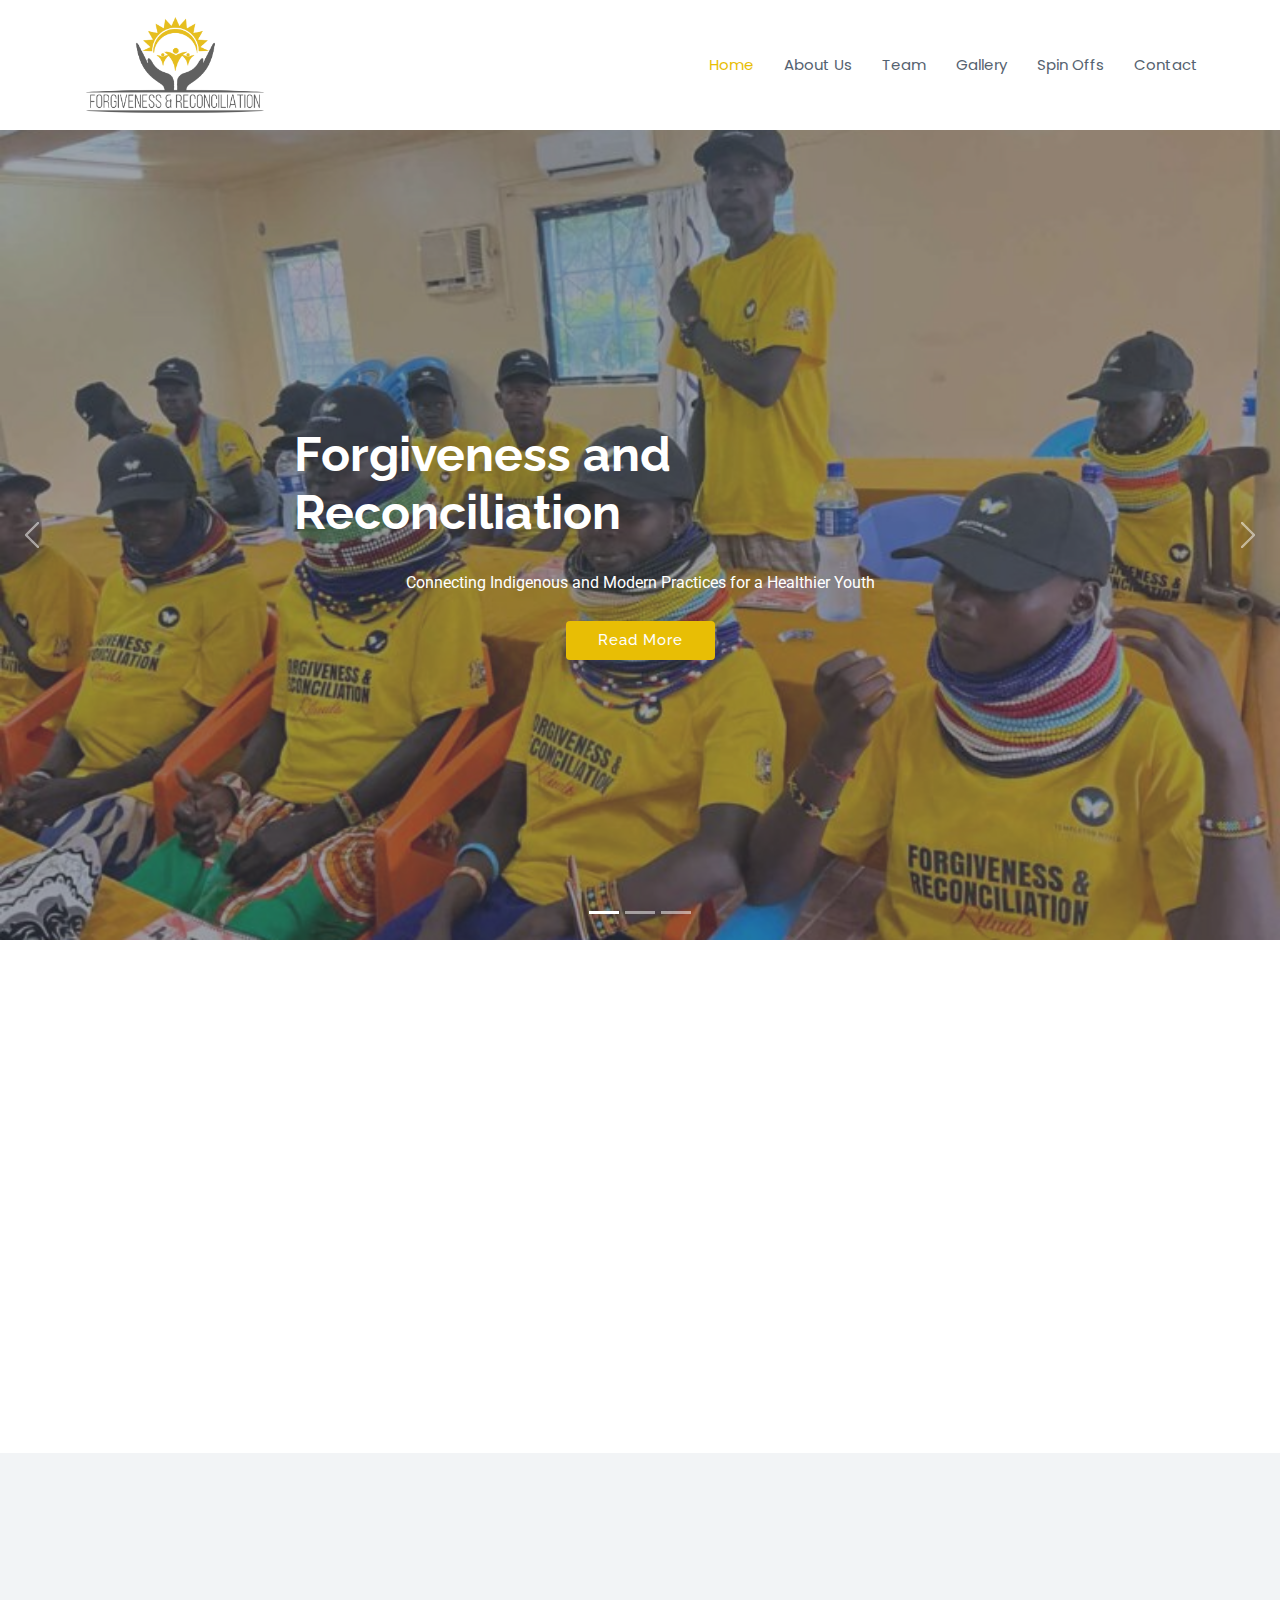
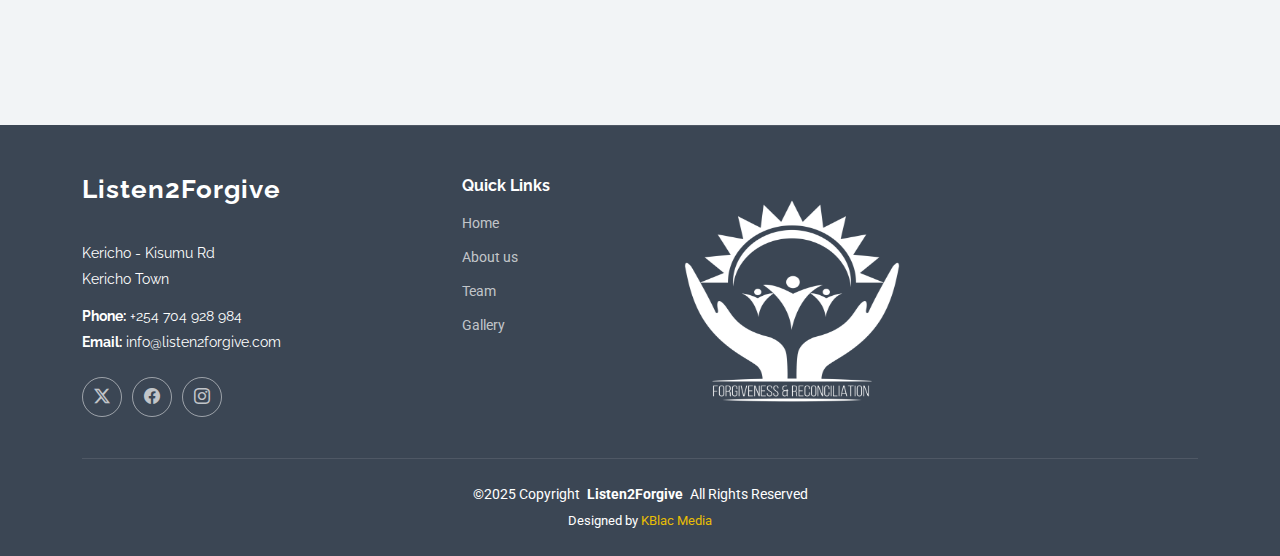
<file: index.html>
<!DOCTYPE html>
<html lang="en">

<head>
  <meta charset="utf-8">
  <meta content="width=device-width, initial-scale=1.0" name="viewport">
  <title>WELCOME - Listen2Forgive</title>
  <meta name="description" content="">
  <meta name="keywords" content="">

  <!-- Favicons -->
  <link href="assets/img/l2f_logo.png" rel="icon">
  <link href="assets/img/apple-touch-icon.png" rel="apple-touch-icon">

  <!-- Fonts -->
  <link href="https://fonts.googleapis.com" rel="preconnect">
  <link href="https://fonts.gstatic.com" rel="preconnect" crossorigin>
  <link href="https://fonts.googleapis.com/css2?family=Roboto:ital,wght@0,100;0,300;0,400;0,500;0,700;0,900;1,100;1,300;1,400;1,500;1,700;1,900&family=Poppins:ital,wght@0,100;0,200;0,300;0,400;0,500;0,600;0,700;0,800;0,900;1,100;1,200;1,300;1,400;1,500;1,600;1,700;1,800;1,900&family=Raleway:ital,wght@0,100;0,200;0,300;0,400;0,500;0,600;0,700;0,800;0,900;1,100;1,200;1,300;1,400;1,500;1,600;1,700;1,800;1,900&display=swap" rel="stylesheet">

  <!-- Vendor CSS Files -->
  <link href="assets/vendor/bootstrap/css/bootstrap.min.css" rel="stylesheet">
  <link href="assets/vendor/bootstrap-icons/bootstrap-icons.css" rel="stylesheet">
  <link href="assets/vendor/aos/aos.css" rel="stylesheet">
  <link href="assets/vendor/glightbox/css/glightbox.min.css" rel="stylesheet">
  <link href="assets/vendor/swiper/swiper-bundle.min.css" rel="stylesheet">

  <!-- Main CSS File -->
  <link href="assets/css/main.css" rel="stylesheet">

</head>

<body class="index-page">

  <header id="header" class="header d-flex align-items-center sticky-top">
    <div class="container-fluid container-xl position-relative d-flex align-items-center">

      <a href="index.html" class="logo d-flex align-items-center me-auto">
        <img src="assets/img/logo.png" alt="Listen2forgive_logo">
        <h1 class="sitename"></h1>
      </a>

      <nav id="navmenu" class="navmenu">
        <ul>
          <li><a href="index.html" class="active">Home</a></li>
          <li><a href="about.html"><span>About Us</span></a>
          <li><a href="team.html">Team</a></li>
          <li><a href="gallery.html">Gallery</a></li>
          <li><a href="spinoff.html">Spin Offs</a></li>
          <li><a href="contact.html">Contact</a></li>
        </ul>
        <i class="mobile-nav-toggle d-xl-none bi bi-list"></i>
      </nav>
    </div>
  </header>

  <main class="main">

    <!-- Hero Section -->
    <section id="hero" class="hero section dark-background">

      <div id="hero-carousel" class="carousel slide carousel-fade" data-bs-ride="carousel" data-bs-interval="5000">

        <div class="carousel-item active">
          <img src="assets/img/hero-carousel/hero1.jpg" alt="">
          <div class="carousel-container">
            <h2>Forgiveness and Reconciliation<br></h2>
            <p>Connecting Indigenous and Modern Practices for a Healthier Youth</p>
            <a href="about.html" class="btn-get-started">Read More</a>
          </div>
        </div><!-- End Carousel Item -->

        <div class="carousel-item">
          <img src="assets/img/hero-carousel/hero2.jpg" alt="">
          <div class="carousel-container">
            <h2>Cutting Across Borders</h2>
            <p>Bridging Indigenous Traditions and Modern Approaches for Youth Well-Being in Kenya, Cameroon, and Ethiopia.</p>
            <a href="about.html" class="btn-get-started">Read More</a>
          </div>
        </div><!-- End Carousel Item -->

        <div class="carousel-item">
          <img src="assets/img/hero-carousel/hero3.jpg" alt="">
          <div class="carousel-container">
            <h2>Engaging Young People in Understanding</h2>
            <p>Understanding lays the groundwork for meaningful action and lasting impact.</p>
            <a href="about.html" class="btn-get-started">Read More</a>
          </div>
        </div><!-- End Carousel Item -->

        <a class="carousel-control-prev" href="#hero-carousel" role="button" data-bs-slide="prev">
          <span class="carousel-control-prev-icon bi bi-chevron-left" aria-hidden="true"></span>
        </a>

        <a class="carousel-control-next" href="#hero-carousel" role="button" data-bs-slide="next">
          <span class="carousel-control-next-icon bi bi-chevron-right" aria-hidden="true"></span>
        </a>

        <ol class="carousel-indicators"></ol>

      </div>

    </section><!-- /Hero Section -->

    <!-- About Section -->
    <section id="about" class="about section">

      <!-- Section Title -->
      <div class="container section-title" data-aos="fade-up">
        <h2>Listen2Forgive</h2>
        <p>Forgiveness and reconciliation<br></p>
      </div><!-- End Section Title -->

      <div class="container">

        <div class="row gy-4">

          <div class="col-lg-6 content" data-aos="fade-up" data-aos-delay="100">
            <p>
              <b>Forgiveness and reconciliation</b> are powerful processes that can foster emotional healing, strengthen relationships, and promote a culture of 
			  empathy among young people. Rituals designed to encourage these values can be meaningful tools to guide youth through resolving conflicts,
			  mending relationships, and understanding the importance of compassion and accountability. 
            </p>
            <ul>
              <li><i class="bi bi-check2-circle"></i> <span><b>Forgiveness</b> is the personal process of letting go of resentment, anger, or the desire for revenge, even if the offender does not apologize.</span></li>
              <li><i class="bi bi-check2-circle"></i> <span><b>Reconciliation</b> involves restoring trust and repairing relationships, often requiring active effort from all parties involved.</span></li>           
            </ul>
          </div>

          <div class="col-lg-6" data-aos="fade-up" data-aos-delay="200">
            <p>Forgiveness and reconciliation rituals provide young people with the tools to heal from conflict, build meaningful connections, and embrace emotional growth. By fostering an environment of empathy, 
			accountability, and respect, these rituals help lay the foundation for a compassionate and harmonious community.</p>
            <a href="about.html" class="read-more"><span>Read More</span><i class="bi bi-arrow-right"></i></a>
          </div>

        </div>

      </div>

    </section><!-- /About Section -->
	

    <!-- Partners Section -->
    <section id="clients" class="clients section light-background">
	<div class="container section-title" data-aos="fade-up">
        <h2>Our</h2>
        <p>Partners<br></p>
      </div>

      <div class="container" data-aos="fade-up">

        <div class="row gy-4">

          <div class="col-xl-2 col-md-3 col-6 client-logo">
            <a href ="https://kisiiuniversity.ac.ke/" target="_blank"><img src="assets/img/partners/partner1.png" class="img-fluid" alt="kisii_university_logo"></a>
          </div><!-- End Client Item -->

          <div class="col-xl-2 col-md-3 col-6 client-logo">
          <a href="https://uniba.cm/" target="_blank"><img src="assets/img/partners/partner2.png" class="img-fluid" alt=""></a>
          </div><!-- End Client Item -->

          <div class="col-xl-2 col-md-3 col-6 client-logo">
            <a href="https://uog.edu.et/" target="_blank"><img src="assets/img/partners/partner3.png" class="img-fluid" alt=""></a>
          </div><!-- End Client Item -->

          <div class="col-xl-2 col-md-3 col-6 client-logo">
            <a href="https://www.templetonworldcharity.org/" target="_blank"> <img src="assets/img/partners/partner4.png" class="img-fluid" alt=""></a>
          </div><!-- End Client Item -->
         
        </div>

      </div>

    </section><!-- /Clients Section -->

     </main>

   <footer id="footer" class="footer dark-background">

    <div class="container footer-top">
      <div class="row gy-4">
        <div class="col-lg-4 col-md-6 footer-about">
          <a href="index.html" class="logo d-flex align-items-center">
		  <span class="sitename">Listen2Forgive</span>
          </a>
          <div class="footer-contact pt-3">
            <p>Kericho - Kisumu Rd</p>
            <p>Kericho Town</p>
            <p class="mt-3"><strong>Phone:</strong> <span>+254 704 928 984</span></p>
            <p><strong>Email:</strong> <span>info@listen2forgive.com</span></p>
          </div>
          <div class="social-links d-flex mt-4">
            <a href=""><i class="bi bi-twitter-x"></i></a>
            <a href=""><i class="bi bi-facebook"></i></a>
            <a href=""><i class="bi bi-instagram"></i></a>
          </div>
        </div>

        <div class="col-lg-2 col-md-3 footer-links">
          <h4>Quick Links</h4>
          <ul>
            <li><a href="#">Home</a></li>
            <li><a href="about.html">About us</a></li>
            <li><a href="team.html">Team</a></li>
            <li><a href="gallery.html">Gallery</a></li>
          </ul>
        </div>
		
		<div class="col-lg-4 col-md-12 footer-newsletter">
		<a href="index.html" >
        <img src="assets/img/l2f_logo.png" width="280px" height="250px" alt="">
        <h1 class="sitename"></h1>
      </a>
          
          </ul>
        </div>

        
    </div>

    <div class="container copyright text-center mt-4">
      <p>©2025 <span>Copyright</span> <strong class="px-1 sitename">Listen2Forgive</strong> <span>All Rights Reserved</span></p>
      <div class="credits">
        
       Designed by <a href="https://kblac.media">KBlac Media</a>
      </div>
    </div>

  </footer>
  </footer>

  <!-- Scroll Top -->
  <a href="#" id="scroll-top" class="scroll-top d-flex align-items-center justify-content-center"><i class="bi bi-arrow-up-short"></i></a>

  <!-- Preloader -->
  <div id="preloader"></div>

  <!-- Vendor JS Files -->
  <script src="assets/vendor/bootstrap/js/bootstrap.bundle.min.js"></script>
  <script src="assets/vendor/php-email-form/validate.js"></script>
  <script src="assets/vendor/aos/aos.js"></script>
  <script src="assets/vendor/glightbox/js/glightbox.min.js"></script>
  <script src="assets/vendor/imagesloaded/imagesloaded.pkgd.min.js"></script>
  <script src="assets/vendor/isotope-layout/isotope.pkgd.min.js"></script>
  <script src="assets/vendor/purecounter/purecounter_vanilla.js"></script>
  <script src="assets/vendor/waypoints/noframework.waypoints.js"></script>
  <script src="assets/vendor/swiper/swiper-bundle.min.js"></script>

  <!-- Main JS File -->
  <script src="assets/js/main.js"></script>

</body>

</html>
</file>
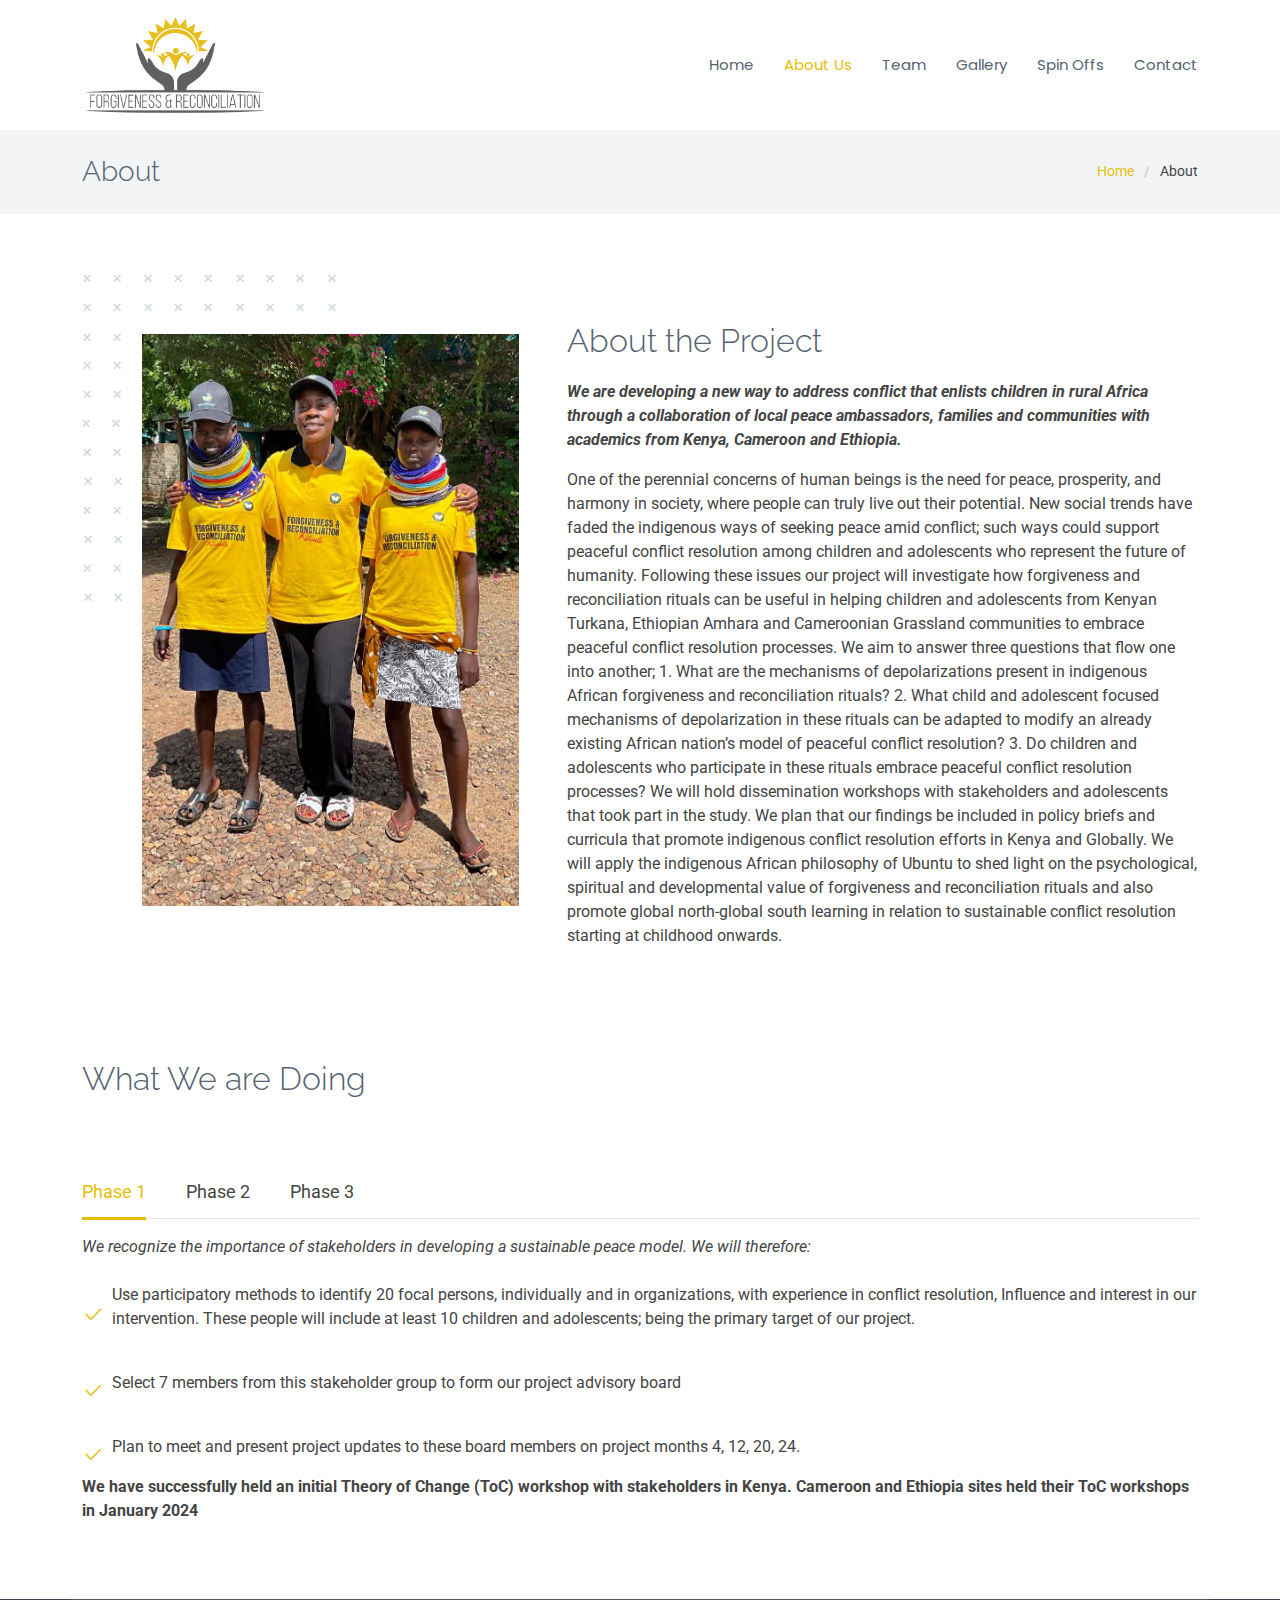
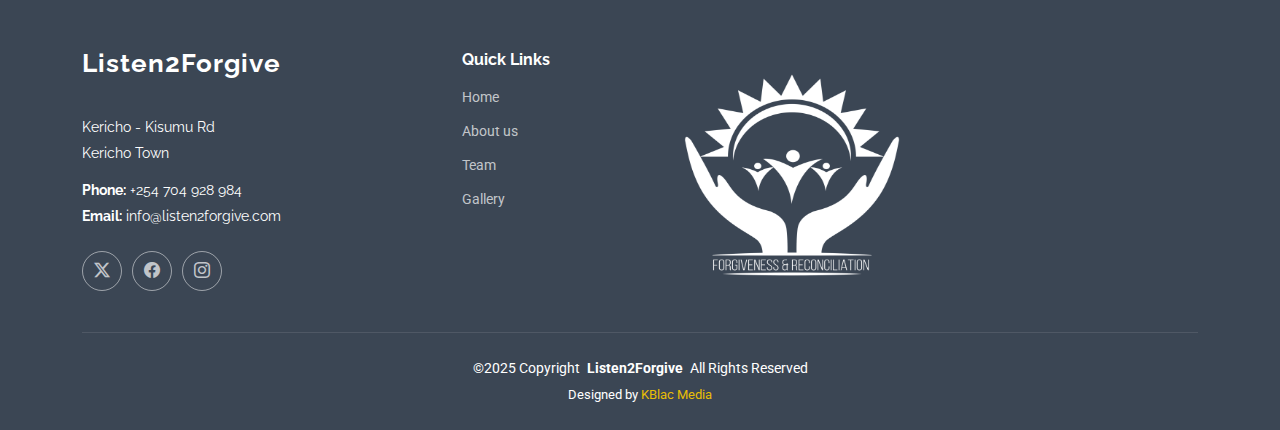
<file: about.html>
<!DOCTYPE html>
<html lang="en">

<head>
  <meta charset="utf-8">
  <meta content="width=device-width, initial-scale=1.0" name="viewport">
  <title>About - Sailor Bootstrap Template</title>
  <meta name="description" content="">
  <meta name="keywords" content="">

  <!-- Favicons -->
  <link href="assets/img/l2f_logo.png" rel="icon">
  <link href="assets/img/apple-touch-icon.png" rel="apple-touch-icon">

  <!-- Fonts -->
  <link href="https://fonts.googleapis.com" rel="preconnect">
  <link href="https://fonts.gstatic.com" rel="preconnect" crossorigin>
  <link href="https://fonts.googleapis.com/css2?family=Roboto:ital,wght@0,100;0,300;0,400;0,500;0,700;0,900;1,100;1,300;1,400;1,500;1,700;1,900&family=Poppins:ital,wght@0,100;0,200;0,300;0,400;0,500;0,600;0,700;0,800;0,900;1,100;1,200;1,300;1,400;1,500;1,600;1,700;1,800;1,900&family=Raleway:ital,wght@0,100;0,200;0,300;0,400;0,500;0,600;0,700;0,800;0,900;1,100;1,200;1,300;1,400;1,500;1,600;1,700;1,800;1,900&display=swap" rel="stylesheet">

  <!-- Vendor CSS Files -->
  <link href="assets/vendor/bootstrap/css/bootstrap.min.css" rel="stylesheet">
  <link href="assets/vendor/bootstrap-icons/bootstrap-icons.css" rel="stylesheet">
  <link href="assets/vendor/aos/aos.css" rel="stylesheet">
  <link href="assets/vendor/glightbox/css/glightbox.min.css" rel="stylesheet">
  <link href="assets/vendor/swiper/swiper-bundle.min.css" rel="stylesheet">

  <!-- Main CSS File -->
  <link href="assets/css/main.css" rel="stylesheet">

</head>

<body class="about-page">

  <header id="header" class="header d-flex align-items-center sticky-top">
    <div class="container-fluid container-xl position-relative d-flex align-items-center">

      <a href="index.html" class="logo d-flex align-items-center me-auto">
        <img src="assets/img/logo.png" alt="">
        <h1 class="sitename"></h1>
      </a>

      <nav id="navmenu" class="navmenu">
        <ul>
          <li><a href="index.html">Home</a></li>
          <li><a href="about.html" class="active"><span>About Us</span></a>
          <li><a href="team.html">Team</a></li>
          <li><a href="gallery.html">Gallery</a></li>
          <li><a href="spinoff.html">Spin Offs</a></li>
          <li><a href="contact.html">Contact</a></li>
        </ul>
        <i class="mobile-nav-toggle d-xl-none bi bi-list"></i>
      </nav>

     </div>
  </header>

  <main class="main">

    <!-- Page Title -->
    <div class="page-title light-background">
      <div class="container d-lg-flex justify-content-between align-items-center">
        <h1 class="mb-2 mb-lg-0">About</h1>
        <nav class="breadcrumbs">
          <ol>
            <li><a href="index.html">Home</a></li>
            <li class="current">About</li>
          </ol>
        </nav>
      </div>
    </div><!-- End Page Title -->

    <!-- About 2 Section -->
    <section id="about-2" class="about-2 section">

      <div class="container" data-aos="fade-up">

        <div class="row g-4 g-lg-5" data-aos="fade-up" data-aos-delay="200">

          <div class="col-lg-5">
            <div class="about-img">
              <img src="assets/img/about.jpg" class="img-fluid" alt="">
            </div>
          </div>

          <div class="col-lg-7">
            <h3 class="pt-0 pt-lg-5">About the Project</h3>
			<p class="fst-italic"><p class="fst-italic"><b>We are developing a new way to address conflict that enlists children in rural Africa through a
			collaboration of local peace ambassadors, families and communities with academics from Kenya, Cameroon and Ethiopia.</b></p></p>
			 <p>One of the perennial concerns of human beings is the need for peace, prosperity, and harmony in society, where people can
			 truly live out their potential. New social trends have faded the indigenous ways of seeking peace amid conflict; such ways could
			 support peaceful conflict resolution among children and adolescents who represent the future of humanity. Following these issues
			 our project will investigate how forgiveness and reconciliation rituals can be useful in helping children and adolescents from Kenyan
			 Turkana, Ethiopian Amhara and Cameroonian Grassland communities to embrace peaceful conflict resolution processes.
			 We aim to answer three questions that flow one into another; 1. What are the mechanisms of depolarizations present in indigenous African
			 forgiveness and reconciliation rituals? 2. What child and adolescent focused mechanisms of depolarization in these rituals can be adapted
			 to modify an already existing African nation’s model of peaceful conflict resolution? 3. Do children and adolescents who participate in these
			 rituals embrace peaceful conflict resolution processes?  We will hold dissemination workshops with stakeholders and adolescents that took part in the study.
			 We plan that our findings be included in policy briefs and curricula that promote indigenous conflict resolution efforts in Kenya and Globally.
			 We will apply the indigenous African philosophy of Ubuntu to shed light on the psychological, spiritual and developmental value of forgiveness and reconciliation
			 rituals and also promote global north-global south learning in relation to sustainable conflict resolution starting at childhood onwards.</p>
			 </div>
			 
			 <h3 class="pt-0 pt-lg-5">What We are Doing</h3>
            <!-- Tabs -->
			<div>
            <ul class="nav nav-pills mb-3">
              <li><a class="nav-link active" data-bs-toggle="pill" href="#about-2-tab1">Phase 1</a></li>
              <li><a class="nav-link" data-bs-toggle="pill" href="#about-2-tab2">Phase 2</a></li>
              <li><a class="nav-link" data-bs-toggle="pill" href="#about-2-tab3">Phase 3</a></li>
            </ul><!-- End Tabs -->

            <!-- Tab Content -->
            <div class="tab-content">

              <div class="tab-pane fade show active" id="about-2-tab1">

                <p class="fst-italic">We recognize the importance of stakeholders in developing a sustainable peace model. We will therefore:</p>

                <div class="d-flex align-items-center mt-4">
                  <i class="bi bi-check2"></i>
                  
                <p>Use participatory methods to identify 20 focal persons, individually and in organizations, with experience in conflict resolution, Influence and 
				interest in our intervention. These people will include at least 10 children and adolescents; being the primary target of our project.</p>
				</div>
				
                <div class="d-flex align-items-center mt-4">
                  <i class="bi bi-check2"></i>
                  <p>Select 7 members from this stakeholder group to form our project advisory board</p>
				</div>
                <div class="d-flex align-items-center mt-4">
                  <i class="bi bi-check2"></i>
                  <p>Plan to meet and present project updates to these board members on project months 4, 12, 20, 24.</p>
				</div>
				<p><b>We have successfully held an initial Theory of Change (ToC) workshop with stakeholders in Kenya. Cameroon and Ethiopia sites held their ToC workshops in January 2024</b></p>
				
              </div><!-- End Tab 1 Content -->

              <div class="tab-pane fade" id="about-2-tab2">

                <p class="fst-italic"></p>

                <p>With the already identified stakeholders, we will conduct 1 to 11/2 long Focus Group Discussions (FGDs) with gender and age-group disaggregated  groups that makes a total of 4 group discussions.
				We will also conduct 45 minutes to hour long Key informant interviews with 4 individuals nominated by fellow stakeholders I the three sites.</p>

                <p>In both these discussions and interviews we will collect participants’ experiences of participating in forgiveness and reconciliation rituals; the ritual process, who participated,
				individual participant role in the ritual, benefits of the rituals to individuals and community and how they felt about their perceived ’enemies’ after the process.
				The information we collect will enable us to modify the Rwanda peace model to fit the adolescent model of depolarization. We will work through a co-development process with local
				community stakeholders and adolescent end users.</p>

              </div><!-- End Tab 2 Content -->

              <div class="tab-pane fade" id="about-2-tab3">

                <p class="fst-italic"></p>

                
                <p>we will collect demographic information then administer 2 Psychometric Tests to a total of 500 children and adolescents aged 10-18 years in each of the three sites.
				Participant groups will include characteristics such as school and non-school going, girls and boys and half of the recruited participants will make up control groups 
				and will not take part in the 5 day intervention activities but only take the psychometric tests (adapted and contextualized Extremism  Ozer & Bertelsen (2018) and Prosociallness
				Scale for Adults,  (Caprara et al. 2005) .</p>

                
                <p>Our hypothesis is that participation in forgiveness and reconciliation rituals improve children and adolescents’ propensity to embrace peaceful conflict resolution processes.</p>

              </div><!-- End Tab 3 Content -->

            </div>

          </div>

        </div>

      </div>

    </section><!-- /About 2 Section -->

  </main>

  <footer id="footer" class="footer dark-background">

    <div class="container footer-top">
      <div class="row gy-4">
        <div class="col-lg-4 col-md-6 footer-about">
          <a href="index.html" class="logo d-flex align-items-center">
		  <span class="sitename">Listen2Forgive</span>
          </a>
          <div class="footer-contact pt-3">
            <p>Kericho - Kisumu Rd</p>
            <p>Kericho Town</p>
            <p class="mt-3"><strong>Phone:</strong> <span>+254 704 928 984</span></p>
            <p><strong>Email:</strong> <span>info@listen2forgive.com</span></p>
          </div>
          <div class="social-links d-flex mt-4">
            <a href=""><i class="bi bi-twitter-x"></i></a>
            <a href=""><i class="bi bi-facebook"></i></a>
            <a href=""><i class="bi bi-instagram"></i></a>
          </div>
        </div>

        <div class="col-lg-2 col-md-3 footer-links">
          <h4>Quick Links</h4>
          <ul>
            <li><a href="index.html">Home</a></li>
            <li><a href="#">About us</a></li>
            <li><a href="team.html">Team</a></li>
            <li><a href="gallery.html">Gallery</a></li>
          </ul>
        </div>
		
		<div class="col-lg-4 col-md-12 footer-newsletter">
		<a href="index.html" >
        <img src="assets/img/l2f_logo.png" width="280px" height="250px" alt="">
        <h1 class="sitename"></h1>
      </a>
          
          </ul>
        </div>

        
    </div>

    <div class="container copyright text-center mt-4">
      <p>©2025 <span>Copyright</span> <strong class="px-1 sitename">Listen2Forgive</strong> <span>All Rights Reserved</span></p>
      <div class="credits">
        
       Designed by <a href="https://kblac.media">KBlac Media</a>
      </div>
    </div>

  </footer>

  <!-- Scroll Top -->
  <a href="#" id="scroll-top" class="scroll-top d-flex align-items-center justify-content-center"><i class="bi bi-arrow-up-short"></i></a>

  <!-- Preloader -->
  <div id="preloader"></div>

  <!-- Vendor JS Files -->
  <script src="assets/vendor/bootstrap/js/bootstrap.bundle.min.js"></script>
  <script src="assets/vendor/php-email-form/validate.js"></script>
  <script src="assets/vendor/aos/aos.js"></script>
  <script src="assets/vendor/glightbox/js/glightbox.min.js"></script>
  <script src="assets/vendor/imagesloaded/imagesloaded.pkgd.min.js"></script>
  <script src="assets/vendor/isotope-layout/isotope.pkgd.min.js"></script>
  <script src="assets/vendor/purecounter/purecounter_vanilla.js"></script>
  <script src="assets/vendor/waypoints/noframework.waypoints.js"></script>
  <script src="assets/vendor/swiper/swiper-bundle.min.js"></script>

  <!-- Main JS File -->
  <script src="assets/js/main.js"></script>

</body>

</html>
</file>
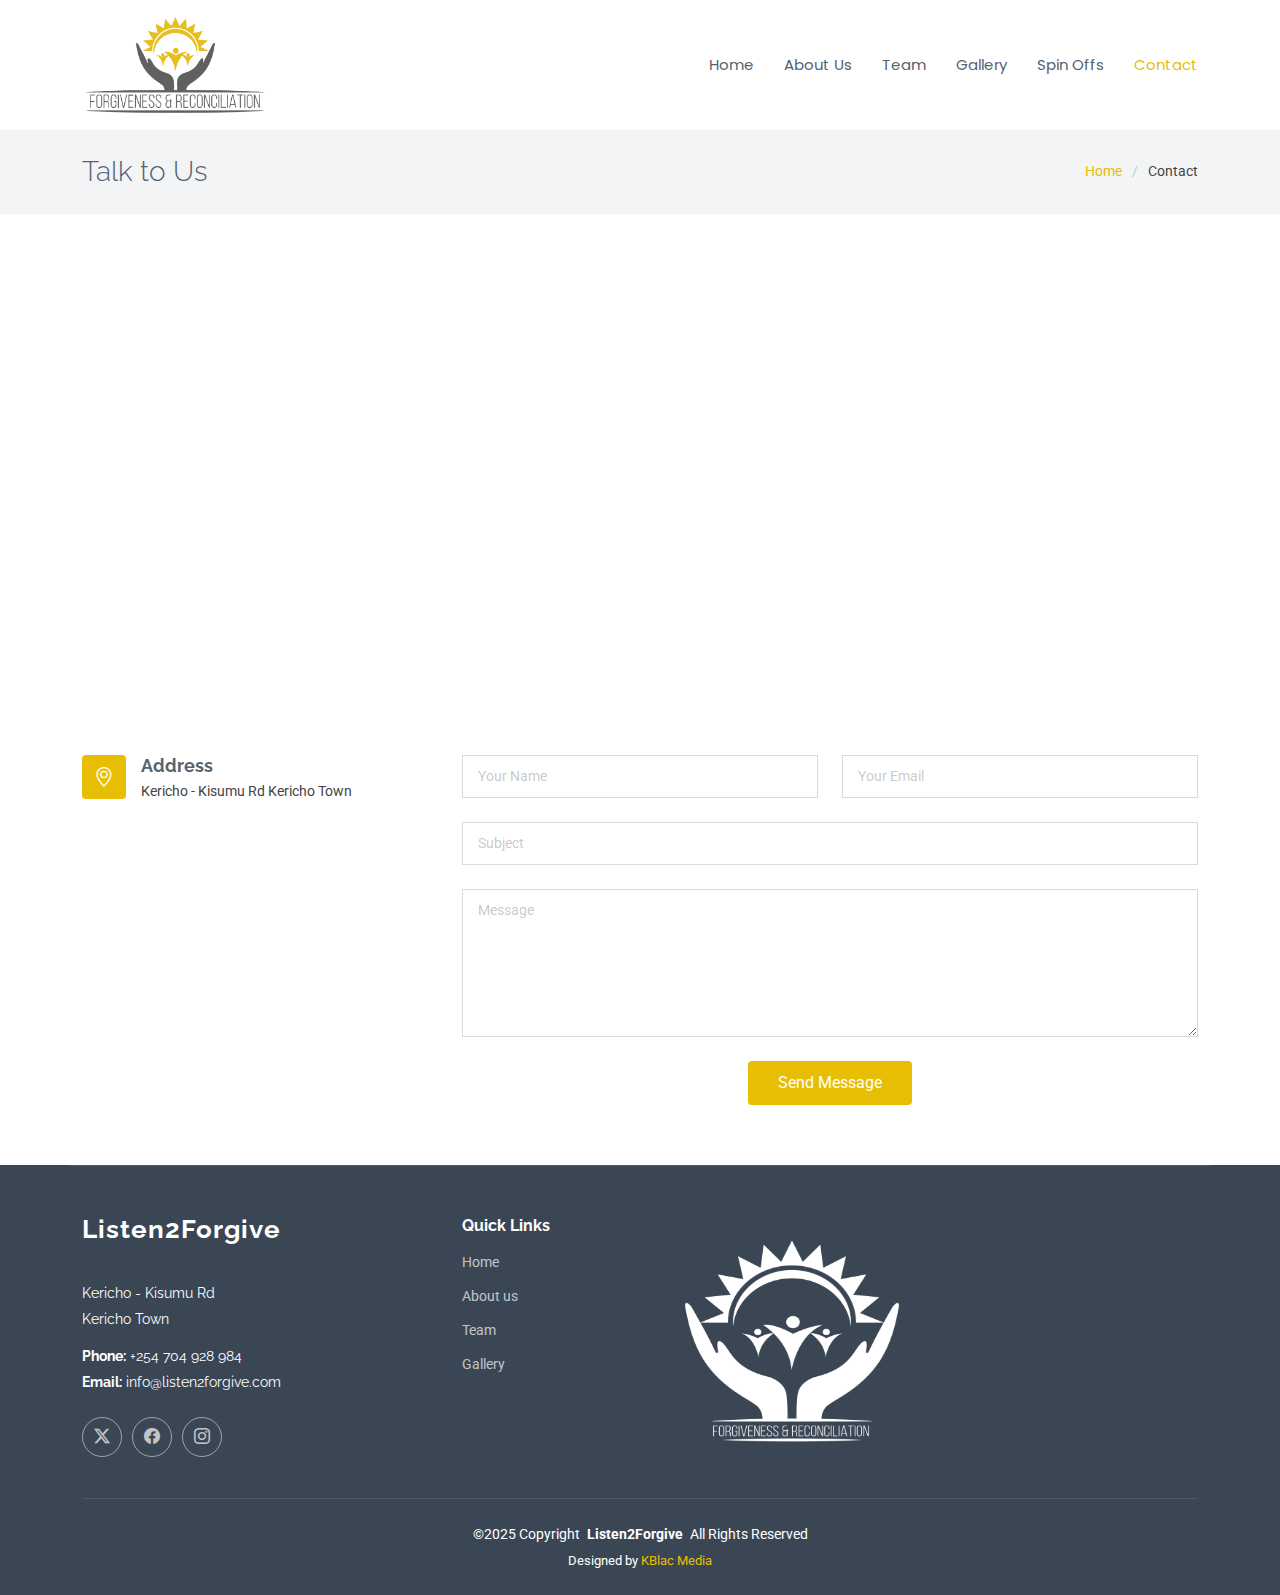
<file: contact.html>
<!DOCTYPE html>
<html lang="en">

<head>
  <meta charset="utf-8">
  <meta content="width=device-width, initial-scale=1.0" name="viewport">
  <title>WELCOME - Listen2Forgive</title>
  <meta name="description" content="">
  <meta name="keywords" content="">

  <!-- Favicons -->
  <link href="assets/img/l2f_logo.png" rel="icon">
  <link href="assets/img/apple-touch-icon.png" rel="apple-touch-icon">

  <!-- Fonts -->
  <link href="https://fonts.googleapis.com" rel="preconnect">
  <link href="https://fonts.gstatic.com" rel="preconnect" crossorigin>
  <link href="https://fonts.googleapis.com/css2?family=Roboto:ital,wght@0,100;0,300;0,400;0,500;0,700;0,900;1,100;1,300;1,400;1,500;1,700;1,900&family=Poppins:ital,wght@0,100;0,200;0,300;0,400;0,500;0,600;0,700;0,800;0,900;1,100;1,200;1,300;1,400;1,500;1,600;1,700;1,800;1,900&family=Raleway:ital,wght@0,100;0,200;0,300;0,400;0,500;0,600;0,700;0,800;0,900;1,100;1,200;1,300;1,400;1,500;1,600;1,700;1,800;1,900&display=swap" rel="stylesheet">

  <!-- Vendor CSS Files -->
  <link href="assets/vendor/bootstrap/css/bootstrap.min.css" rel="stylesheet">
  <link href="assets/vendor/bootstrap-icons/bootstrap-icons.css" rel="stylesheet">
  <link href="assets/vendor/aos/aos.css" rel="stylesheet">
  <link href="assets/vendor/glightbox/css/glightbox.min.css" rel="stylesheet">
  <link href="assets/vendor/swiper/swiper-bundle.min.css" rel="stylesheet">

  <!-- Main CSS File -->
  <link href="assets/css/main.css" rel="stylesheet">

</head>

<body class="index-page">

  <header id="header" class="header d-flex align-items-center sticky-top">
    <div class="container-fluid container-xl position-relative d-flex align-items-center">

      <a href="index.html" class="logo d-flex align-items-center me-auto">
        <img src="assets/img/logo.png" alt="Listen2forgive_logo">
        <h1 class="sitename"></h1>
      </a>

      <nav id="navmenu" class="navmenu">
        <ul>
          <li><a href="index.html">Home</a></li>
          <li><a href="about.html"><span>About Us</span></a>
          <li><a href="team.html">Team</a></li>
          <li><a href="gallery.html">Gallery</a></li>
          <li><a href="spinoff.html">Spin Offs</a></li>
          <li><a href="contact.html"class="active">Contact</a></li>
        </ul>
        <i class="mobile-nav-toggle d-xl-none bi bi-list"></i>
      </nav>
    </div>
  </header>

  <main class="main">

        <!-- Page Title -->
    <div class="page-title light-background">
      <div class="container d-lg-flex justify-content-between align-items-center">
        <h1 class="mb-2 mb-lg-0">Talk to Us</h1>
        <nav class="breadcrumbs">
          <ol>
            <li><a href="index.html">Home</a></li>
            <li class="current">Contact</li>
          </ol>
        </nav>
      </div>
    </div><!-- End Page Title -->

    <!-- Contact Section -->
    <section id="contact" class="contact section">

      <div class="container" data-aos="fade-up" data-aos-delay="100">

        <div class="mb-4" data-aos="fade-up" data-aos-delay="200">
          <iframe src="https://www.google.com/maps/embed?pb=!1m18!1m12!1m3!1d3917.083107828572!2d34.74783037496451!3d-0.08339649991577906!2m3!1f0!2f0!3f0!3m2!1i1024!2i768!4f13.1!3m3!1m2!1s0x177fed32714ae5e3%3A0x2aad7972dde40ccf!2sKisumu%20-%20Busia%20Rd!5e1!3m2!1sen!2ske!4v1736466418225!5m2!1sen!2ske" width="600" height="450" style="border:0;" allowfullscreen="" loading="lazy" referrerpolicy="no-referrer-when-downgrade"></iframe>
        </div><!-- End Google Maps -->

        <div class="row gy-4">

          <div class="col-lg-4">
            <div class="info-item d-flex" data-aos="fade-up" data-aos-delay="300">
              <i class="bi bi-geo-alt flex-shrink-0"></i>
              <div>
                <h3>Address</h3>
                <p>Kericho - Kisumu Rd Kericho Town</p>
              </div>
            </div><!-- End Info Item -->

            <div class="info-item d-flex" data-aos="fade-up" data-aos-delay="400">
              <i class="bi bi-telephone flex-shrink-0"></i>
              <div>
                <h3>Call Us</h3>
                <p>+254 704 928 984</p>
              </div>
            </div><!-- End Info Item -->

            <div class="info-item d-flex" data-aos="fade-up" data-aos-delay="500">
              <i class="bi bi-envelope flex-shrink-0"></i>
              <div>
                <h3>Email Us</h3>
                <p>info@listen2forvive.com</p>
              </div>
            </div><!-- End Info Item -->

          </div>

          <div class="col-lg-8">
            <form action="forms/contact.php" method="post" class="php-email-form" data-aos="fade-up" data-aos-delay="200">
              <div class="row gy-4">

                <div class="col-md-6">
                  <input type="text" name="name" class="form-control" placeholder="Your Name" required="">
                </div>

                <div class="col-md-6 ">
                  <input type="email" class="form-control" name="email" placeholder="Your Email" required="">
                </div>

                <div class="col-md-12">
                  <input type="text" class="form-control" name="subject" placeholder="Subject" required="">
                </div>

                <div class="col-md-12">
                  <textarea class="form-control" name="message" rows="6" placeholder="Message" required=""></textarea>
                </div>

                <div class="col-md-12 text-center">
                  <div class="loading">Loading</div>
                  <div class="error-message"></div>
                  <div class="sent-message">Your message has been sent. Thank you!</div>

                  <button type="submit">Send Message</button>
                </div>

              </div>
            </form>
          </div><!-- End Contact Form -->

        </div>

      </div>

    </section><!-- /Contact Section -->

  </main>

  <footer id="footer" class="footer dark-background">

    <div class="container footer-top">
      <div class="row gy-4">
        <div class="col-lg-4 col-md-6 footer-about">
          <a href="index.html" class="logo d-flex align-items-center">
		  <span class="sitename">Listen2Forgive</span>
          </a>
          <div class="footer-contact pt-3">
            <p>Kericho - Kisumu Rd</p>
            <p>Kericho Town</p>
            <p class="mt-3"><strong>Phone:</strong> <span>+254 704 928 984</span></p>
            <p><strong>Email:</strong> <span>info@listen2forgive.com</span></p>
          </div>
          <div class="social-links d-flex mt-4">
            <a href=""><i class="bi bi-twitter-x"></i></a>
            <a href=""><i class="bi bi-facebook"></i></a>
            <a href=""><i class="bi bi-instagram"></i></a>
          </div>
        </div>

        <div class="col-lg-2 col-md-3 footer-links">
          <h4>Quick Links</h4>
          <ul>
            <li><a href="index.html">Home</a></li>
            <li><a href="#">About us</a></li>
            <li><a href="team.html">Team</a></li>
            <li><a href="gallery.html">Gallery</a></li>
          </ul>
        </div>
		
		<div class="col-lg-4 col-md-12 footer-newsletter">
		<a href="index.html" >
        <img src="assets/img/l2f_logo.png" width="280px" height="250px" alt="">
        <h1 class="sitename"></h1>
      </a>
          
          </ul>
        </div>

        
    </div>

    <div class="container copyright text-center mt-4">
      <p>©2025 <span>Copyright</span> <strong class="px-1 sitename">Listen2Forgive</strong> <span>All Rights Reserved</span></p>
      <div class="credits">
        
       Designed by <a href="https://kblac.media">KBlac Media</a>
      </div>
    </div>

  </footer>

  <!-- Scroll Top -->
  <a href="#" id="scroll-top" class="scroll-top d-flex align-items-center justify-content-center"><i class="bi bi-arrow-up-short"></i></a>

  <!-- Preloader -->
  <div id="preloader"></div>

  <!-- Vendor JS Files -->
  <script src="assets/vendor/bootstrap/js/bootstrap.bundle.min.js"></script>
  <script src="assets/vendor/php-email-form/validate.js"></script>
  <script src="assets/vendor/aos/aos.js"></script>
  <script src="assets/vendor/glightbox/js/glightbox.min.js"></script>
  <script src="assets/vendor/imagesloaded/imagesloaded.pkgd.min.js"></script>
  <script src="assets/vendor/isotope-layout/isotope.pkgd.min.js"></script>
  <script src="assets/vendor/purecounter/purecounter_vanilla.js"></script>
  <script src="assets/vendor/waypoints/noframework.waypoints.js"></script>
  <script src="assets/vendor/swiper/swiper-bundle.min.js"></script>

  <!-- Main JS File -->
  <script src="assets/js/main.js"></script>

</body>

</html>
</file>
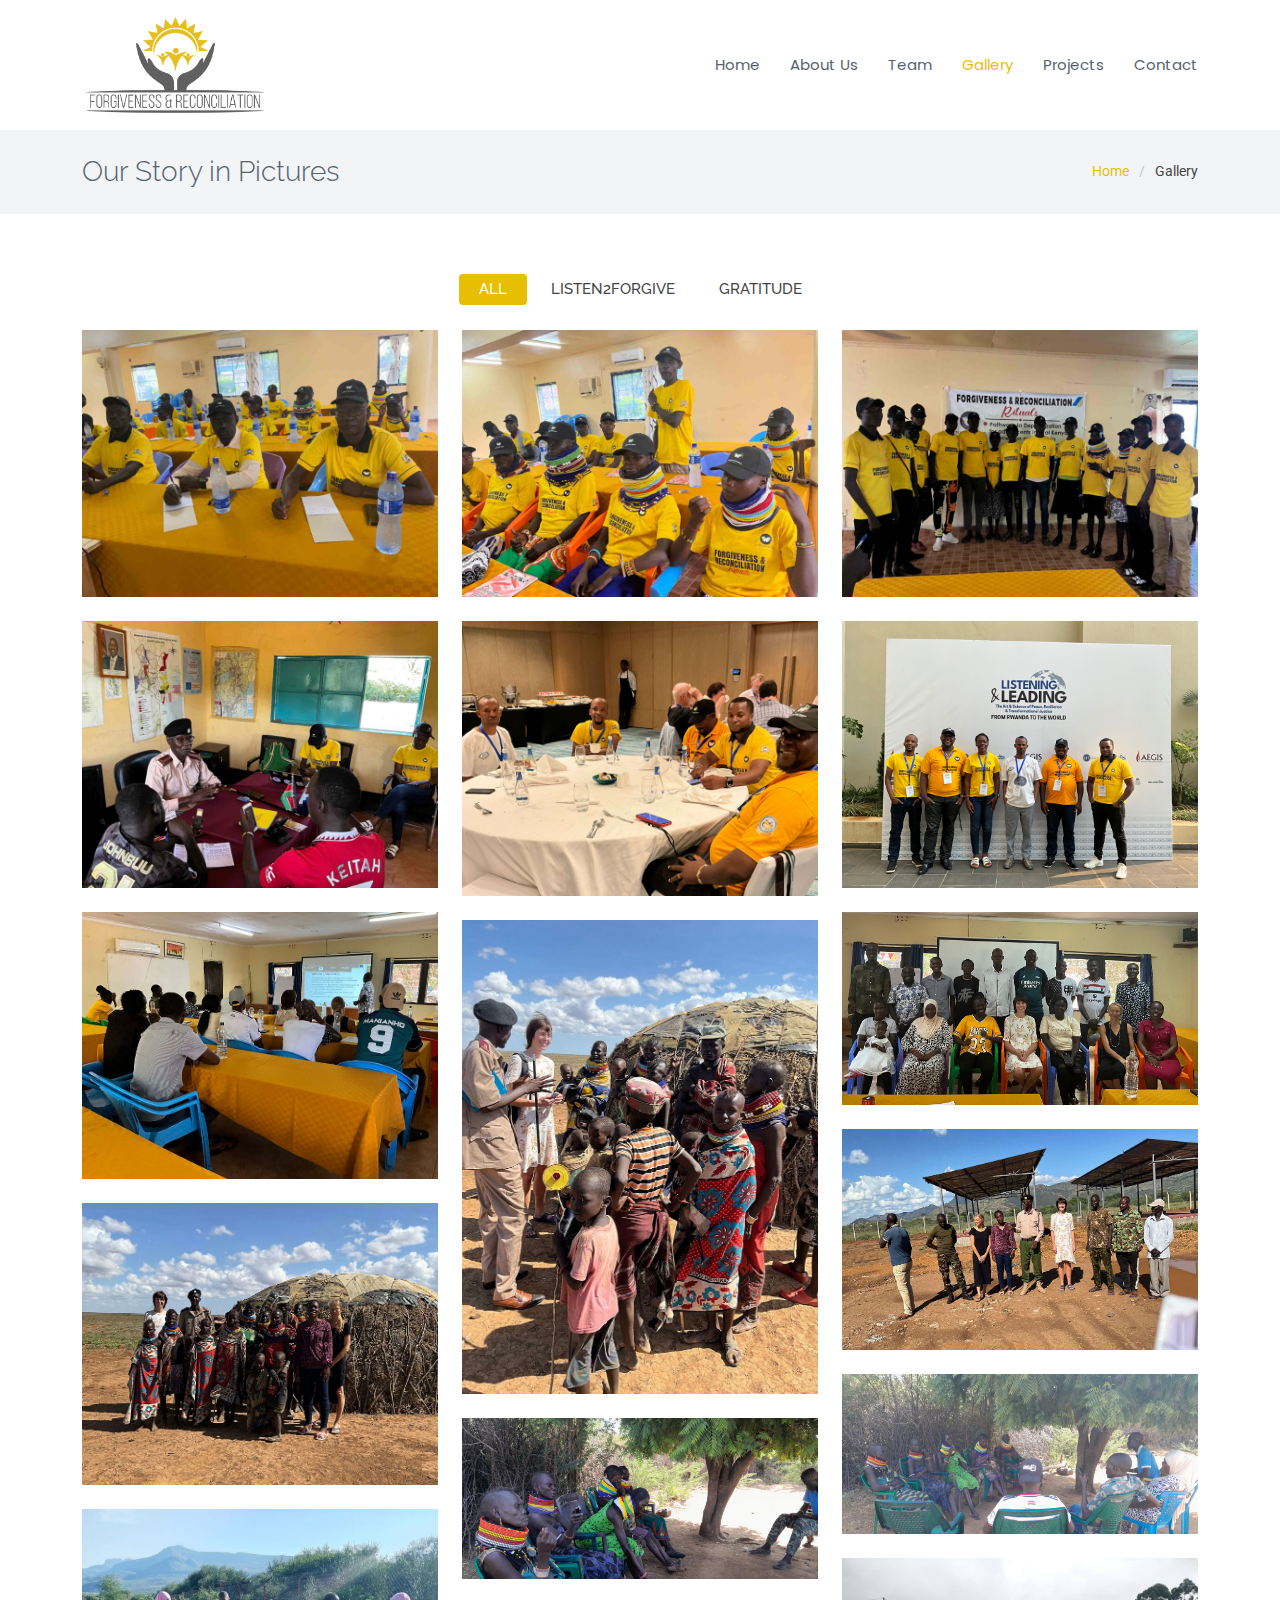
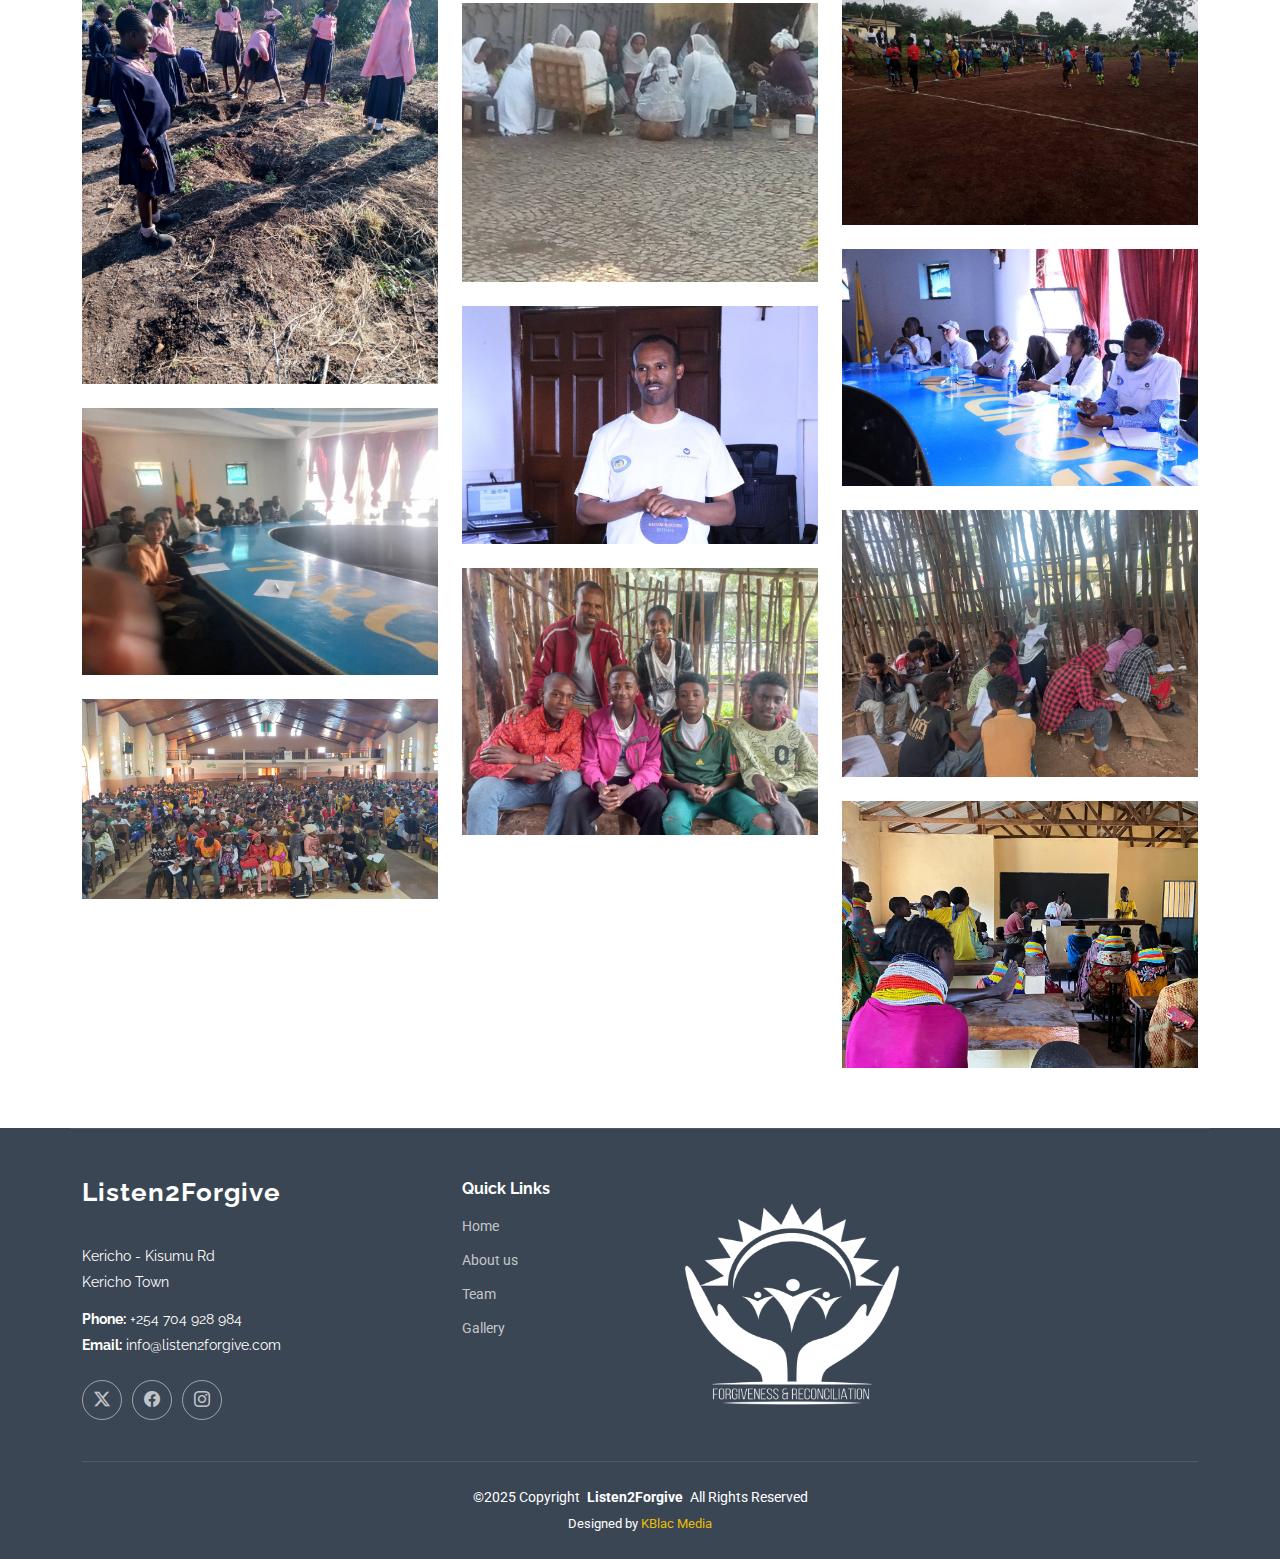
<file: gallery.html>
<!DOCTYPE html>
<html lang="en">

<head>
  <meta charset="utf-8">
  <meta content="width=device-width, initial-scale=1.0" name="viewport">
  <title>WELCOME - Listen2Forgive</title>
  <meta name="description" content="">
  <meta name="keywords" content="">

  <!-- Favicons -->
  <link href="assets/img/l2f_logo.png" rel="icon">
  <link href="assets/img/apple-touch-icon.png" rel="apple-touch-icon">

  <!-- Fonts -->
  <link href="https://fonts.googleapis.com" rel="preconnect">
  <link href="https://fonts.gstatic.com" rel="preconnect" crossorigin>
  <link href="https://fonts.googleapis.com/css2?family=Roboto:ital,wght@0,100;0,300;0,400;0,500;0,700;0,900;1,100;1,300;1,400;1,500;1,700;1,900&family=Poppins:ital,wght@0,100;0,200;0,300;0,400;0,500;0,600;0,700;0,800;0,900;1,100;1,200;1,300;1,400;1,500;1,600;1,700;1,800;1,900&family=Raleway:ital,wght@0,100;0,200;0,300;0,400;0,500;0,600;0,700;0,800;0,900;1,100;1,200;1,300;1,400;1,500;1,600;1,700;1,800;1,900&display=swap" rel="stylesheet">

  <!-- Vendor CSS Files -->
  <link href="assets/vendor/bootstrap/css/bootstrap.min.css" rel="stylesheet">
  <link href="assets/vendor/bootstrap-icons/bootstrap-icons.css" rel="stylesheet">
  <link href="assets/vendor/aos/aos.css" rel="stylesheet">
  <link href="assets/vendor/glightbox/css/glightbox.min.css" rel="stylesheet">
  <link href="assets/vendor/swiper/swiper-bundle.min.css" rel="stylesheet">

  <!-- Main CSS File -->
  <link href="assets/css/main.css" rel="stylesheet">

</head>

<body class="index-page">

  <header id="header" class="header d-flex align-items-center sticky-top">
    <div class="container-fluid container-xl position-relative d-flex align-items-center">

      <a href="index.html" class="logo d-flex align-items-center me-auto">
        <img src="assets/img/logo.png" alt="Listen2forgive_logo">
        <h1 class="sitename"></h1>
      </a>

      <nav id="navmenu" class="navmenu">
        <ul>
          <li><a href="index.html">Home</a></li>
          <li><a href="about.html"><span>About Us</span></a>
          <li><a href="team.html">Team</a></li>
          <li><a href="gallery.html" class="active">Gallery</a></li>
          <li><a href="spinoff.html">Projects</a></li>
          <li><a href="contact.html">Contact</a></li>
        </ul>
        <i class="mobile-nav-toggle d-xl-none bi bi-list"></i>
      </nav>
    </div>
  </header>

  <main class="main">

    <!-- Page Title -->
    <div class="page-title light-background">
      <div class="container d-lg-flex justify-content-between align-items-center">
        <h1 class="mb-2 mb-lg-0">Our Story in Pictures</h1>
        <nav class="breadcrumbs">
          <ol>
            <li><a href="index.html">Home</a></li>
            <li class="current">Gallery</li>
          </ol>
        </nav>
      </div>
    </div><!-- End Page Title -->

    <!-- Portfolio Section -->
    <section id="portfolio" class="portfolio section">

      <div class="container">

        <div class="isotope-layout" data-default-filter="*" data-layout="masonry" data-sort="original-order">

          <ul class="portfolio-filters isotope-filters" data-aos="fade-up" data-aos-delay="100">
           <li data-filter="*" class="filter-active">ALL</li>
            <li data-filter=".filter-kenya">LISTEN2FORGIVE</li>
            <li data-filter=".filter-gratitude">GRATITUDE</li>
          </ul><!-- End Portfolio Filters -->

          <div class="row gy-4 isotope-container" data-aos="fade-up" data-aos-delay="200">

            <div class="col-lg-4 col-md-6 portfolio-item isotope-item filter-kenya">
              <img src="assets/img/gallery/2.jpg" class="img-fluid" alt="">
              <div class="portfolio-info">
                <h4>Theory of Change Workshop - LLPW</h4>
                <p>Workshop held in Lokichogio, Turkana County - Kenya</p>
                <a href="assets/img/gallery/2.jpg" title="Theory Of Change - Workshop" data-gallery="portfolio-gallery-kenya" class="glightbox preview-link"><i class="bi bi-zoom-in"></i></a>
              </div>
            </div>
			
			 <div class="col-lg-4 col-md-6 portfolio-item isotope-item filter-kenya">
              <img src="assets/img/gallery/3.jpg" class="img-fluid" alt="">
              <div class="portfolio-info">
                <h4>Theory of Change Workshop - LLPW</h4>
                <p>Theory Of Change - Workshop session ongoing</p>
                <a href="assets/img/gallery/3.jpg" title="Theory Of Change - Workshop - LLPW" data-gallery="portfolio-gallery-kenya" class="glightbox preview-link"><i class="bi bi-zoom-in"></i></a>
              </div>
            </div>
			
			 <div class="col-lg-4 col-md-6 portfolio-item isotope-item filter-kenya">
              <img src="assets/img/gallery/4.jpg" class="img-fluid" alt="">
              <div class="portfolio-info">
                <h4>Theory of Change Workshop - LLPW</h4>
                <p>Participant having a photo session after workshop</p>
                <a href="assets/img/gallery/4.jpg" title="Theory of Change Workshop - LLPW" data-gallery="portfolio-gallery-kenya" class="glightbox preview-link"><i class="bi bi-zoom-in"></i></a>
              </div>
            </div>
          												
			<div class="col-lg-4 col-md-6 portfolio-item isotope-item filter-kenya">
              <img src="assets/img/gallery/gr1.jpg" class="img-fluid" alt="">
              <div class="portfolio-info">
                <h4>LLPW</h4>
                <p>Courtesy call to the Senior Chief- Turkana Kenya - LLPW</p>
                <a href="assets/img/gallery/gr1.jpg" title="LLPW" data-gallery="portfolio-gallery-kenya" class="glightbox preview-link"><i class="bi bi-zoom-in"></i></a>
              </div>
            </div>
			
			<div class="col-lg-4 col-md-6 portfolio-item isotope-item filter-kenya">
              <img src="assets/img/gallery/rw15.jpg" class="img-fluid" alt="">
              <div class="portfolio-info">
                <h4>Listening & Leading Conference - Kigali, Rwanda</h4>
                <p>Invited TWCF Breakfast meeting</p>
                <a href="assets/img/gallery/rw15.jpg" title="Listening & Leading Conference - Kigali Rwanda" data-gallery="portfolio-gallery-kenya" class="glightbox preview-link"><i class="bi bi-zoom-in"></i></a>
              </div>
            </div>
			
			<div class="col-lg-4 col-md-6 portfolio-item isotope-item filter-kenya">
              <img src="assets/img/gallery/llpw1.jpg" class="img-fluid" alt="">
              <div class="portfolio-info">
                <h4>Listening & Leading Conference - Kigali, Rwanda</h4>
                <p>LLPW research team posing for a photo.</p>
                <a href="assets/img/gallery/llpw1.jpg" title="Listening & Leading Conference - Kigali, Rwanda" data-gallery="portfolio-gallery-kenya" class="glightbox preview-link"><i class="bi bi-zoom-in"></i></a>
              </div>
            </div>
			
			<div class="col-lg-4 col-md-6 portfolio-item isotope-item filter-gratitude">
              <img src="assets/img/gallery/a3.jpg" class="img-fluid" alt="">
              <div class="portfolio-info">
                <h4>GR8 Kids - Gratitude</h4>
                <p>Dissemination of initial findings for Phase 1 - GR8 Kids Project</p>
                <a href="assets/img/gallery/a3.jpg" title="GR8 Kids - Gratitude" data-gallery="portfolio-gallery-gratitude" class="glightbox preview-link"><i class="bi bi-zoom-in"></i></a>
              </div>
            </div>
			
			<div class="col-lg-4 col-md-6 portfolio-item isotope-item filter-gratitude">
              <img src="assets/img/gallery/gr8.jpg" class="img-fluid" alt="">
              <div class="portfolio-info">
                <h4>GR8 Kids - Gratitude</h4>
                <p>A section of participants having a photo session after Dissemination of initial findings for Phase 1 - GR8 Kids Project</p>
                <a href="assets/img/gallery/gr8.jpg" title="GR8 Kids - Gratitude" data-gallery="portfolio-gallery-gratitude" class="glightbox preview-link"><i class="bi bi-zoom-in"></i></a>
              </div>
            </div>
									
								
	
			<div class="col-lg-4 col-md-6 portfolio-item isotope-item filter-gratitude">
              <img src="assets/img/gallery/gr2.jpg" class="img-fluid" alt="">
              <div class="portfolio-info">
                <h4>Community engagement - GR8 Kids</h4>
                <p>interacting with the Chief and the community accompanied by a project guest</p>
                <a href="assets/img/gallery/gr2.jpg" title="GR8 Kids" data-gallery="portfolio-gallery-gratitude" class="glightbox preview-link"><i class="bi bi-zoom-in"></i></a>
              </div>
            </div>
			
			<div class="col-lg-4 col-md-6 portfolio-item isotope-item filter-gratitude">
              <img src="assets/img/gallery/gr4.jpg" class="img-fluid" alt="">
              <div class="portfolio-info">
                <h4>Community engagement - GR8 Kids</h4>
                <p>Project Team and Guests meeting with the Sub-County Commisioner and his team</p>
                <a href="assets/img/gallery/gr4.jpg" title="Community engagement - GR8 Kids" data-gallery="portfolio-gallery-gratitude" class="glightbox preview-link"><i class="bi bi-zoom-in"></i></a>
              </div>
            </div>
			
			<div class="col-lg-4 col-md-6 portfolio-item isotope-item filter-gratitude">
              <img src="assets/img/gallery/gr3.jpg" class="img-fluid" alt="">
              <div class="portfolio-info">
                <h4>Community engagement - GR8 Kids</h4>
                <p>Local Community Posing for a photo with the Project guests and the Chief</p>
                <a href="assets/img/gallery/gr3.jpg" title="Community engagement - GR8 Kids" data-gallery="portfolio-gallery-gratitude" class="glightbox preview-link"><i class="bi bi-zoom-in"></i></a>
              </div>
            </div>
			
			<div class="col-lg-4 col-md-6 portfolio-item isotope-item filter-gratitude">
              <img src="assets/img/gallery/k2.jpg" class="img-fluid" alt="">
              <div class="portfolio-info">
                <h4>Community engagement - GR8 Kids</h4>
                <p>Investigating Team conducting community engagement in Turukana - GR8 Kids</p>
                <a href="assets/img/gallery/k2.jpg" title="Community engagement - GR8 Kids" data-gallery="portfolio-gallery-gratitude" class="glightbox preview-link"><i class="bi bi-zoom-in"></i></a>
              </div>
            </div>
			
			<div class="col-lg-4 col-md-6 portfolio-item isotope-item filter-gratitude">
              <img src="assets/img/gallery/k5.jpg" class="img-fluid" alt="">
              <div class="portfolio-info">
                <h4>Community engagement - GR8 Kids</h4>
                <p>Investigating Team conducting community engagement in Turukana - GR8 Kids</p>
                <a href="assets/img/gallery/k5.jpg" title="Community engagement - GR8 Kids" data-gallery="portfolio-gallery-gratitude" class="glightbox preview-link"><i class="bi bi-zoom-in"></i></a>
              </div>
            </div>
						
						
			<div class="col-lg-4 col-md-6 portfolio-item isotope-item filter-gratitude">
              <img src="assets/img/gallery/gr11.jpeg" class="img-fluid" alt="">
              <div class="portfolio-info">
                <h4>Community engagement - GR8 Kids</h4>
                <p><b>Character Development :</b> School Children preparing garden for planting - GR8 Kids</p>
                <a href="assets/img/gallery/gr11.jpeg" title="Community engagement - GR8 Kids" data-gallery="portfolio-gallery-gratitude" class="glightbox preview-link"><i class="bi bi-zoom-in"></i></a>
              </div>
            </div>
			
						
			<div class="col-lg-4 col-md-6 portfolio-item isotope-item filter-kenya">
              <img src="assets/img/gallery/llpw2.jpeg" class="img-fluid" alt="">
              <div class="portfolio-info">
                <h4>Adolescent Football Team - LLPW</h4>
                <p>Adolescents taking part in the LLPW project activities</p>
                <a href="assets/img/gallery/llpw2.jpeg" title="GR8 Kids - Gratitude" data-gallery="portfolio-gallery-kenya" class="glightbox preview-link"><i class="bi bi-zoom-in"></i></a>
              </div>
            </div>
			
						
			<div class="col-lg-4 col-md-6 portfolio-item isotope-item filter-kenya">
              <img src="assets/img/gallery/et1.jpeg" class="img-fluid" alt="">
              <div class="portfolio-info">
                <h4>GR8 Kids</h4>
                <p>Community Steakholder meetings</p>
                <a href="assets/img/gallery/et1.jpeg" title="GR8 Kids - Gratitude" data-gallery="portfolio-gallery-kenya" class="glightbox preview-link"><i class="bi bi-zoom-in"></i></a>
              </div>
            </div>
			
			<div class="col-lg-4 col-md-6 portfolio-item isotope-item filter-kenya">
              <img src="assets/img/gallery/et3.jpeg" class="img-fluid" alt="">
              <div class="portfolio-info">
                <h4>LLPW- Ethiopia</h4>
                <p>Theory of Change Workshop in Ethiopia</p>
                <a href="assets/img/gallery/et3.jpeg" title="LLPW - Ethiopia" data-gallery="portfolio-gallery-kenya" class="glightbox preview-link"><i class="bi bi-zoom-in"></i></a>
              </div>
            </div>
			
			<div class="col-lg-4 col-md-6 portfolio-item isotope-item filter-kenya">
              <img src="assets/img/gallery/et4.jpeg" class="img-fluid" alt="">
              <div class="portfolio-info">
                <h4>LLPW- Ethiopia</h4>
                <p>Theory of Change Workshop in Ethiopia</p>
                <a href="assets/img/gallery/et4.jpeg" title="LLPW - Ethiopia" data-gallery="portfolio-gallery-kenya" class="glightbox preview-link"><i class="bi bi-zoom-in"></i></a>
              </div>
            </div>
			
			<div class="col-lg-4 col-md-6 portfolio-item isotope-item filter-kenya">
              <img src="assets/img/gallery/et9.jpeg" class="img-fluid" alt="">
              <div class="portfolio-info">
                <h4>LLPW- Ethiopia</h4>
                <p>Research assistants training - LLPW </p>
                <a href="assets/img/gallery/et9.jpeg" title="LLPW - Ethiopia" data-gallery="portfolio-gallery-kenya" class="glightbox preview-link"><i class="bi bi-zoom-in"></i></a>
              </div>
            </div>
			
			<div class="col-lg-4 col-md-6 portfolio-item isotope-item filter-kenya">
              <img src="assets/img/gallery/et8.jpeg" class="img-fluid" alt="">
              <div class="portfolio-info">
                <h4>LLPW- Ethiopia</h4>
                <p>Adolescents taking part in the LLPW project in Ethiopia </p>
                <a href="assets/img/gallery/et8.jpeg" title="LLPW - Ethiopia" data-gallery="portfolio-gallery-kenya" class="glightbox preview-link"><i class="bi bi-zoom-in"></i></a>
              </div>
            </div>
			
			<div class="col-lg-4 col-md-6 portfolio-item isotope-item filter-kenya">
              <img src="assets/img/gallery/et7.jpeg" class="img-fluid" alt="">
              <div class="portfolio-info">
                <h4>LLPW- Ethiopia</h4>
                <p>Adolescents taking part in LLPW in Ethiopia </p>
                <a href="assets/img/gallery/et7.jpeg" title="LLPW - Ethiopia" data-gallery="portfolio-gallery-kenya" class="glightbox preview-link"><i class="bi bi-zoom-in"></i></a>
              </div>
            </div>
			
			<div class="col-lg-4 col-md-6 portfolio-item isotope-item filter-kenya">
              <img src="assets/img/gallery/cm1.jpeg" class="img-fluid" alt="">
              <div class="portfolio-info">
                <h4>LLPW- Cameroon</h4>
                <p>Adolescents preparing to take survey on LLPW project in Cameroon </p>
                <a href="assets/img/gallery/cm1.jpeg" title="LLPW - Cameroon" data-gallery="portfolio-gallery-kenya" class="glightbox preview-link"><i class="bi bi-zoom-in"></i></a>
              </div>
            </div>
			
			<div class="col-lg-4 col-md-6 portfolio-item isotope-item filter-kenya">
              <img src="assets/img/gallery/ke1.jpeg" class="img-fluid" alt="">
              <div class="portfolio-info">
                <h4>LLPW- Kenya</h4>
                <p>Adolescent training - LLPW</p>
                <a href="assets/img/gallery/ke1.jpeg" title="LLPW - Kenya" data-gallery="portfolio-gallery-kenya" class="glightbox preview-link"><i class="bi bi-zoom-in"></i></a>
              </div>
            </div>
			
								
				

            

          </div>

        </div>

      </div>

    </section>
	<!-- /Portfolio Section -->

  </main>
  
  <!-- Footer Section -->

  <footer id="footer" class="footer dark-background">

    <div class="container footer-top">
      <div class="row gy-4">
        <div class="col-lg-4 col-md-6 footer-about">
          <a href="index.html" class="logo d-flex align-items-center">
		  <span class="sitename">Listen2Forgive</span>
          </a>
          <div class="footer-contact pt-3">
            <p>Kericho - Kisumu Rd</p>
            <p>Kericho Town</p>
            <p class="mt-3"><strong>Phone:</strong> <span>+254 704 928 984</span></p>
            <p><strong>Email:</strong> <span>info@listen2forgive.com</span></p>
          </div>
          <div class="social-links d-flex mt-4">
            <a href=""><i class="bi bi-twitter-x"></i></a>
            <a href=""><i class="bi bi-facebook"></i></a>
            <a href=""><i class="bi bi-instagram"></i></a>
          </div>
        </div>

        <div class="col-lg-2 col-md-3 footer-links">
          <h4>Quick Links</h4>
          <ul>
            <li><a href="index.html">Home</a></li>
            <li><a href="#">About us</a></li>
            <li><a href="team.html">Team</a></li>
            <li><a href="gallery.html">Gallery</a></li>
          </ul>
        </div>
		
		<div class="col-lg-4 col-md-12 footer-newsletter">
		<a href="index.html" >
        <img src="assets/img/l2f_logo.png" width="280px" height="250px" alt="">
        <h1 class="sitename"></h1>
      </a>
          
          </ul>
        </div>

        
    </div>

    <div class="container copyright text-center mt-4">
      <p>©2025 <span>Copyright</span> <strong class="px-1 sitename">Listen2Forgive</strong> <span>All Rights Reserved</span></p>
      <div class="credits">
        
       Designed by <a href="https://kblac.media">KBlac Media</a>
      </div>
    </div>

  </footer>

  <!-- Scroll Top -->
  <a href="#" id="scroll-top" class="scroll-top d-flex align-items-center justify-content-center"><i class="bi bi-arrow-up-short"></i></a>

  <!-- Preloader -->
  <div id="preloader"></div>

  <!-- Vendor JS Files -->
  <script src="assets/vendor/bootstrap/js/bootstrap.bundle.min.js"></script>
  <script src="assets/vendor/php-email-form/validate.js"></script>
  <script src="assets/vendor/aos/aos.js"></script>
  <script src="assets/vendor/glightbox/js/glightbox.min.js"></script>
  <script src="assets/vendor/imagesloaded/imagesloaded.pkgd.min.js"></script>
  <script src="assets/vendor/isotope-layout/isotope.pkgd.min.js"></script>
  <script src="assets/vendor/purecounter/purecounter_vanilla.js"></script>
  <script src="assets/vendor/waypoints/noframework.waypoints.js"></script>
  <script src="assets/vendor/swiper/swiper-bundle.min.js"></script>

  <!-- Main JS File -->
  <script src="assets/js/main.js"></script>

</body>

</html>
</file>
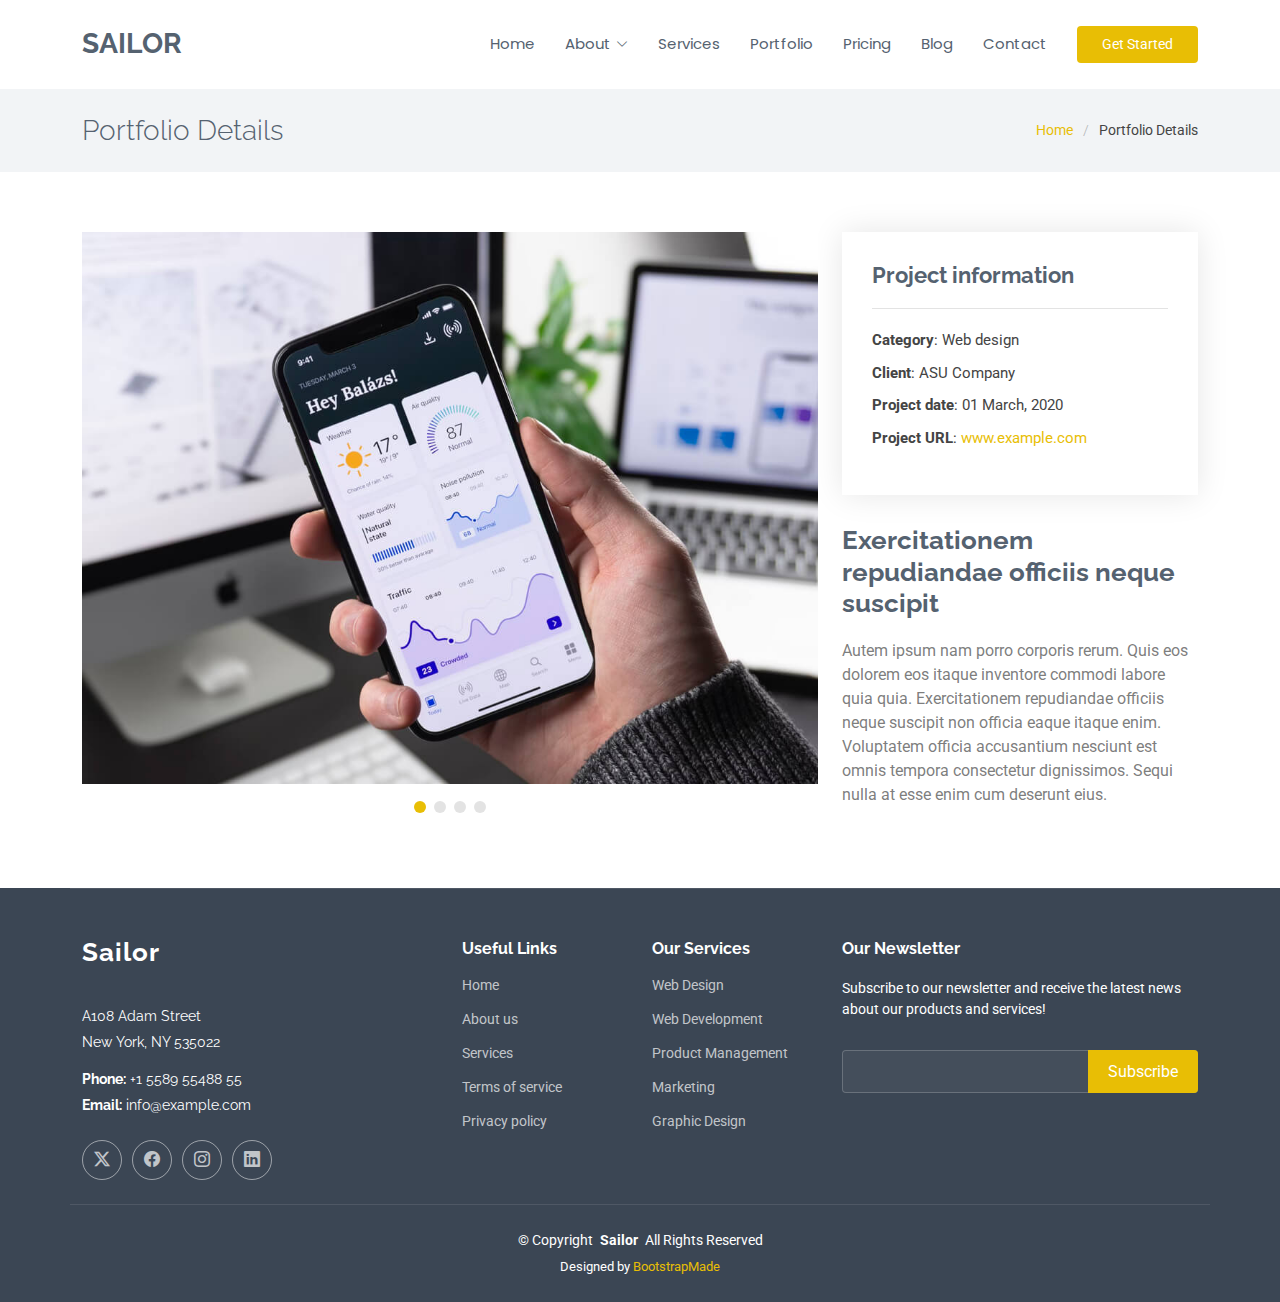
<file: portfolio.html>
<!DOCTYPE html>
<html lang="en">

<head>
  <meta charset="utf-8">
  <meta content="width=device-width, initial-scale=1.0" name="viewport">
  <title>Portfolio Details - Sailor Bootstrap Template</title>
  <meta name="description" content="">
  <meta name="keywords" content="">

  <!-- Favicons -->
  <link href="assets/img/favicon.png" rel="icon">
  <link href="assets/img/apple-touch-icon.png" rel="apple-touch-icon">

  <!-- Fonts -->
  <link href="https://fonts.googleapis.com" rel="preconnect">
  <link href="https://fonts.gstatic.com" rel="preconnect" crossorigin>
  <link href="https://fonts.googleapis.com/css2?family=Roboto:ital,wght@0,100;0,300;0,400;0,500;0,700;0,900;1,100;1,300;1,400;1,500;1,700;1,900&family=Poppins:ital,wght@0,100;0,200;0,300;0,400;0,500;0,600;0,700;0,800;0,900;1,100;1,200;1,300;1,400;1,500;1,600;1,700;1,800;1,900&family=Raleway:ital,wght@0,100;0,200;0,300;0,400;0,500;0,600;0,700;0,800;0,900;1,100;1,200;1,300;1,400;1,500;1,600;1,700;1,800;1,900&display=swap" rel="stylesheet">

  <!-- Vendor CSS Files -->
  <link href="assets/vendor/bootstrap/css/bootstrap.min.css" rel="stylesheet">
  <link href="assets/vendor/bootstrap-icons/bootstrap-icons.css" rel="stylesheet">
  <link href="assets/vendor/aos/aos.css" rel="stylesheet">
  <link href="assets/vendor/glightbox/css/glightbox.min.css" rel="stylesheet">
  <link href="assets/vendor/swiper/swiper-bundle.min.css" rel="stylesheet">

  <!-- Main CSS File -->
  <link href="assets/css/main.css" rel="stylesheet">

  <!-- =======================================================
  * Template Name: Sailor
  * Template URL: https://bootstrapmade.com/sailor-free-bootstrap-theme/
  * Updated: Aug 07 2024 with Bootstrap v5.3.3
  * Author: BootstrapMade.com
  * License: https://bootstrapmade.com/license/
  ======================================================== -->
</head>

<body class="portfolio-details-page">

  <header id="header" class="header d-flex align-items-center sticky-top">
    <div class="container-fluid container-xl position-relative d-flex align-items-center">

      <a href="index.html" class="logo d-flex align-items-center me-auto">
        <!-- Uncomment the line below if you also wish to use an image logo -->
        <!-- <img src="assets/img/logo.png" alt=""> -->
        <h1 class="sitename">Sailor</h1>
      </a>

      <nav id="navmenu" class="navmenu">
        <ul>
          <li><a href="#hero">Home</a></li>
          <li class="dropdown"><a href="about.html"><span>About</span> <i class="bi bi-chevron-down toggle-dropdown"></i></a>
            <ul>
              <li><a href="team.html">Team</a></li>
              <li><a href="testimonials.html">Testimonials</a></li>
              <li class="dropdown"><a href="#"><span>Deep Dropdown</span> <i class="bi bi-chevron-down toggle-dropdown"></i></a>
                <ul>
                  <li><a href="#">Deep Dropdown 1</a></li>
                  <li><a href="#">Deep Dropdown 2</a></li>
                  <li><a href="#">Deep Dropdown 3</a></li>
                  <li><a href="#">Deep Dropdown 4</a></li>
                  <li><a href="#">Deep Dropdown 5</a></li>
                </ul>
              </li>
            </ul>
          </li>
          <li><a href="services.html">Services</a></li>
          <li><a href="portfolio.html">Portfolio</a></li>
          <li><a href="pricing.html">Pricing</a></li>
          <li><a href="blog.html">Blog</a></li>
          <li><a href="contact.html">Contact</a></li>
        </ul>
        <i class="mobile-nav-toggle d-xl-none bi bi-list"></i>
      </nav>

      <a class="btn-getstarted" href="about.html">Get Started</a>

    </div>
  </header>

  <main class="main">

    <!-- Page Title -->
    <div class="page-title light-background">
      <div class="container d-lg-flex justify-content-between align-items-center">
        <h1 class="mb-2 mb-lg-0">Portfolio Details</h1>
        <nav class="breadcrumbs">
          <ol>
            <li><a href="index.html">Home</a></li>
            <li class="current">Portfolio Details</li>
          </ol>
        </nav>
      </div>
    </div><!-- End Page Title -->

    <!-- Portfolio Details Section -->
    <section id="portfolio-details" class="portfolio-details section">

      <div class="container" data-aos="fade-up" data-aos-delay="100">

        <div class="row gy-4">

          <div class="col-lg-8">
            <div class="portfolio-details-slider swiper init-swiper">

              <script type="application/json" class="swiper-config">
                {
                  "loop": true,
                  "speed": 600,
                  "autoplay": {
                    "delay": 5000
                  },
                  "slidesPerView": "auto",
                  "pagination": {
                    "el": ".swiper-pagination",
                    "type": "bullets",
                    "clickable": true
                  }
                }
              </script>

              <div class="swiper-wrapper align-items-center">

                <div class="swiper-slide">
                  <img src="assets/img/portfolio/app-1.jpg" alt="">
                </div>

                <div class="swiper-slide">
                  <img src="assets/img/portfolio/product-1.jpg" alt="">
                </div>

                <div class="swiper-slide">
                  <img src="assets/img/portfolio/branding-1.jpg" alt="">
                </div>

                <div class="swiper-slide">
                  <img src="assets/img/portfolio/books-1.jpg" alt="">
                </div>

              </div>
              <div class="swiper-pagination"></div>
            </div>
          </div>

          <div class="col-lg-4">
            <div class="portfolio-info" data-aos="fade-up" data-aos-delay="200">
              <h3>Project information</h3>
              <ul>
                <li><strong>Category</strong>: Web design</li>
                <li><strong>Client</strong>: ASU Company</li>
                <li><strong>Project date</strong>: 01 March, 2020</li>
                <li><strong>Project URL</strong>: <a href="#">www.example.com</a></li>
              </ul>
            </div>
            <div class="portfolio-description" data-aos="fade-up" data-aos-delay="300">
              <h2>Exercitationem repudiandae officiis neque suscipit</h2>
              <p>
                Autem ipsum nam porro corporis rerum. Quis eos dolorem eos itaque inventore commodi labore quia quia. Exercitationem repudiandae officiis neque suscipit non officia eaque itaque enim. Voluptatem officia accusantium nesciunt est omnis tempora consectetur dignissimos. Sequi nulla at esse enim cum deserunt eius.
              </p>
            </div>
          </div>

        </div>

      </div>

    </section><!-- /Portfolio Details Section -->

  </main>

  <footer id="footer" class="footer dark-background">

    <div class="container footer-top">
      <div class="row gy-4">
        <div class="col-lg-4 col-md-6 footer-about">
          <a href="index.html" class="logo d-flex align-items-center">
            <span class="sitename">Sailor</span>
          </a>
          <div class="footer-contact pt-3">
            <p>A108 Adam Street</p>
            <p>New York, NY 535022</p>
            <p class="mt-3"><strong>Phone:</strong> <span>+1 5589 55488 55</span></p>
            <p><strong>Email:</strong> <span>info@example.com</span></p>
          </div>
          <div class="social-links d-flex mt-4">
            <a href=""><i class="bi bi-twitter-x"></i></a>
            <a href=""><i class="bi bi-facebook"></i></a>
            <a href=""><i class="bi bi-instagram"></i></a>
            <a href=""><i class="bi bi-linkedin"></i></a>
          </div>
        </div>

        <div class="col-lg-2 col-md-3 footer-links">
          <h4>Useful Links</h4>
          <ul>
            <li><a href="#">Home</a></li>
            <li><a href="#">About us</a></li>
            <li><a href="#">Services</a></li>
            <li><a href="#">Terms of service</a></li>
            <li><a href="#">Privacy policy</a></li>
          </ul>
        </div>

        <div class="col-lg-2 col-md-3 footer-links">
          <h4>Our Services</h4>
          <ul>
            <li><a href="#">Web Design</a></li>
            <li><a href="#">Web Development</a></li>
            <li><a href="#">Product Management</a></li>
            <li><a href="#">Marketing</a></li>
            <li><a href="#">Graphic Design</a></li>
          </ul>
        </div>

        <div class="col-lg-4 col-md-12 footer-newsletter">
          <h4>Our Newsletter</h4>
          <p>Subscribe to our newsletter and receive the latest news about our products and services!</p>
          <form action="forms/newsletter.php" method="post" class="php-email-form">
            <div class="newsletter-form"><input type="email" name="email"><input type="submit" value="Subscribe"></div>
            <div class="loading">Loading</div>
            <div class="error-message"></div>
            <div class="sent-message">Your subscription request has been sent. Thank you!</div>
          </form>
        </div>

      </div>
    </div>

    <div class="container copyright text-center mt-4">
      <p>© <span>Copyright</span> <strong class="px-1 sitename">Sailor</strong> <span>All Rights Reserved</span></p>
      <div class="credits">
        <!-- All the links in the footer should remain intact. -->
        <!-- You can delete the links only if you've purchased the pro version. -->
        <!-- Licensing information: https://bootstrapmade.com/license/ -->
        <!-- Purchase the pro version with working PHP/AJAX contact form: [buy-url] -->
        Designed by <a href="https://bootstrapmade.com/">BootstrapMade</a>
      </div>
    </div>

  </footer>

  <!-- Scroll Top -->
  <a href="#" id="scroll-top" class="scroll-top d-flex align-items-center justify-content-center"><i class="bi bi-arrow-up-short"></i></a>

  <!-- Preloader -->
  <div id="preloader"></div>

  <!-- Vendor JS Files -->
  <script src="assets/vendor/bootstrap/js/bootstrap.bundle.min.js"></script>
  <script src="assets/vendor/php-email-form/validate.js"></script>
  <script src="assets/vendor/aos/aos.js"></script>
  <script src="assets/vendor/glightbox/js/glightbox.min.js"></script>
  <script src="assets/vendor/imagesloaded/imagesloaded.pkgd.min.js"></script>
  <script src="assets/vendor/isotope-layout/isotope.pkgd.min.js"></script>
  <script src="assets/vendor/purecounter/purecounter_vanilla.js"></script>
  <script src="assets/vendor/waypoints/noframework.waypoints.js"></script>
  <script src="assets/vendor/swiper/swiper-bundle.min.js"></script>

  <!-- Main JS File -->
  <script src="assets/js/main.js"></script>

</body>

</html>
</file>
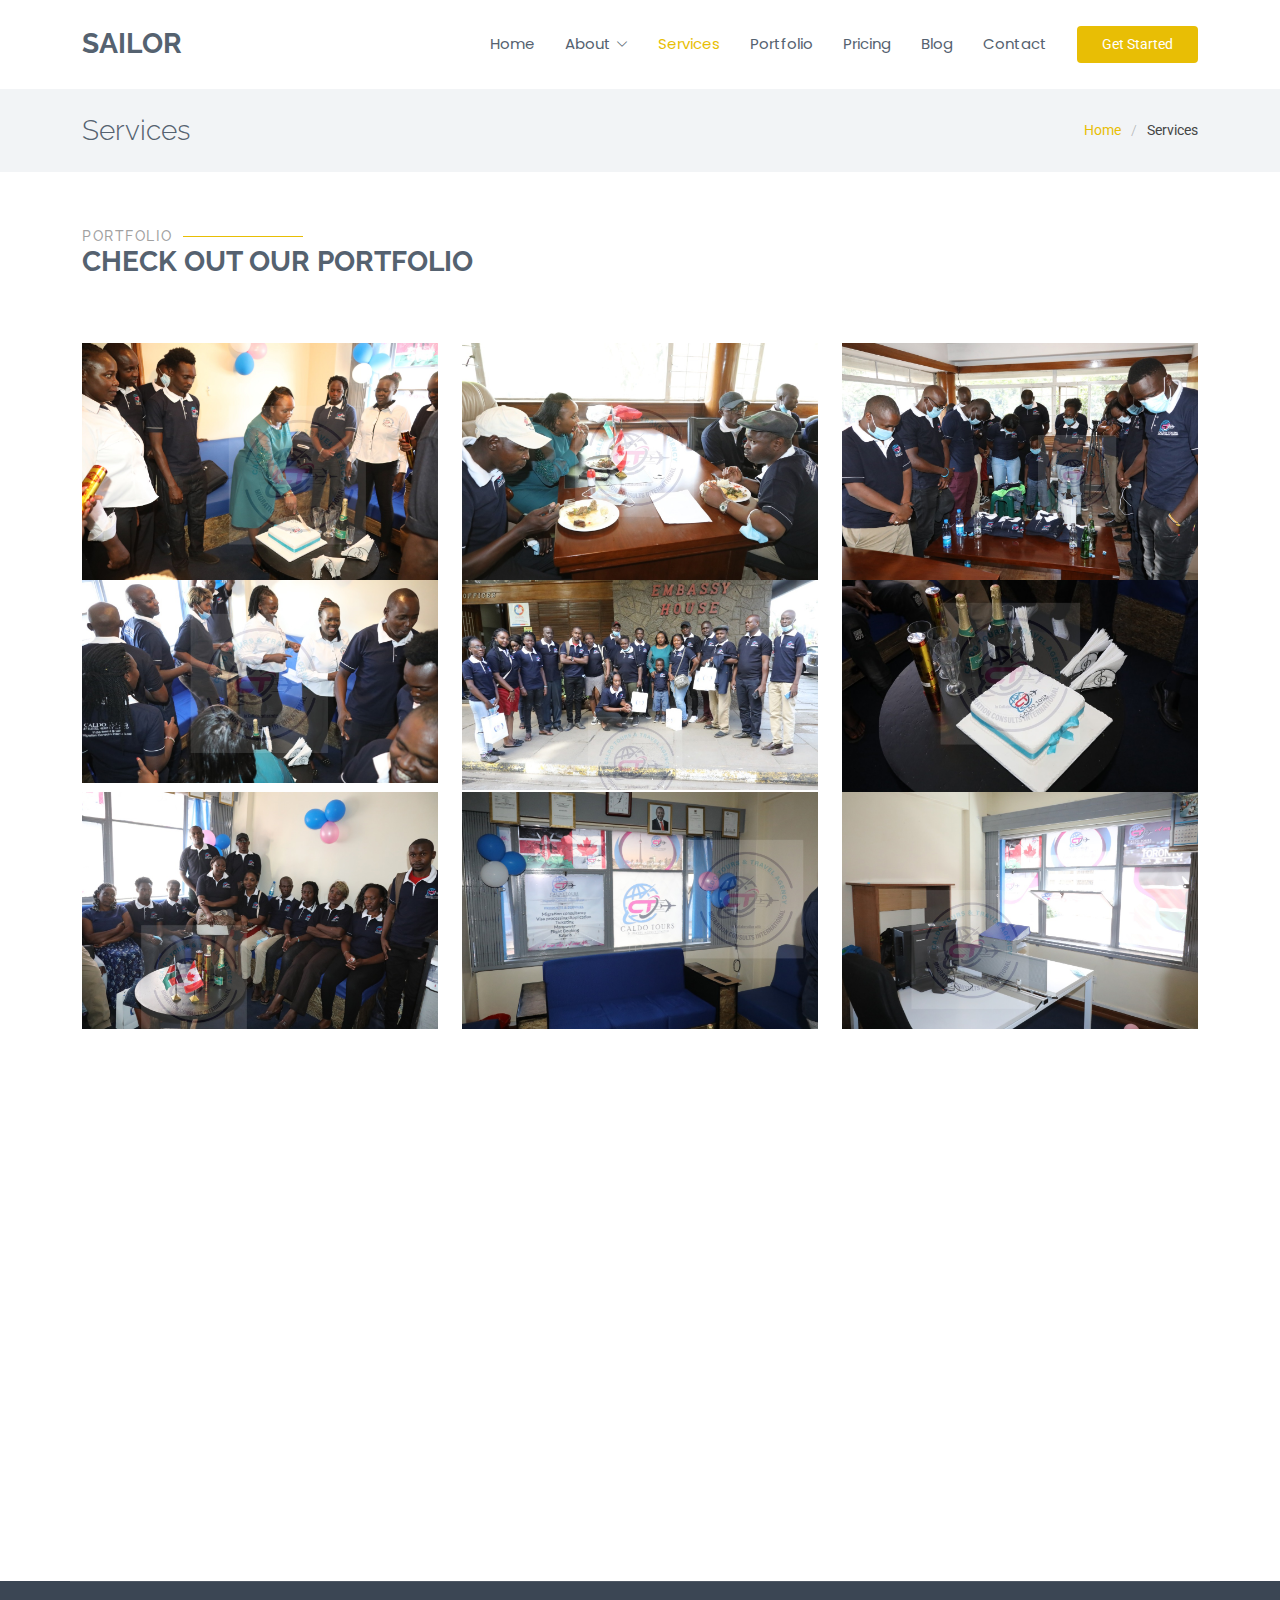
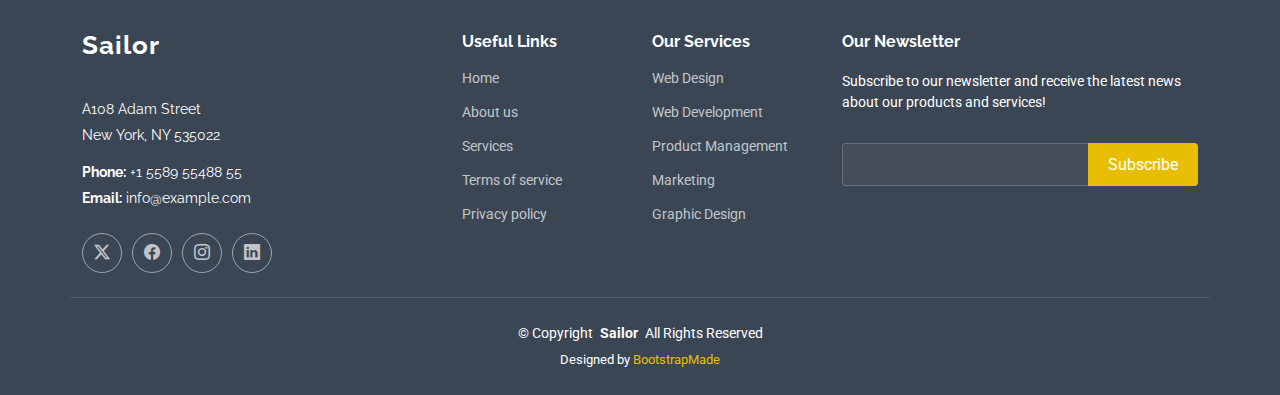
<file: services.html>
<!DOCTYPE html>
<html lang="en">

<head>
  <meta charset="utf-8">
  <meta content="width=device-width, initial-scale=1.0" name="viewport">
  <title>Services - Sailor Bootstrap Template</title>
  <meta name="description" content="">
  <meta name="keywords" content="">

  <!-- Favicons -->
  <link href="assets/img/favicon.png" rel="icon">
  <link href="assets/img/apple-touch-icon.png" rel="apple-touch-icon">

  <!-- Fonts -->
  <link href="https://fonts.googleapis.com" rel="preconnect">
  <link href="https://fonts.gstatic.com" rel="preconnect" crossorigin>
  <link href="https://fonts.googleapis.com/css2?family=Roboto:ital,wght@0,100;0,300;0,400;0,500;0,700;0,900;1,100;1,300;1,400;1,500;1,700;1,900&family=Poppins:ital,wght@0,100;0,200;0,300;0,400;0,500;0,600;0,700;0,800;0,900;1,100;1,200;1,300;1,400;1,500;1,600;1,700;1,800;1,900&family=Raleway:ital,wght@0,100;0,200;0,300;0,400;0,500;0,600;0,700;0,800;0,900;1,100;1,200;1,300;1,400;1,500;1,600;1,700;1,800;1,900&display=swap" rel="stylesheet">

  <!-- Vendor CSS Files -->
  <link href="assets/vendor/bootstrap/css/bootstrap.min.css" rel="stylesheet">
  <link href="assets/vendor/bootstrap-icons/bootstrap-icons.css" rel="stylesheet">
  <link href="assets/vendor/aos/aos.css" rel="stylesheet">
  <link href="assets/vendor/glightbox/css/glightbox.min.css" rel="stylesheet">
  <link href="assets/vendor/swiper/swiper-bundle.min.css" rel="stylesheet">

  <!-- Main CSS File -->
  <link href="assets/css/main.css" rel="stylesheet">

  <!-- =======================================================
  * Template Name: Sailor
  * Template URL: https://bootstrapmade.com/sailor-free-bootstrap-theme/
  * Updated: Aug 07 2024 with Bootstrap v5.3.3
  * Author: BootstrapMade.com
  * License: https://bootstrapmade.com/license/
  ======================================================== -->
</head>

<body class="services-page">

  <header id="header" class="header d-flex align-items-center sticky-top">
    <div class="container-fluid container-xl position-relative d-flex align-items-center">

      <a href="index.html" class="logo d-flex align-items-center me-auto">
        <!-- Uncomment the line below if you also wish to use an image logo -->
        <!-- <img src="assets/img/logo.png" alt=""> -->
        <h1 class="sitename">Sailor</h1>
      </a>

      <nav id="navmenu" class="navmenu">
        <ul>
          <li><a href="#hero">Home</a></li>
          <li class="dropdown"><a href="about.html"><span>About</span> <i class="bi bi-chevron-down toggle-dropdown"></i></a>
            <ul>
              <li><a href="team.html">Team</a></li>
              <li><a href="testimonials.html">Testimonials</a></li>
              <li class="dropdown"><a href="#"><span>Deep Dropdown</span> <i class="bi bi-chevron-down toggle-dropdown"></i></a>
                <ul>
                  <li><a href="#">Deep Dropdown 1</a></li>
                  <li><a href="#">Deep Dropdown 2</a></li>
                  <li><a href="#">Deep Dropdown 3</a></li>
                  <li><a href="#">Deep Dropdown 4</a></li>
                  <li><a href="#">Deep Dropdown 5</a></li>
                </ul>
              </li>
            </ul>
          </li>
          <li><a href="services.html" class="active">Services</a></li>
          <li><a href="portfolio.html">Portfolio</a></li>
          <li><a href="pricing.html">Pricing</a></li>
          <li><a href="blog.html">Blog</a></li>
          <li><a href="contact.html">Contact</a></li>
        </ul>
        <i class="mobile-nav-toggle d-xl-none bi bi-list"></i>
      </nav>

      <a class="btn-getstarted" href="about.html">Get Started</a>

    </div>
  </header>

  <main class="main">

    <!-- Page Title -->
    <div class="page-title light-background">
      <div class="container d-lg-flex justify-content-between align-items-center">
        <h1 class="mb-2 mb-lg-0">Services</h1>
        <nav class="breadcrumbs">
          <ol>
            <li><a href="index.html">Home</a></li>
            <li class="current">Services</li>
          </ol>
        </nav>
      </div>
    </div><!-- End Page Title -->

    <!-- Services Section -->
     <section id="portfolio" class="portfolio">
      <div class="container" data-aos="fade-up">

        <div class="section-title">
          <h2>Portfolio</h2>
          <p>Check out our Portfolio</p>
        </div>

        <div class="row" data-aos="fade-up" data-aos-delay="100">
          <div class="col-lg-12 d-flex justify-content-center">
            <!--<ul id="portfolio-flters">
              <li data-filter="*" class="filter-active">All</li>
              <li data-filter=".filter-app">App</li>
              <li data-filter=".filter-card">Card</li>
              <li data-filter=".filter-web">Web</li>
            </ul>-->
          </div>
        </div>

        <div class="row portfolio-container" data-aos="fade-up" data-aos-delay="200">

          <div class="col-lg-4 col-md-6 portfolio-item filter-app">
            <img src="assets/img/portfolio/party6.jpeg" class="img-fluid" alt="">
            <div class="portfolio-info">
              <h4>Office Launch</h4>
              <p><b>Official Launch of Our Head Office<br> alongside Farewell Party for the first Team to Canada.</b></p>
              <a href="assets/img/portfolio/party6.jpeg" width= "312" height= "416" data-gall="portfolioGallery" class="venobox preview-link" title="Party"><i class="bx bx-plus"></i></a>
              <!--<a href="portfolio-details.html" class="details-link" title="More Images"><i class="bx bx-link"></i></a>-->
            </div>
          </div>

          <div class="col-lg-4 col-md-6 portfolio-item filter-web">
            <img src="assets/img/portfolio/party3.jpeg" class="img-fluid" alt="">
            <div class="portfolio-info">
              <h4>Office Launch</h4>
              <p><b>Madam Director Alongside Agents<br> During Office Launch Party</b></p>
			  <a href="assets/img/portfolio/party3.jpeg" data-gall="portfolioGallery" class="venobox preview-link" title="Office Launch Party"><i class="bx bx-plus"></i></a>
               <!--<a href="portfolio-details.html" class="details-link" title="More Details"><i class="bx bx-link"></i></a>-->
            </div>
          </div>

          <div class="col-lg-4 col-md-6 portfolio-item filter-app">
            <img src="assets/img/portfolio/party4.jpeg" class="img-fluid" alt="">
            <div class="portfolio-info">
              <h4>Launch Party</h4>
              <p><b>Staff Members and Agents<br> During office Launch</b></p>
              <a href="assets/img/portfolio/party4.jpeg" data-gall="portfolioGallery" class="venobox preview-link" title="Launch Party"><i class="bx bx-plus"></i></a>
              <!--<a href="portfolio-details.html" class="details-link" title="More Details"><i class="bx bx-link"></i></a>-->
            </div>
          </div>

          <div class="col-lg-4 col-md-6 portfolio-item filter-card">
            <img src="assets/img/portfolio/party5.jpeg" class="img-fluid" alt="">
            <div class="portfolio-info">
              <h4>Office Party</h4>
              <p><b>Celebrations During Office Launch</b></p>
              <a href="assets/img/portfolio/party5.jpeg" data-gall="portfolioGallery" class="venobox preview-link" title="Celebrations"><i class="bx bx-plus"></i></a>
              <!--<a href="portfolio-details.html" class="details-link" title="More Details"><i class="bx bx-link"></i></a>-->
            </div>
          </div>

          <div class="col-lg-4 col-md-6 portfolio-item filter-web">
            <img src="assets/img/portfolio/all1.jpeg" class="img-fluid" alt="">
            <div class="portfolio-info">
              <h4>The First Batallion to Travel with Us</h4>
              <p>...</p>
              <a href="assets/img/portfolio/all1.jpeg" data-gall="portfolioGallery" class="venobox preview-link" title="The First Batallion to Travel with Us"><i class="bx bx-plus"></i></a>
              <!--<a href="portfolio-details.html" class="details-link" title="More Details"><i class="bx bx-link"></i></a>-->
            </div>
          </div>

          <div class="col-lg-4 col-md-6 portfolio-item filter-app">
            <img src="assets/img/portfolio/party7.jpeg" class="img-fluid" alt="">
            <div class="portfolio-info">
              <h4>Office Cake</h4>
              <p>...</p>
              <a href="assets/img/portfolio/party7.jpeg" data-gall="portfolioGallery" class="venobox preview-link" title="Cake and Drinks"><i class="bx bx-plus"></i></a>
              <!-- <a href="portfolio-details.html" class="details-link" title="More Details"><i class="bx bx-link"></i></a> -->
            </div>
          </div>

          <div class="col-lg-4 col-md-6 portfolio-item filter-card">
            <img src="assets/img/portfolio/party8.jpeg" class="img-fluid" alt="">
            <div class="portfolio-info">
              <h4>Our Agents</h4>
              <p><b>During Office Launch</b></p>
              <a href="assets/img/portfolio/party8.jpeg" data-gall="portfolioGallery" class="venobox preview-link" title="Our Agents"><i class="bx bx-plus"></i></a>
              <!--<a href="portfolio-details.html" class="details-link" title="More Details"><i class="bx bx-link"></i></a>-->
            </div>
          </div>

          <div class="col-lg-4 col-md-6 portfolio-item filter-card">
            <img src="assets/img/portfolio/office2.jpeg" class="img-fluid" alt="">
            <div class="portfolio-info">
              <h4>Visitors' Waiting Area</h4>
              <p>...</p>
              <a href="assets/img/portfolio/office2.jpeg" data-gall="portfolioGallery" class="venobox preview-link" title="Visitor's Waiying Area"><i class="bx bx-plus"></i></a>
              <!--<a href="portfolio-details.html" class="details-link" title="More Details"><i class="bx bx-link"></i></a>-->
            </div>
          </div>

          <div class="col-lg-4 col-md-6 portfolio-item filter-web">
            <img src="assets/img/portfolio/office1.jpeg" class="img-fluid" alt="">
            <div class="portfolio-info">
              <h4>Our Consultation Office</h4>
              <p>...</p>
              <a href="assets/img/portfolio/office2.jpeg" data-gall="portfolioGallery" class="venobox preview-link" title="Consultation Office"><i class="bx bx-plus"></i></a>
              <!--<a href="portfolio-details.html" class="details-link" title="More Details"><i class="bx bx-link"></i></a>-->
            </div>
          </div>
		  
			<!--<div class="col-lg-4 col-md-6 portfolio-item filter-web">
            <img src="assets/img/portfolio/portfolio-9.jpg" class="img-fluid" alt="">
            <div class="portfolio-info">
              <h4>Web 3</h4>
              <p>Web</p>
              <a href="assets/img/portfolio/portfolio-9.jpg" data-gall="portfolioGallery" class="venobox preview-link" title="Web 3"><i class="bx bx-plus"></i></a>
              <!--<a href="portfolio-details.html" class="details-link" title="More Details"><i class="bx bx-link"></i></a>-->
            </div>
          </div>
        </div>

      </div>
    </section>

    <!-- Features Section -->
    <section id="features" class="features section">

      <!-- Section Title -->
      <div class="container section-title" data-aos="fade-up">
        <h2>Features</h2>
        <p>Check Our Features<br></p>
      </div><!-- End Section Title -->

      <div class="container" data-aos="fade-up" data-aos-delay="100">

        <div class="row">
          <div class="col-lg-3">
            <ul class="nav nav-tabs flex-column">
              <li class="nav-item">
                <a class="nav-link active show" data-bs-toggle="tab" href="#features-tab-1">Modi sit est</a>
              </li>
              <li class="nav-item">
                <a class="nav-link" data-bs-toggle="tab" href="#features-tab-2">Unde praesentium sed</a>
              </li>
              <li class="nav-item">
                <a class="nav-link" data-bs-toggle="tab" href="#features-tab-3">Pariatur explicabo vel</a>
              </li>
              <li class="nav-item">
                <a class="nav-link" data-bs-toggle="tab" href="#features-tab-4">Nostrum qui quasi</a>
              </li>
              <li class="nav-item">
                <a class="nav-link" data-bs-toggle="tab" href="#features-tab-5">Iusto ut expedita aut</a>
              </li>
            </ul>
          </div>
          <div class="col-lg-9 mt-4 mt-lg-0">
            <div class="tab-content">
              <div class="tab-pane active show" id="features-tab-1">
                <div class="row">
                  <div class="col-lg-8 details order-2 order-lg-1">
                    <h3>Architecto ut aperiam autem id</h3>
                    <p class="fst-italic">Qui laudantium consequatur laborum sit qui ad sapiente dila parde sonata raqer a videna mareta paulona marka</p>
                    <p>Et nobis maiores eius. Voluptatibus ut enim blanditiis atque harum sint. Laborum eos ipsum ipsa odit magni. Incidunt hic ut molestiae aut qui. Est repellat minima eveniet eius et quis magni nihil. Consequatur dolorem quaerat quos qui similique accusamus nostrum rem vero</p>
                  </div>
                  <div class="col-lg-4 text-center order-1 order-lg-2">
                    <img src="assets/img/tabs/tab-1.png" alt="" class="img-fluid">
                  </div>
                </div>
              </div>
              <div class="tab-pane" id="features-tab-2">
                <div class="row">
                  <div class="col-lg-8 details order-2 order-lg-1">
                    <h3>Et blanditiis nemo veritatis excepturi</h3>
                    <p class="fst-italic">Qui laudantium consequatur laborum sit qui ad sapiente dila parde sonata raqer a videna mareta paulona marka</p>
                    <p>Ea ipsum voluptatem consequatur quis est. Illum error ullam omnis quia et reiciendis sunt sunt est. Non aliquid repellendus itaque accusamus eius et velit ipsa voluptates. Optio nesciunt eaque beatae accusamus lerode pakto madirna desera vafle de nideran pal</p>
                  </div>
                  <div class="col-lg-4 text-center order-1 order-lg-2">
                    <img src="assets/img/tabs/tab-2.png" alt="" class="img-fluid">
                  </div>
                </div>
              </div>
              <div class="tab-pane" id="features-tab-3">
                <div class="row">
                  <div class="col-lg-8 details order-2 order-lg-1">
                    <h3>Impedit facilis occaecati odio neque aperiam sit</h3>
                    <p class="fst-italic">Eos voluptatibus quo. Odio similique illum id quidem non enim fuga. Qui natus non sunt dicta dolor et. In asperiores velit quaerat perferendis aut</p>
                    <p>Iure officiis odit rerum. Harum sequi eum illum corrupti culpa veritatis quisquam. Neque necessitatibus illo rerum eum ut. Commodi ipsam minima molestiae sed laboriosam a iste odio. Earum odit nesciunt fugiat sit ullam. Soluta et harum voluptatem optio quae</p>
                  </div>
                  <div class="col-lg-4 text-center order-1 order-lg-2">
                    <img src="assets/img/tabs/tab-3.png" alt="" class="img-fluid">
                  </div>
                </div>
              </div>
              <div class="tab-pane" id="features-tab-4">
                <div class="row">
                  <div class="col-lg-8 details order-2 order-lg-1">
                    <h3>Fuga dolores inventore laboriosam ut est accusamus laboriosam dolore</h3>
                    <p class="fst-italic">Totam aperiam accusamus. Repellat consequuntur iure voluptas iure porro quis delectus</p>
                    <p>Eaque consequuntur consequuntur libero expedita in voluptas. Nostrum ipsam necessitatibus aliquam fugiat debitis quis velit. Eum ex maxime error in consequatur corporis atque. Eligendi asperiores sed qui veritatis aperiam quia a laborum inventore</p>
                  </div>
                  <div class="col-lg-4 text-center order-1 order-lg-2">
                    <img src="assets/img/tabs/tab-4.png" alt="" class="img-fluid">
                  </div>
                </div>
              </div>
              <div class="tab-pane" id="features-tab-5">
                <div class="row">
                  <div class="col-lg-8 details order-2 order-lg-1">
                    <h3>Est eveniet ipsam sindera pad rone matrelat sando reda</h3>
                    <p class="fst-italic">Omnis blanditiis saepe eos autem qui sunt debitis porro quia.</p>
                    <p>Exercitationem nostrum omnis. Ut reiciendis repudiandae minus. Omnis recusandae ut non quam ut quod eius qui. Ipsum quia odit vero atque qui quibusdam amet. Occaecati sed est sint aut vitae molestiae voluptate vel</p>
                  </div>
                  <div class="col-lg-4 text-center order-1 order-lg-2">
                    <img src="assets/img/tabs/tab-5.png" alt="" class="img-fluid">
                  </div>
                </div>
              </div>
            </div>
          </div>
        </div>

      </div>

    </section><!-- /Features Section -->

  </main>

  <footer id="footer" class="footer dark-background">

    <div class="container footer-top">
      <div class="row gy-4">
        <div class="col-lg-4 col-md-6 footer-about">
          <a href="index.html" class="logo d-flex align-items-center">
            <span class="sitename">Sailor</span>
          </a>
          <div class="footer-contact pt-3">
            <p>A108 Adam Street</p>
            <p>New York, NY 535022</p>
            <p class="mt-3"><strong>Phone:</strong> <span>+1 5589 55488 55</span></p>
            <p><strong>Email:</strong> <span>info@example.com</span></p>
          </div>
          <div class="social-links d-flex mt-4">
            <a href=""><i class="bi bi-twitter-x"></i></a>
            <a href=""><i class="bi bi-facebook"></i></a>
            <a href=""><i class="bi bi-instagram"></i></a>
            <a href=""><i class="bi bi-linkedin"></i></a>
          </div>
        </div>

        <div class="col-lg-2 col-md-3 footer-links">
          <h4>Useful Links</h4>
          <ul>
            <li><a href="#">Home</a></li>
            <li><a href="#">About us</a></li>
            <li><a href="#">Services</a></li>
            <li><a href="#">Terms of service</a></li>
            <li><a href="#">Privacy policy</a></li>
          </ul>
        </div>

        <div class="col-lg-2 col-md-3 footer-links">
          <h4>Our Services</h4>
          <ul>
            <li><a href="#">Web Design</a></li>
            <li><a href="#">Web Development</a></li>
            <li><a href="#">Product Management</a></li>
            <li><a href="#">Marketing</a></li>
            <li><a href="#">Graphic Design</a></li>
          </ul>
        </div>

        <div class="col-lg-4 col-md-12 footer-newsletter">
          <h4>Our Newsletter</h4>
          <p>Subscribe to our newsletter and receive the latest news about our products and services!</p>
          <form action="forms/newsletter.php" method="post" class="php-email-form">
            <div class="newsletter-form"><input type="email" name="email"><input type="submit" value="Subscribe"></div>
            <div class="loading">Loading</div>
            <div class="error-message"></div>
            <div class="sent-message">Your subscription request has been sent. Thank you!</div>
          </form>
        </div>

      </div>
    </div>

    <div class="container copyright text-center mt-4">
      <p>© <span>Copyright</span> <strong class="px-1 sitename">Sailor</strong> <span>All Rights Reserved</span></p>
      <div class="credits">
        <!-- All the links in the footer should remain intact. -->
        <!-- You can delete the links only if you've purchased the pro version. -->
        <!-- Licensing information: https://bootstrapmade.com/license/ -->
        <!-- Purchase the pro version with working PHP/AJAX contact form: [buy-url] -->
        Designed by <a href="https://bootstrapmade.com/">BootstrapMade</a>
      </div>
    </div>

  </footer>

  <!-- Scroll Top -->
  <a href="#" id="scroll-top" class="scroll-top d-flex align-items-center justify-content-center"><i class="bi bi-arrow-up-short"></i></a>

  <!-- Preloader -->
  <div id="preloader"></div>

  <!-- Vendor JS Files -->
  <script src="assets/vendor/bootstrap/js/bootstrap.bundle.min.js"></script>
  <script src="assets/vendor/php-email-form/validate.js"></script>
  <script src="assets/vendor/aos/aos.js"></script>
  <script src="assets/vendor/glightbox/js/glightbox.min.js"></script>
  <script src="assets/vendor/imagesloaded/imagesloaded.pkgd.min.js"></script>
  <script src="assets/vendor/isotope-layout/isotope.pkgd.min.js"></script>
  <script src="assets/vendor/purecounter/purecounter_vanilla.js"></script>
  <script src="assets/vendor/waypoints/noframework.waypoints.js"></script>
  <script src="assets/vendor/swiper/swiper-bundle.min.js"></script>

  <!-- Main JS File -->
  <script src="assets/js/main.js"></script>

</body>

</html>
</file>
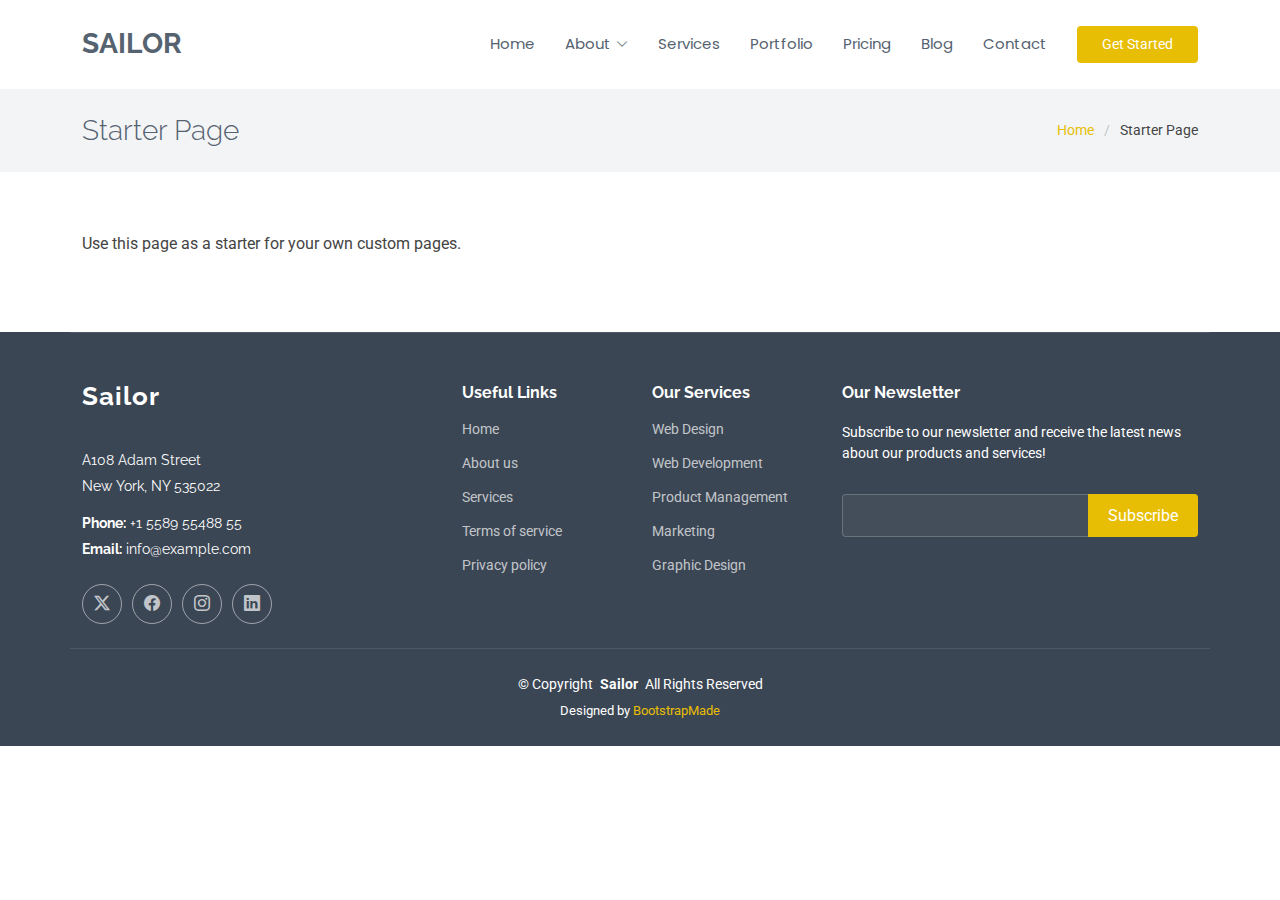
<file: starter-page.html>
<!DOCTYPE html>
<html lang="en">

<head>
  <meta charset="utf-8">
  <meta content="width=device-width, initial-scale=1.0" name="viewport">
  <title>Starter Page - Sailor Bootstrap Template</title>
  <meta name="description" content="">
  <meta name="keywords" content="">

  <!-- Favicons -->
  <link href="assets/img/favicon.png" rel="icon">
  <link href="assets/img/apple-touch-icon.png" rel="apple-touch-icon">

  <!-- Fonts -->
  <link href="https://fonts.googleapis.com" rel="preconnect">
  <link href="https://fonts.gstatic.com" rel="preconnect" crossorigin>
  <link href="https://fonts.googleapis.com/css2?family=Roboto:ital,wght@0,100;0,300;0,400;0,500;0,700;0,900;1,100;1,300;1,400;1,500;1,700;1,900&family=Poppins:ital,wght@0,100;0,200;0,300;0,400;0,500;0,600;0,700;0,800;0,900;1,100;1,200;1,300;1,400;1,500;1,600;1,700;1,800;1,900&family=Raleway:ital,wght@0,100;0,200;0,300;0,400;0,500;0,600;0,700;0,800;0,900;1,100;1,200;1,300;1,400;1,500;1,600;1,700;1,800;1,900&display=swap" rel="stylesheet">

  <!-- Vendor CSS Files -->
  <link href="assets/vendor/bootstrap/css/bootstrap.min.css" rel="stylesheet">
  <link href="assets/vendor/bootstrap-icons/bootstrap-icons.css" rel="stylesheet">
  <link href="assets/vendor/aos/aos.css" rel="stylesheet">
  <link href="assets/vendor/glightbox/css/glightbox.min.css" rel="stylesheet">
  <link href="assets/vendor/swiper/swiper-bundle.min.css" rel="stylesheet">

  <!-- Main CSS File -->
  <link href="assets/css/main.css" rel="stylesheet">

  <!-- =======================================================
  * Template Name: Sailor
  * Template URL: https://bootstrapmade.com/sailor-free-bootstrap-theme/
  * Updated: Aug 07 2024 with Bootstrap v5.3.3
  * Author: BootstrapMade.com
  * License: https://bootstrapmade.com/license/
  ======================================================== -->
</head>

<body class="starter-page-page">

  <header id="header" class="header d-flex align-items-center sticky-top">
    <div class="container-fluid container-xl position-relative d-flex align-items-center">

      <a href="index.html" class="logo d-flex align-items-center me-auto">
        <!-- Uncomment the line below if you also wish to use an image logo -->
        <!-- <img src="assets/img/logo.png" alt=""> -->
        <h1 class="sitename">Sailor</h1>
      </a>

      <nav id="navmenu" class="navmenu">
        <ul>
          <li><a href="#hero">Home</a></li>
          <li class="dropdown"><a href="about.html"><span>About</span> <i class="bi bi-chevron-down toggle-dropdown"></i></a>
            <ul>
              <li><a href="team.html">Team</a></li>
              <li><a href="testimonials.html">Testimonials</a></li>
              <li class="dropdown"><a href="#"><span>Deep Dropdown</span> <i class="bi bi-chevron-down toggle-dropdown"></i></a>
                <ul>
                  <li><a href="#">Deep Dropdown 1</a></li>
                  <li><a href="#">Deep Dropdown 2</a></li>
                  <li><a href="#">Deep Dropdown 3</a></li>
                  <li><a href="#">Deep Dropdown 4</a></li>
                  <li><a href="#">Deep Dropdown 5</a></li>
                </ul>
              </li>
            </ul>
          </li>
          <li><a href="services.html">Services</a></li>
          <li><a href="portfolio.html">Portfolio</a></li>
          <li><a href="pricing.html">Pricing</a></li>
          <li><a href="blog.html">Blog</a></li>
          <li><a href="contact.html">Contact</a></li>
        </ul>
        <i class="mobile-nav-toggle d-xl-none bi bi-list"></i>
      </nav>

      <a class="btn-getstarted" href="about.html">Get Started</a>

    </div>
  </header>

  <main class="main">

    <!-- Page Title -->
    <div class="page-title light-background">
      <div class="container d-lg-flex justify-content-between align-items-center">
        <h1 class="mb-2 mb-lg-0">Starter Page</h1>
        <nav class="breadcrumbs">
          <ol>
            <li><a href="index.html">Home</a></li>
            <li class="current">Starter Page</li>
          </ol>
        </nav>
      </div>
    </div><!-- End Page Title -->

    <!-- Starter Section Section -->
    <section id="starter-section" class="starter-section section">

      <div class="container" data-aos="fade-up">
        <p>Use this page as a starter for your own custom pages.</p>
      </div>

    </section><!-- /Starter Section Section -->

  </main>

  <footer id="footer" class="footer dark-background">

    <div class="container footer-top">
      <div class="row gy-4">
        <div class="col-lg-4 col-md-6 footer-about">
          <a href="index.html" class="logo d-flex align-items-center">
            <span class="sitename">Sailor</span>
          </a>
          <div class="footer-contact pt-3">
            <p>A108 Adam Street</p>
            <p>New York, NY 535022</p>
            <p class="mt-3"><strong>Phone:</strong> <span>+1 5589 55488 55</span></p>
            <p><strong>Email:</strong> <span>info@example.com</span></p>
          </div>
          <div class="social-links d-flex mt-4">
            <a href=""><i class="bi bi-twitter-x"></i></a>
            <a href=""><i class="bi bi-facebook"></i></a>
            <a href=""><i class="bi bi-instagram"></i></a>
            <a href=""><i class="bi bi-linkedin"></i></a>
          </div>
        </div>

        <div class="col-lg-2 col-md-3 footer-links">
          <h4>Useful Links</h4>
          <ul>
            <li><a href="#">Home</a></li>
            <li><a href="#">About us</a></li>
            <li><a href="#">Services</a></li>
            <li><a href="#">Terms of service</a></li>
            <li><a href="#">Privacy policy</a></li>
          </ul>
        </div>

        <div class="col-lg-2 col-md-3 footer-links">
          <h4>Our Services</h4>
          <ul>
            <li><a href="#">Web Design</a></li>
            <li><a href="#">Web Development</a></li>
            <li><a href="#">Product Management</a></li>
            <li><a href="#">Marketing</a></li>
            <li><a href="#">Graphic Design</a></li>
          </ul>
        </div>

        <div class="col-lg-4 col-md-12 footer-newsletter">
          <h4>Our Newsletter</h4>
          <p>Subscribe to our newsletter and receive the latest news about our products and services!</p>
          <form action="forms/newsletter.php" method="post" class="php-email-form">
            <div class="newsletter-form"><input type="email" name="email"><input type="submit" value="Subscribe"></div>
            <div class="loading">Loading</div>
            <div class="error-message"></div>
            <div class="sent-message">Your subscription request has been sent. Thank you!</div>
          </form>
        </div>

      </div>
    </div>

    <div class="container copyright text-center mt-4">
      <p>© <span>Copyright</span> <strong class="px-1 sitename">Sailor</strong> <span>All Rights Reserved</span></p>
      <div class="credits">
        <!-- All the links in the footer should remain intact. -->
        <!-- You can delete the links only if you've purchased the pro version. -->
        <!-- Licensing information: https://bootstrapmade.com/license/ -->
        <!-- Purchase the pro version with working PHP/AJAX contact form: [buy-url] -->
        Designed by <a href="https://bootstrapmade.com/">BootstrapMade</a>
      </div>
    </div>

  </footer>

  <!-- Scroll Top -->
  <a href="#" id="scroll-top" class="scroll-top d-flex align-items-center justify-content-center"><i class="bi bi-arrow-up-short"></i></a>

  <!-- Preloader -->
  <div id="preloader"></div>

  <!-- Vendor JS Files -->
  <script src="assets/vendor/bootstrap/js/bootstrap.bundle.min.js"></script>
  <script src="assets/vendor/php-email-form/validate.js"></script>
  <script src="assets/vendor/aos/aos.js"></script>
  <script src="assets/vendor/glightbox/js/glightbox.min.js"></script>
  <script src="assets/vendor/imagesloaded/imagesloaded.pkgd.min.js"></script>
  <script src="assets/vendor/isotope-layout/isotope.pkgd.min.js"></script>
  <script src="assets/vendor/purecounter/purecounter_vanilla.js"></script>
  <script src="assets/vendor/waypoints/noframework.waypoints.js"></script>
  <script src="assets/vendor/swiper/swiper-bundle.min.js"></script>

  <!-- Main JS File -->
  <script src="assets/js/main.js"></script>

</body>

</html>
</file>
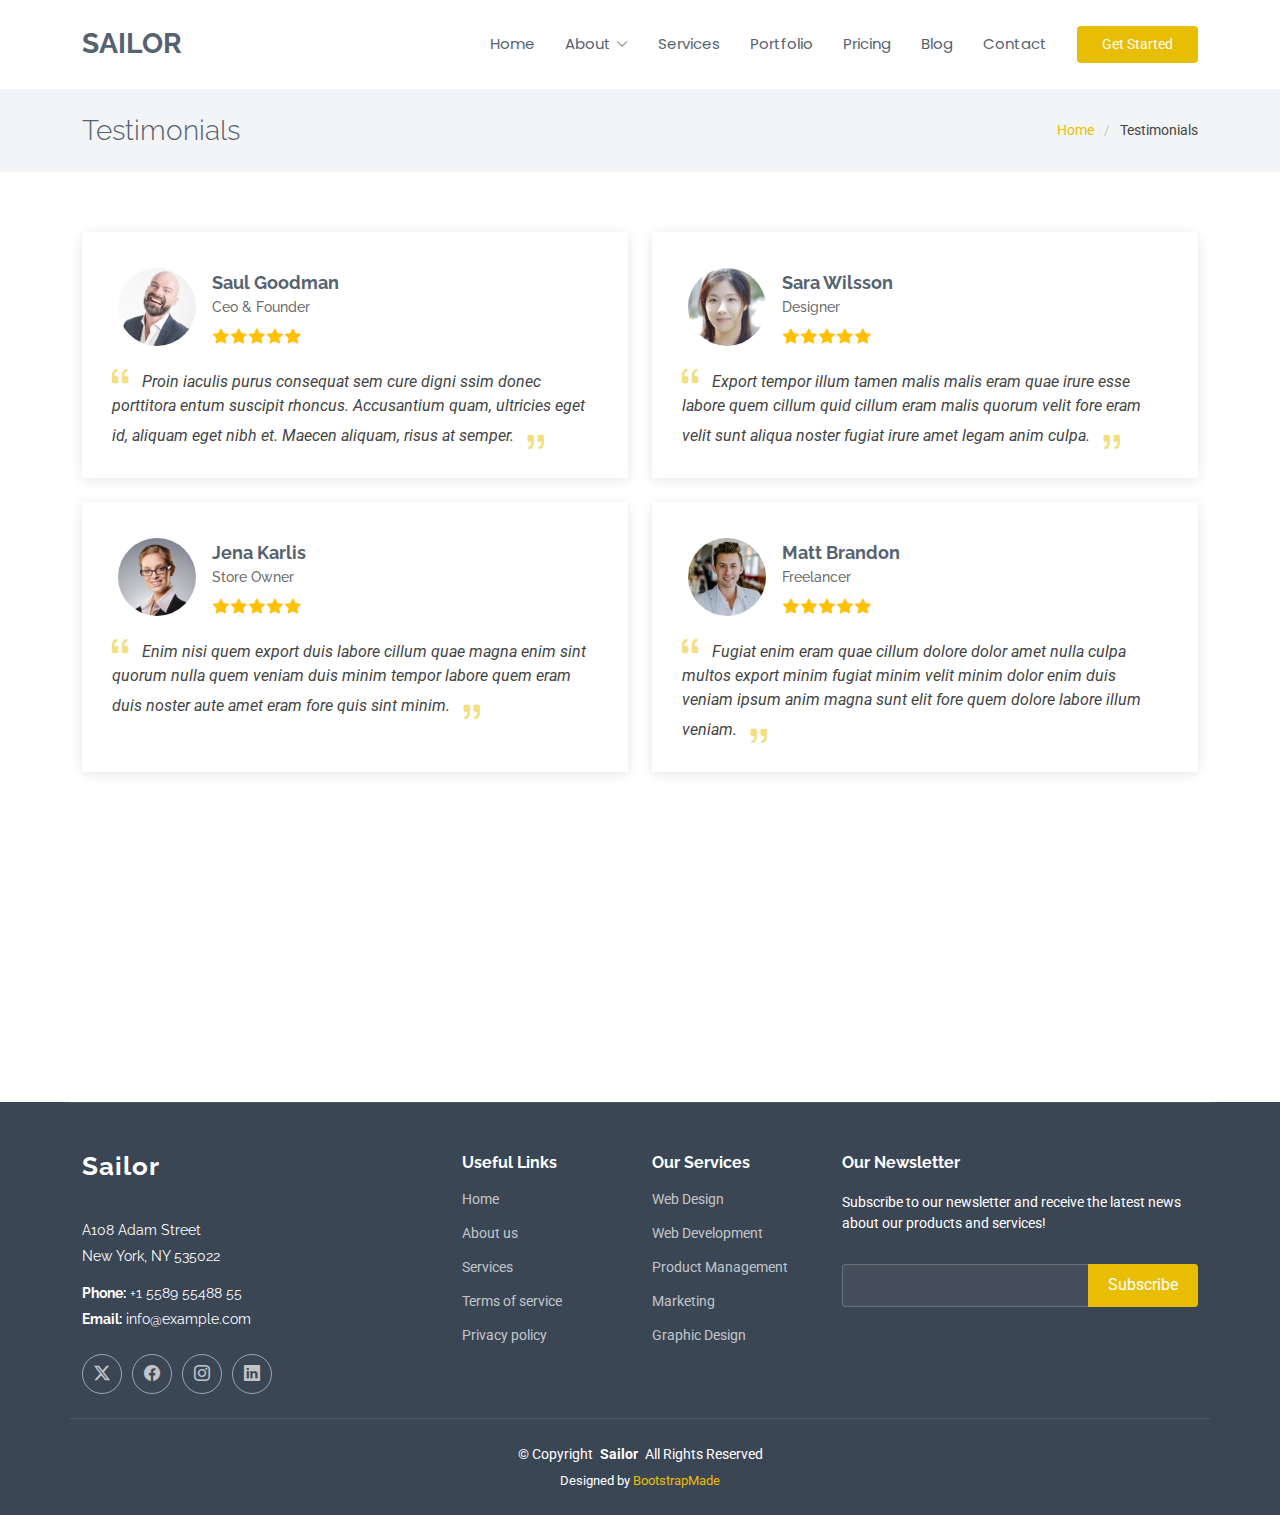
<file: testimonials.html>
<!DOCTYPE html>
<html lang="en">

<head>
  <meta charset="utf-8">
  <meta content="width=device-width, initial-scale=1.0" name="viewport">
  <title>Testimonials - Sailor Bootstrap Template</title>
  <meta name="description" content="">
  <meta name="keywords" content="">

  <!-- Favicons -->
  <link href="assets/img/favicon.png" rel="icon">
  <link href="assets/img/apple-touch-icon.png" rel="apple-touch-icon">

  <!-- Fonts -->
  <link href="https://fonts.googleapis.com" rel="preconnect">
  <link href="https://fonts.gstatic.com" rel="preconnect" crossorigin>
  <link href="https://fonts.googleapis.com/css2?family=Roboto:ital,wght@0,100;0,300;0,400;0,500;0,700;0,900;1,100;1,300;1,400;1,500;1,700;1,900&family=Poppins:ital,wght@0,100;0,200;0,300;0,400;0,500;0,600;0,700;0,800;0,900;1,100;1,200;1,300;1,400;1,500;1,600;1,700;1,800;1,900&family=Raleway:ital,wght@0,100;0,200;0,300;0,400;0,500;0,600;0,700;0,800;0,900;1,100;1,200;1,300;1,400;1,500;1,600;1,700;1,800;1,900&display=swap" rel="stylesheet">

  <!-- Vendor CSS Files -->
  <link href="assets/vendor/bootstrap/css/bootstrap.min.css" rel="stylesheet">
  <link href="assets/vendor/bootstrap-icons/bootstrap-icons.css" rel="stylesheet">
  <link href="assets/vendor/aos/aos.css" rel="stylesheet">
  <link href="assets/vendor/glightbox/css/glightbox.min.css" rel="stylesheet">
  <link href="assets/vendor/swiper/swiper-bundle.min.css" rel="stylesheet">

  <!-- Main CSS File -->
  <link href="assets/css/main.css" rel="stylesheet">

  <!-- =======================================================
  * Template Name: Sailor
  * Template URL: https://bootstrapmade.com/sailor-free-bootstrap-theme/
  * Updated: Aug 07 2024 with Bootstrap v5.3.3
  * Author: BootstrapMade.com
  * License: https://bootstrapmade.com/license/
  ======================================================== -->
</head>

<body class="testimonials-page">

  <header id="header" class="header d-flex align-items-center sticky-top">
    <div class="container-fluid container-xl position-relative d-flex align-items-center">

      <a href="index.html" class="logo d-flex align-items-center me-auto">
        <!-- Uncomment the line below if you also wish to use an image logo -->
        <!-- <img src="assets/img/logo.png" alt=""> -->
        <h1 class="sitename">Sailor</h1>
      </a>

      <nav id="navmenu" class="navmenu">
        <ul>
          <li><a href="#hero">Home</a></li>
          <li class="dropdown"><a href="about.html"><span>About</span> <i class="bi bi-chevron-down toggle-dropdown"></i></a>
            <ul>
              <li><a href="team.html">Team</a></li>
              <li><a href="testimonials.html" class="active">Testimonials</a></li>
              <li class="dropdown"><a href="#"><span>Deep Dropdown</span> <i class="bi bi-chevron-down toggle-dropdown"></i></a>
                <ul>
                  <li><a href="#">Deep Dropdown 1</a></li>
                  <li><a href="#">Deep Dropdown 2</a></li>
                  <li><a href="#">Deep Dropdown 3</a></li>
                  <li><a href="#">Deep Dropdown 4</a></li>
                  <li><a href="#">Deep Dropdown 5</a></li>
                </ul>
              </li>
            </ul>
          </li>
          <li><a href="services.html">Services</a></li>
          <li><a href="portfolio.html">Portfolio</a></li>
          <li><a href="pricing.html">Pricing</a></li>
          <li><a href="blog.html">Blog</a></li>
          <li><a href="contact.html">Contact</a></li>
        </ul>
        <i class="mobile-nav-toggle d-xl-none bi bi-list"></i>
      </nav>

      <a class="btn-getstarted" href="about.html">Get Started</a>

    </div>
  </header>

  <main class="main">

    <!-- Page Title -->
    <div class="page-title light-background">
      <div class="container d-lg-flex justify-content-between align-items-center">
        <h1 class="mb-2 mb-lg-0">Testimonials</h1>
        <nav class="breadcrumbs">
          <ol>
            <li><a href="index.html">Home</a></li>
            <li class="current">Testimonials</li>
          </ol>
        </nav>
      </div>
    </div><!-- End Page Title -->

    <!-- Testimonials Section -->
    <section id="testimonials" class="testimonials section">

      <div class="container">

        <div class="row gy-4">

          <div class="col-lg-6" data-aos="fade-up" data-aos-delay="100">
            <div class="testimonial-item">
              <img src="assets/img/testimonials/testimonials-1.jpg" class="testimonial-img" alt="">
              <h3>Saul Goodman</h3>
              <h4>Ceo &amp; Founder</h4>
              <div class="stars">
                <i class="bi bi-star-fill"></i><i class="bi bi-star-fill"></i><i class="bi bi-star-fill"></i><i class="bi bi-star-fill"></i><i class="bi bi-star-fill"></i>
              </div>
              <p>
                <i class="bi bi-quote quote-icon-left"></i>
                <span>Proin iaculis purus consequat sem cure digni ssim donec porttitora entum suscipit rhoncus. Accusantium quam, ultricies eget id, aliquam eget nibh et. Maecen aliquam, risus at semper.</span>
                <i class="bi bi-quote quote-icon-right"></i>
              </p>
            </div>
          </div><!-- End testimonial item -->

          <div class="col-lg-6" data-aos="fade-up" data-aos-delay="200">
            <div class="testimonial-item">
              <img src="assets/img/testimonials/testimonials-2.jpg" class="testimonial-img" alt="">
              <h3>Sara Wilsson</h3>
              <h4>Designer</h4>
              <div class="stars">
                <i class="bi bi-star-fill"></i><i class="bi bi-star-fill"></i><i class="bi bi-star-fill"></i><i class="bi bi-star-fill"></i><i class="bi bi-star-fill"></i>
              </div>
              <p>
                <i class="bi bi-quote quote-icon-left"></i>
                <span>Export tempor illum tamen malis malis eram quae irure esse labore quem cillum quid cillum eram malis quorum velit fore eram velit sunt aliqua noster fugiat irure amet legam anim culpa.</span>
                <i class="bi bi-quote quote-icon-right"></i>
              </p>
            </div>
          </div><!-- End testimonial item -->

          <div class="col-lg-6" data-aos="fade-up" data-aos-delay="300">
            <div class="testimonial-item">
              <img src="assets/img/testimonials/testimonials-3.jpg" class="testimonial-img" alt="">
              <h3>Jena Karlis</h3>
              <h4>Store Owner</h4>
              <div class="stars">
                <i class="bi bi-star-fill"></i><i class="bi bi-star-fill"></i><i class="bi bi-star-fill"></i><i class="bi bi-star-fill"></i><i class="bi bi-star-fill"></i>
              </div>
              <p>
                <i class="bi bi-quote quote-icon-left"></i>
                <span>Enim nisi quem export duis labore cillum quae magna enim sint quorum nulla quem veniam duis minim tempor labore quem eram duis noster aute amet eram fore quis sint minim.</span>
                <i class="bi bi-quote quote-icon-right"></i>
              </p>
            </div>
          </div><!-- End testimonial item -->

          <div class="col-lg-6" data-aos="fade-up" data-aos-delay="400">
            <div class="testimonial-item">
              <img src="assets/img/testimonials/testimonials-4.jpg" class="testimonial-img" alt="">
              <h3>Matt Brandon</h3>
              <h4>Freelancer</h4>
              <div class="stars">
                <i class="bi bi-star-fill"></i><i class="bi bi-star-fill"></i><i class="bi bi-star-fill"></i><i class="bi bi-star-fill"></i><i class="bi bi-star-fill"></i>
              </div>
              <p>
                <i class="bi bi-quote quote-icon-left"></i>
                <span>Fugiat enim eram quae cillum dolore dolor amet nulla culpa multos export minim fugiat minim velit minim dolor enim duis veniam ipsum anim magna sunt elit fore quem dolore labore illum veniam.</span>
                <i class="bi bi-quote quote-icon-right"></i>
              </p>
            </div>
          </div><!-- End testimonial item -->

          <div class="col-lg-6" data-aos="fade-up" data-aos-delay="500">
            <div class="testimonial-item">
              <img src="assets/img/testimonials/testimonials-5.jpg" class="testimonial-img" alt="">
              <h3>John Larson</h3>
              <h4>Entrepreneur</h4>
              <div class="stars">
                <i class="bi bi-star-fill"></i><i class="bi bi-star-fill"></i><i class="bi bi-star-fill"></i><i class="bi bi-star-fill"></i><i class="bi bi-star-fill"></i>
              </div>
              <p>
                <i class="bi bi-quote quote-icon-left"></i>
                <span>Quis quorum aliqua sint quem legam fore sunt eram irure aliqua veniam tempor noster veniam enim culpa labore duis sunt culpa nulla illum cillum fugiat legam esse veniam culpa fore nisi cillum quid.</span>
                <i class="bi bi-quote quote-icon-right"></i>
              </p>
            </div>
          </div><!-- End testimonial item -->

          <div class="col-lg-6" data-aos="fade-up" data-aos-delay="600">
            <div class="testimonial-item">
              <img src="assets/img/testimonials/testimonials-6.jpg" class="testimonial-img" alt="">
              <h3>Emily Harison</h3>
              <h4>Store Owner</h4>
              <div class="stars">
                <i class="bi bi-star-fill"></i><i class="bi bi-star-fill"></i><i class="bi bi-star-fill"></i><i class="bi bi-star-fill"></i><i class="bi bi-star-fill"></i>
              </div>
              <p>
                <i class="bi bi-quote quote-icon-left"></i>
                <span>Eius ipsam praesentium dolor quaerat inventore rerum odio. Quos laudantium adipisci eius. Accusamus qui iste cupiditate sed temporibus est aspernatur. Sequi officiis ea et quia quidem.</span>
                <i class="bi bi-quote quote-icon-right"></i>
              </p>
            </div>
          </div><!-- End testimonial item -->

        </div>

      </div>

    </section><!-- /Testimonials Section -->

  </main>

  <footer id="footer" class="footer dark-background">

    <div class="container footer-top">
      <div class="row gy-4">
        <div class="col-lg-4 col-md-6 footer-about">
          <a href="index.html" class="logo d-flex align-items-center">
            <span class="sitename">Sailor</span>
          </a>
          <div class="footer-contact pt-3">
            <p>A108 Adam Street</p>
            <p>New York, NY 535022</p>
            <p class="mt-3"><strong>Phone:</strong> <span>+1 5589 55488 55</span></p>
            <p><strong>Email:</strong> <span>info@example.com</span></p>
          </div>
          <div class="social-links d-flex mt-4">
            <a href=""><i class="bi bi-twitter-x"></i></a>
            <a href=""><i class="bi bi-facebook"></i></a>
            <a href=""><i class="bi bi-instagram"></i></a>
            <a href=""><i class="bi bi-linkedin"></i></a>
          </div>
        </div>

        <div class="col-lg-2 col-md-3 footer-links">
          <h4>Useful Links</h4>
          <ul>
            <li><a href="#">Home</a></li>
            <li><a href="#">About us</a></li>
            <li><a href="#">Services</a></li>
            <li><a href="#">Terms of service</a></li>
            <li><a href="#">Privacy policy</a></li>
          </ul>
        </div>

        <div class="col-lg-2 col-md-3 footer-links">
          <h4>Our Services</h4>
          <ul>
            <li><a href="#">Web Design</a></li>
            <li><a href="#">Web Development</a></li>
            <li><a href="#">Product Management</a></li>
            <li><a href="#">Marketing</a></li>
            <li><a href="#">Graphic Design</a></li>
          </ul>
        </div>

        <div class="col-lg-4 col-md-12 footer-newsletter">
          <h4>Our Newsletter</h4>
          <p>Subscribe to our newsletter and receive the latest news about our products and services!</p>
          <form action="forms/newsletter.php" method="post" class="php-email-form">
            <div class="newsletter-form"><input type="email" name="email"><input type="submit" value="Subscribe"></div>
            <div class="loading">Loading</div>
            <div class="error-message"></div>
            <div class="sent-message">Your subscription request has been sent. Thank you!</div>
          </form>
        </div>

      </div>
    </div>

    <div class="container copyright text-center mt-4">
      <p>© <span>Copyright</span> <strong class="px-1 sitename">Sailor</strong> <span>All Rights Reserved</span></p>
      <div class="credits">
        <!-- All the links in the footer should remain intact. -->
        <!-- You can delete the links only if you've purchased the pro version. -->
        <!-- Licensing information: https://bootstrapmade.com/license/ -->
        <!-- Purchase the pro version with working PHP/AJAX contact form: [buy-url] -->
        Designed by <a href="https://bootstrapmade.com/">BootstrapMade</a>
      </div>
    </div>

  </footer>

  <!-- Scroll Top -->
  <a href="#" id="scroll-top" class="scroll-top d-flex align-items-center justify-content-center"><i class="bi bi-arrow-up-short"></i></a>

  <!-- Preloader -->
  <div id="preloader"></div>

  <!-- Vendor JS Files -->
  <script src="assets/vendor/bootstrap/js/bootstrap.bundle.min.js"></script>
  <script src="assets/vendor/php-email-form/validate.js"></script>
  <script src="assets/vendor/aos/aos.js"></script>
  <script src="assets/vendor/glightbox/js/glightbox.min.js"></script>
  <script src="assets/vendor/imagesloaded/imagesloaded.pkgd.min.js"></script>
  <script src="assets/vendor/isotope-layout/isotope.pkgd.min.js"></script>
  <script src="assets/vendor/purecounter/purecounter_vanilla.js"></script>
  <script src="assets/vendor/waypoints/noframework.waypoints.js"></script>
  <script src="assets/vendor/swiper/swiper-bundle.min.js"></script>

  <!-- Main JS File -->
  <script src="assets/js/main.js"></script>

</body>

</html>
</file>
<file: assets/css/main.css>
/* Fonts */
:root {
  --default-font: "Roboto",  system-ui, -apple-system, "Segoe UI", Roboto, "Helvetica Neue", Arial, "Noto Sans", "Liberation Sans", sans-serif, "Apple Color Emoji", "Segoe UI Emoji", "Segoe UI Symbol", "Noto Color Emoji";
  --heading-font: "Raleway",  sans-serif;
  --nav-font: "Poppins",  sans-serif;
}

/* Global Colors - The following color variables are used throughout the website. Updating them here will change the color scheme of the entire website */
:root { 
  --background-color: #ffffff; /* Background color for the entire website, including individual sections */
  --default-color: #444444; /* Default color used for the majority of the text content across the entire website */
  --heading-color: #556270; /* Color for headings, subheadings and title throughout the website */
  --accent-color: #e8be05; /* Accent color that represents your brand on the website. It's used for buttons, links, and other elements that need to stand out */
  --surface-color: #ffffff; /* The surface color is used as a background of boxed elements within sections, such as cards, icon boxes, or other elements that require a visual separation from the global background. */
  --contrast-color: #ffffff; /* Contrast color for text, ensuring readability against backgrounds of accent, heading, or default colors. */
}

/* Nav Menu Colors - The following color variables are used specifically for the navigation menu. They are separate from the global colors to allow for more customization options */
:root {
  --nav-color: #556270;  /* The default color of the main navmenu links */
  --nav-hover-color: #e8be05; /* Applied to main navmenu links when they are hovered over or active */
  --nav-mobile-background-color: #ffffff; /* Used as the background color for mobile navigation menu */
  --nav-dropdown-background-color: #ffffff; /* Used as the background color for dropdown items that appear when hovering over primary navigation items */
  --nav-dropdown-color: #556270; /* Used for navigation links of the dropdown items in the navigation menu. */
  --nav-dropdown-hover-color: #e8be05; /* Similar to --nav-hover-color, this color is applied to dropdown navigation links when they are hovered over. */
}

/* Color Presets - These classes override global colors when applied to any section or element, providing reuse of the sam color scheme. */

.light-background {
  --background-color: #f2f4f6;
  --surface-color: #ffffff;
}

.dark-background {
  --background-color: #3b4654;
  --default-color: #ffffff;
  --heading-color: #ffffff;
  --surface-color: #444e5b;
  --contrast-color: #ffffff;
}

/* Smooth scroll */
:root {
  scroll-behavior: smooth;
}

/*--------------------------------------------------------------
# General Styling & Shared Classes
--------------------------------------------------------------*/
body {
  color: var(--default-color);
  background-color: var(--background-color);
  font-family: var(--default-font);
}

a {
  color: var(--accent-color);
  text-decoration: none;
  transition: 0.3s;
}

a:hover {
  color: color-mix(in srgb, var(--accent-color), transparent 25%);
  text-decoration: none;
}

h1,
h2,
h3,
h4,
h5,
h6 {
  color: var(--heading-color);
  font-family: var(--heading-font);
}

/* PHP Email Form Messages
------------------------------*/
.php-email-form .error-message {
  display: none;
  background: #df1529;
  color: #ffffff;
  text-align: left;
  padding: 15px;
  margin-bottom: 24px;
  font-weight: 600;
}

.php-email-form .sent-message {
  display: none;
  color: #ffffff;
  background: #059652;
  text-align: center;
  padding: 15px;
  margin-bottom: 24px;
  font-weight: 600;
}

.php-email-form .loading {
  display: none;
  background: var(--surface-color);
  text-align: center;
  padding: 15px;
  margin-bottom: 24px;
}

.php-email-form .loading:before {
  content: "";
  display: inline-block;
  border-radius: 50%;
  width: 24px;
  height: 24px;
  margin: 0 10px -6px 0;
  border: 3px solid var(--accent-color);
  border-top-color: var(--surface-color);
  animation: php-email-form-loading 1s linear infinite;
}

@keyframes php-email-form-loading {
  0% {
    transform: rotate(0deg);
  }

  100% {
    transform: rotate(360deg);
  }
}

/*--------------------------------------------------------------
# Global Header
--------------------------------------------------------------*/
.header {
  color: var(--default-color);
  background-color: var(--background-color);
  padding: 15px 0;
  transition: all 0.5s;
  z-index: 997;
}

.header .logo {
  line-height: 1;
}

.header .logo img {
  max-height: 100px;
  margin-right: 8px;
}

.header .logo h1 {
  font-size: 28px;
  margin: 0;
  font-weight: 700;
  color: var(--heading-color);
  text-transform: uppercase;
}

.header .btn-getstarted,
.header .btn-getstarted:focus {
  color: var(--contrast-color);
  background: var(--accent-color);
  font-size: 14px;
  padding: 8px 25px;
  margin: 0 0 0 30px;
  border-radius: 4px;
  transition: 0.3s;
}

.header .btn-getstarted:hover,
.header .btn-getstarted:focus:hover {
  color: var(--contrast-color);
  background: color-mix(in srgb, var(--accent-color), transparent 15%);
}

@media (max-width: 1200px) {
  .header .logo {
    order: 1;
  }

  .header .btn-getstarted {
    order: 2;
    margin: 0 15px 0 0;
    padding: 6px 15px;
  }

  .header .navmenu {
    order: 3;
  }
}

.scrolled .header {
  box-shadow: 0px 0 18px rgba(0, 0, 0, 0.1);
}

/*--------------------------------------------------------------
# Navigation Menu
--------------------------------------------------------------*/
/* Navmenu - Desktop */
@media (min-width: 1200px) {
  .navmenu {
    padding: 1;
  }

  .navmenu ul {
    margin: 0;
    padding: 0;
    display: flex;
    list-style: none;
    align-items: center;
  }

  .navmenu li {
    position: relative;
  }

  .navmenu a,
  .navmenu a:focus {
    color: var(--nav-color);
    padding: 18px 15px;
    font-size: 15px;
    font-family: var(--nav-font);
    font-weight: 400;
    display: flex;
    align-items: center;
    justify-content: space-between;
    white-space: nowrap;
    transition: 0.3s;
  }

  .navmenu a i,
  .navmenu a:focus i {
    font-size: 12px;
    line-height: 0;
    margin-left: 5px;
    transition: 0.3s;
  }

  .navmenu li:last-child a {
    padding-right: 0;
  }

  .navmenu li:hover>a,
  .navmenu .active,
  .navmenu .active:focus {
    color: var(--nav-hover-color);
  }

  .navmenu .dropdown ul {
    margin: 0;
    padding: 10px 0;
    background: var(--nav-dropdown-background-color);
    display: block;
    position: absolute;
    visibility: hidden;
    left: 14px;
    top: 130%;
    opacity: 0;
    transition: 0.3s;
    border-radius: 4px;
    z-index: 99;
    box-shadow: 0px 0px 30px rgba(0, 0, 0, 0.1);
  }

  .navmenu .dropdown ul li {
    min-width: 200px;
  }

  .navmenu .dropdown ul a {
    padding: 10px 20px;
    font-size: 15px;
    text-transform: none;
    color: var(--nav-dropdown-color);
  }

  .navmenu .dropdown ul a i {
    font-size: 12px;
  }

  .navmenu .dropdown ul a:hover,
  .navmenu .dropdown ul .active:hover,
  .navmenu .dropdown ul li:hover>a {
    color: var(--nav-dropdown-hover-color);
  }

  .navmenu .dropdown:hover>ul {
    opacity: 1;
    top: 100%;
    visibility: visible;
  }

  .navmenu .dropdown .dropdown ul {
    top: 0;
    left: -90%;
    visibility: hidden;
  }

  .navmenu .dropdown .dropdown:hover>ul {
    opacity: 1;
    top: 0;
    left: -100%;
    visibility: visible;
  }
}

/* Navmenu - Mobile */
@media (max-width: 1199px) {
  .mobile-nav-toggle {
    color: var(--nav-color);
    font-size: 28px;
    line-height: 0;
    margin-right: 10px;
    cursor: pointer;
    transition: color 0.3s;
  }

  .navmenu {
    padding: 0;
    z-index: 9997;
  }

  .navmenu ul {
    display: none;
    list-style: none;
    position: absolute;
    inset: 60px 20px 20px 20px;
    padding: 10px 0;
    margin: 0;
    border-radius: 6px;
    background-color: var(--nav-mobile-background-color);
    overflow-y: auto;
    transition: 0.3s;
    z-index: 9998;
    box-shadow: 0px 0px 30px rgba(0, 0, 0, 0.1);
  }

  .navmenu a,
  .navmenu a:focus {
    color: var(--nav-dropdown-color);
    padding: 10px 20px;
    font-family: var(--nav-font);
    font-size: 17px;
    font-weight: 500;
    display: flex;
    align-items: center;
    justify-content: space-between;
    white-space: nowrap;
    transition: 0.3s;
  }

  .navmenu a i,
  .navmenu a:focus i {
    font-size: 12px;
    line-height: 0;
    margin-left: 5px;
    width: 30px;
    height: 30px;
    display: flex;
    align-items: center;
    justify-content: center;
    border-radius: 50%;
    transition: 0.3s;
    background-color: color-mix(in srgb, var(--accent-color), transparent 90%);
  }

  .navmenu a i:hover,
  .navmenu a:focus i:hover {
    background-color: var(--accent-color);
    color: var(--contrast-color);
  }

  .navmenu a:hover,
  .navmenu .active,
  .navmenu .active:focus {
    color: var(--nav-dropdown-hover-color);
  }

  .navmenu .active i,
  .navmenu .active:focus i {
    background-color: var(--accent-color);
    color: var(--contrast-color);
    transform: rotate(180deg);
  }

  .navmenu .dropdown ul {
    position: static;
    display: none;
    z-index: 99;
    padding: 10px 0;
    margin: 10px 20px;
    background-color: var(--nav-dropdown-background-color);
    border: 1px solid color-mix(in srgb, var(--default-color), transparent 90%);
    box-shadow: none;
    transition: all 0.5s ease-in-out;
  }

  .navmenu .dropdown ul ul {
    background-color: rgba(33, 37, 41, 0.1);
  }

  .navmenu .dropdown>.dropdown-active {
    display: block;
    background-color: rgba(33, 37, 41, 0.03);
  }

  .mobile-nav-active {
    overflow: hidden;
  }

  .mobile-nav-active .mobile-nav-toggle {
    color: #fff;
    position: absolute;
    font-size: 32px;
    top: 15px;
    right: 15px;
    margin-right: 0;
    z-index: 9999;
  }

  .mobile-nav-active .navmenu {
    position: fixed;
    overflow: hidden;
    inset: 0;
    background: rgba(33, 37, 41, 0.8);
    transition: 0.3s;
  }

  .mobile-nav-active .navmenu>ul {
    display: block;
  }
}

/*--------------------------------------------------------------
# Global Footer
--------------------------------------------------------------*/
.footer {
  color: var(--default-color);
  background-color: var(--background-color);
  font-size: 14px;
  position: relative;
}

.footer .footer-top {
  padding-top: 50px;
  border-top: 1px solid color-mix(in srgb, var(--default-color), transparent 90%);
}

.footer .footer-about .logo {
  line-height: 1;
  margin-bottom: 25px;
}

.footer .footer-about .logo img {
  max-height: 50px;
  margin-right: 6px;
}

.footer .footer-about .logo span {
  font-size: 26px;
  font-weight: 700;
  letter-spacing: 1px;
  font-family: var(--heading-font);
  color: var(--heading-color);
}

.footer .footer-about p {
  font-size: 14px;
  font-family: var(--heading-font);
}

.footer .social-links a {
  display: flex;
  align-items: center;
  justify-content: center;
  width: 40px;
  height: 40px;
  border-radius: 50%;
  border: 1px solid color-mix(in srgb, var(--default-color), transparent 50%);
  font-size: 16px;
  color: color-mix(in srgb, var(--default-color), transparent 30%);
  margin-right: 10px;
  transition: 0.3s;
}

.footer .social-links a:hover {
  color: var(--accent-color);
  border-color: var(--accent-color);
}

.footer h4 {
  font-size: 16px;
  font-weight: bold;
  position: relative;
  padding-bottom: 12px;
}

.footer .footer-links {
  margin-bottom: 30px;
}

.footer .footer-links ul {
  list-style: none;
  padding: 0;
  margin: 0;
}

.footer .footer-links ul i {
  padding-right: 2px;
  font-size: 12px;
  line-height: 0;
}

.footer .footer-links ul li {
  padding: 10px 0;
  display: flex;
  align-items: center;
}

.footer .footer-links ul li:first-child {
  padding-top: 0;
}

.footer .footer-links ul a {
  color: color-mix(in srgb, var(--default-color), transparent 30%);
  display: inline-block;
  line-height: 1;
}

.footer .footer-links ul a:hover {
  color: var(--accent-color);
}

.footer .footer-contact p {
  margin-bottom: 5px;
}

.footer .footer-newsletter .newsletter-form {
  margin-top: 30px;
  margin-bottom: 15px;
  padding: 6px 8px;
  position: relative;
  border-radius: 4px;
  border: 1px solid color-mix(in srgb, var(--default-color), transparent 80%);
  display: flex;
  background-color: var(--surface-color);
  transition: 0.3s;
}

.footer .footer-newsletter .newsletter-form:focus-within {
  border-color: var(--accent-color);
}

.footer .footer-newsletter .newsletter-form input[type=email] {
  border: 0;
  padding: 4px;
  width: 100%;
  background-color: var(--surface-color);
  color: var(--default-color);
}

.footer .footer-newsletter .newsletter-form input[type=email]:focus-visible {
  outline: none;
}

.footer .footer-newsletter .newsletter-form input[type=submit] {
  border: 0;
  font-size: 16px;
  padding: 0 20px;
  margin: -7px -9px -7px 0;
  background: var(--accent-color);
  color: var(--contrast-color);
  transition: 0.3s;
  border-radius: 0 4px 4px 0;
}

.footer .footer-newsletter .newsletter-form input[type=submit]:hover {
  background: color-mix(in srgb, var(--accent-color), transparent 20%);
}

.footer .copyright {
  padding: 25px 0;
  border-top: 1px solid color-mix(in srgb, var(--default-color), transparent 90%);
}

.footer .copyright p {
  margin-bottom: 0;
}

.footer .credits {
  margin-top: 6px;
  font-size: 13px;
}

/*--------------------------------------------------------------
# Preloader
--------------------------------------------------------------*/
#preloader {
  position: fixed;
  inset: 0;
  z-index: 999999;
  overflow: hidden;
  background: var(--background-color);
  transition: all 0.6s ease-out;
}

#preloader:before {
  content: "";
  position: fixed;
  top: calc(50% - 30px);
  left: calc(50% - 30px);
  border: 6px solid #ffffff;
  border-color: var(--accent-color) transparent var(--accent-color) transparent;
  border-radius: 50%;
  width: 60px;
  height: 60px;
  animation: animate-preloader 1.5s linear infinite;
}

@keyframes animate-preloader {
  0% {
    transform: rotate(0deg);
  }

  100% {
    transform: rotate(360deg);
  }
}

/*--------------------------------------------------------------
# Scroll Top Button
--------------------------------------------------------------*/
.scroll-top {
  position: fixed;
  visibility: hidden;
  opacity: 0;
  right: 15px;
  bottom: 15px;
  z-index: 99999;
  background-color: var(--accent-color);
  width: 40px;
  height: 40px;
  border-radius: 4px;
  transition: all 0.4s;
}

.scroll-top i {
  font-size: 24px;
  color: var(--contrast-color);
  line-height: 0;
}

.scroll-top:hover {
  background-color: color-mix(in srgb, var(--accent-color), transparent 20%);
  color: var(--contrast-color);
}

.scroll-top.active {
  visibility: visible;
  opacity: 1;
}

/*--------------------------------------------------------------
# Disable aos animation delay on mobile devices
--------------------------------------------------------------*/
@media screen and (max-width: 768px) {
  [data-aos-delay] {
    transition-delay: 0 !important;
  }
}

/*--------------------------------------------------------------
# Global Page Titles & Breadcrumbs
--------------------------------------------------------------*/
.page-title {
  color: var(--default-color);
  background-color: var(--background-color);
  padding: 25px 0;
  position: relative;
}

.page-title h1 {
  font-size: 28px;
  font-weight: 300;
}

.page-title .breadcrumbs ol {
  display: flex;
  flex-wrap: wrap;
  list-style: none;
  padding: 0;
  margin: 0;
  font-size: 14px;
  font-weight: 400;
}

.page-title .breadcrumbs ol li+li {
  padding-left: 10px;
}

.page-title .breadcrumbs ol li+li::before {
  content: "/";
  display: inline-block;
  padding-right: 10px;
  color: color-mix(in srgb, var(--default-color), transparent 70%);
}

/*--------------------------------------------------------------
# Global Sections
--------------------------------------------------------------*/
section,
.section {
  color: var(--default-color);
  background-color: var(--background-color);
  padding: 60px 0;
  scroll-margin-top: 90px;
  overflow: clip;
}

@media (max-width: 1199px) {

  section,
  .section {
    scroll-margin-top: 66px;
  }
}

/*--------------------------------------------------------------
# Global Section Titles
--------------------------------------------------------------*/
.section-title {
  padding-bottom: 60px;
  position: relative;
}

.section-title h2 {
  font-size: 14px;
  font-weight: 500;
  padding: 0;
  line-height: 1px;
  margin: 0;
  letter-spacing: 1.5px;
  text-transform: uppercase;
  color: color-mix(in srgb, var(--default-color), transparent 50%);
  position: relative;
}

.section-title h2::after {
  content: "";
  width: 120px;
  height: 1px;
  display: inline-block;
  background: var(--accent-color);
  margin: 4px 10px;
}

.section-title p {
  color: var(--heading-color);
  margin: 0;
  font-size: 28px;
  font-weight: 700;
  text-transform: uppercase;
  font-family: var(--heading-font);
}

/*--------------------------------------------------------------
# Hero Section
--------------------------------------------------------------*/
.hero {
  padding: 0;
}

.hero .carousel {
  width: 100%;
  min-height: calc(100vh - 90px);
  padding: 0;
  margin: 0;
  background-color: var(--background-color);
  position: relative;
}

@media (max-width: 1200px) {
  .hero .carousel {
    min-height: calc(100vh - 66px);
  }
}

.hero img {
  position: absolute;
  inset: 0;
  display: block;
  width: 100%;
  height: 100%;
  object-fit: cover;
  z-index: 1;
}

.hero .carousel-item {
  position: absolute;
  inset: 0;
  background-size: cover;
  background-position: center;
  background-repeat: no-repeat;
  overflow: hidden;
}

.hero .carousel-item:before {
  content: "";
  background: color-mix(in srgb, var(--background-color), transparent 50%);
  position: absolute;
  inset: 0;
  z-index: 2;
}

.hero .carousel-container {
  position: absolute;
  inset: 90px 64px 64px 64px;
  display: flex;
  justify-content: center;
  align-items: center;
  flex-direction: column;
  z-index: 3;
}

.hero h2 {
  margin-bottom: 30px;
  font-size: 48px;
  font-weight: 700;
  animation: fadeInDown 1s both;
}

@media (max-width: 768px) {
  .hero h2 {
    font-size: 30px;
  }
}

.hero p {
  animation: fadeInDown 1s both 0.2s;
}

@media (min-width: 1024px) {

  .hero h2,
  .hero p {
    max-width: 60%;
  }
}

.hero .btn-get-started {
  color: var(--contrast-color);
  background: var(--accent-color);
  font-family: var(--heading-font);
  font-weight: 500;
  font-size: 15px;
  letter-spacing: 1px;
  display: inline-block;
  padding: 8px 32px;
  border-radius: 4px;
  transition: 0.5s;
  margin: 10px;
  animation: fadeInUp 1s both 0.4s;
}

.hero .btn-get-started:hover {
  background: color-mix(in srgb, var(--accent-color), transparent 20%);
}

.hero .carousel-control-prev,
.hero .carousel-control-next {
  width: 10%;
  transition: 0.3s;
  opacity: 0.5;
}

.hero .carousel-control-prev:focus,
.hero .carousel-control-next:focus {
  opacity: 0.5;
}

.hero .carousel-control-prev:hover,
.hero .carousel-control-next:hover {
  opacity: 0.9;
}

@media (min-width: 1024px) {

  .hero .carousel-control-prev,
  .hero .carousel-control-next {
    width: 5%;
  }
}

.hero .carousel-control-next-icon,
.hero .carousel-control-prev-icon {
  font-size: 32px;
  line-height: 1;
}

.hero .carousel-indicators {
  list-style: none;
}

.hero .carousel-indicators li {
  cursor: pointer;
}

@keyframes fadeInUp {
  from {
    opacity: 0;
    transform: translate3d(0, 100%, 0);
  }

  to {
    opacity: 1;
    transform: translate3d(0, 0, 0);
  }
}

@keyframes fadeInDown {
  from {
    opacity: 0;
    transform: translate3d(0, -100%, 0);
  }

  to {
    opacity: 1;
    transform: translate3d(0, 0, 0);
  }
}

/*--------------------------------------------------------------
# About Section
--------------------------------------------------------------*/
.about ul {
  list-style: none;
  padding: 0;
}

.about ul li {
  padding-bottom: 5px;
  display: flex;
  align-items: center;
}

.about ul i {
  font-size: 20px;
  padding-right: 4px;
  color: var(--accent-color);
}

.about .read-more {
  background: var(--accent-color);
  color: var(--contrast-color);
  font-family: var(--heading-font);
  font-weight: 500;
  font-size: 16px;
  letter-spacing: 1px;
  padding: 10px 28px;
  border-radius: 5px;
  transition: 0.3s;
  display: inline-flex;
  align-items: center;
  justify-content: center;
}

.about .read-more i {
  font-size: 18px;
  margin-left: 5px;
  line-height: 0;
  transition: 0.3s;
}

.about .read-more:hover {
  background: color-mix(in srgb, var(--accent-color), transparent 20%);
}

.about .read-more:hover i {
  transform: translate(5px, 0);
}

/*--------------------------------------------------------------
# Clients Section
--------------------------------------------------------------*/
.clients {
  padding: 20px 0;
}

.clients .client-logo {
  display: flex;
  justify-content: left;
  align-items: center;
  overflow: hidden;
}

.clients .client-logo img {
  padding: 20px 40px;
  max-width: 100%;
  transition: 0.3s;
  opacity: 0.5;
  filter: grayscale(100);
}

.clients .client-logo img:hover {
  filter: none;
  opacity: 1;
}

@media (max-width: 700px) {
  .clients .client-logo img {
    padding: 20px;
  }
}

/*--------------------------------------------------------------
# Services Section
--------------------------------------------------------------*/
.services .service-item {
  background-color: var(--surface-color);
  padding: 30px;
  border: 1px solid color-mix(in srgb, var(--default-color), transparent 85%);
  transition: 0.3s;
}

.services .service-item .icon {
  font-size: 36px;
  line-height: 0;
  margin-right: 30px;
  color: var(--accent-color);
}

.services .service-item .title {
  font-weight: 700;
  margin-bottom: 15px;
  font-size: 20px;
}

.services .service-item .title a {
  color: var(--heading-color);
}

.services .service-item .description {
  line-height: 24px;
  font-size: 14px;
  margin: 0;
}

.services .service-item:hover {
  border-color: var(--accent-color);
}

.services .service-item:hover .title a {
  color: var(--accent-color);
}

/*--------------------------------------------------------------
# Portfolio Section
--------------------------------------------------------------*/
.portfolio .portfolio-filters {
  padding: 0;
  margin: 0 auto 20px auto;
  list-style: none;
  text-align: center;
}

.portfolio .portfolio-filters li {
  cursor: pointer;
  display: inline-block;
  padding: 8px 20px;
  margin: 0;
  font-size: 15px;
  font-weight: 500;
  line-height: 1;
  margin-bottom: 5px;
  border-radius: 4px;
  transition: all 0.3s ease-in-out;
  font-family: var(--heading-font);
}

.portfolio .portfolio-filters li:hover,
.portfolio .portfolio-filters li.filter-active {
  color: var(--contrast-color);
  background-color: var(--accent-color);
}

.portfolio .portfolio-filters li:first-child {
  margin-left: 0;
}

.portfolio .portfolio-filters li:last-child {
  margin-right: 0;
}

@media (max-width: 575px) {
  .portfolio .portfolio-filters li {
    font-size: 14px;
    margin: 0 0 10px 0;
  }
}

.portfolio .portfolio-item {
  position: relative;
  overflow: hidden;
}

.portfolio .portfolio-item .portfolio-info {
  opacity: 0;
  position: absolute;
  left: 12px;
  right: 12px;
  bottom: -100%;
  z-index: 3;
  transition: all ease-in-out 0.5s;
  background: color-mix(in srgb, var(--surface-color), transparent 10%);
  padding: 15px;
}

.portfolio .portfolio-item .portfolio-info h4 {
  font-size: 18px;
  font-weight: 600;
  padding-right: 50px;
}

.portfolio .portfolio-item .portfolio-info p {
  color: color-mix(in srgb, var(--default-color), transparent 30%);
  font-size: 14px;
  margin-bottom: 0;
  padding-right: 50px;
}

.portfolio .portfolio-item .portfolio-info .preview-link,
.portfolio .portfolio-item .portfolio-info .details-link {
  position: absolute;
  right: 50px;
  font-size: 24px;
  top: calc(50% - 14px);
  color: color-mix(in srgb, var(--default-color), transparent 30%);
  transition: 0.3s;
  line-height: 0;
}

.portfolio .portfolio-item .portfolio-info .preview-link:hover,
.portfolio .portfolio-item .portfolio-info .details-link:hover {
  color: var(--accent-color);
}

.portfolio .portfolio-item .portfolio-info .details-link {
  right: 14px;
  font-size: 28px;
}

.portfolio .portfolio-item:hover .portfolio-info {
  opacity: 1;
  bottom: 0;
}

/*--------------------------------------------------------------
# About 2 Section
--------------------------------------------------------------*/
.about-2 .about-img {
  position: relative;
  margin: 60px 0 0 60px;
}

.about-2 .about-img:before {
  position: absolute;
  inset: -60px 0 0 -60px;
  content: "";
  background: url("../img/about-bg.png") top left;
  background-repeat: no-repeat;
  z-index: 1;
}

.about-2 .about-img img {
  position: relative;
  z-index: 2;
}

@media (max-width: 575px) {
  .about-2 .about-img {
    margin: 30px 0 0 30px;
  }

  .about-2 .about-img:before {
    inset: -30px 0 0 -30px;
  }
}

.about-2 h3 {
  font-weight: 300;
  font-size: 32px;
  margin-bottom: 20px;
}

@media (max-width: 768px) {
  .about-2 h3 {
    font-size: 28px;
  }
}

.about-2 .nav-pills {
  border-bottom: 1px solid color-mix(in srgb, var(--default-color), transparent 85%);
}

.about-2 .nav-pills li+li {
  margin-left: 40px;
}

.about-2 .nav-link {
  background: none;
  font-size: 18px;
  font-weight: 400;
  color: var(--default-color);
  padding: 12px 0;
  margin-bottom: -2px;
  border-radius: 0;
}

.about-2 .nav-link.active {
  color: var(--accent-color);
  background: none;
  border-bottom: 3px solid var(--accent-color);
}

@media (max-width: 575px) {
  .about-2 .nav-link {
    font-size: 16px;
  }
}

.about-2 .tab-content h4 {
  font-size: 18px;
  margin: 0;
  font-weight: 700;
  color: var(--default-color);
}

.about-2 .tab-content i {
  font-size: 22px;
  line-height: 0;
  margin-right: 8px;
  color: var(--accent-color);
}

/*--------------------------------------------------------------
# Stats Section
--------------------------------------------------------------*/
.stats {
  padding: 10px 0;
}

.stats .stats-item {
  padding: 30px;
  width: 100%;
}

.stats .stats-item span {
  color: var(--heading-color);
  font-size: 48px;
  display: block;
  font-weight: 700;
  margin-bottom: 20px;
  padding-bottom: 20px;
  position: relative;
}

.stats .stats-item span:after {
  content: "";
  position: absolute;
  display: block;
  width: 25px;
  height: 3px;
  background: var(--accent-color);
  left: 0;
  right: 0;
  bottom: 0;
  margin: auto;
}

.stats .stats-item p {
  color: color-mix(in srgb, var(--default-color), transparent 40%);
  padding: 0;
  margin: 0;
  font-family: var(--heading-font);
  font-weight: 500;
}

/*--------------------------------------------------------------
# Skills Section
--------------------------------------------------------------*/
.skills .progress {
  height: 60px;
  display: block;
  background: none;
  border-radius: 0;
}

.skills .progress .skill {
  color: var(--heading-color);
  padding: 0;
  margin: 0 0 6px 0;
  text-transform: uppercase;
  display: block;
  font-weight: 600;
  font-family: var(--heading-font);
}

.skills .progress .skill .val {
  float: right;
  font-style: normal;
}

.skills .progress-bar-wrap {
  background: color-mix(in srgb, var(--default-color), transparent 90%);
  height: 10px;
}

.skills .progress-bar {
  width: 1px;
  height: 10px;
  transition: 0.9s;
  background-color: var(--accent-color);
}

/*--------------------------------------------------------------
# Team Section
--------------------------------------------------------------*/
.team .team-member {
  background-color: var(--surface-color);
  box-shadow: 0px 2px 15px rgba(0, 0, 0, 0.1);
  position: relative;
  border-radius: 5px;
  transition: 0.5s;
  padding: 30px;
  height: 100%;
}

@media (max-width: 468px) {
  .team .team-member {
    flex-direction: column;
    justify-content: center !important;
    align-items: center !important;
  }
}

.team .team-member .pic {
  overflow: hidden;
  width: 150px;
  border-radius: 5px;
  flex-shrink: 0;
}

.team .team-member .pic img {
  transition: ease-in-out 0.3s;
}

.team .team-member:hover {
  transform: translateY(-10px);
}

.team .team-member .member-info {
  padding-left: 30px;
}

@media (max-width: 468px) {
  .team .team-member .member-info {
    padding: 30px 0 0 0;
    text-align: center;
  }
}

.team .team-member h4 {
  font-weight: 700;
  margin-bottom: 5px;
  font-size: 20px;
}

.team .team-member span {
  display: block;
  font-size: 15px;
  padding-bottom: 10px;
  position: relative;
  font-weight: 500;
}

.team .team-member span::after {
  content: "";
  position: absolute;
  display: block;
  width: 50px;
  height: 1px;
  background: color-mix(in srgb, var(--default-color), transparent 85%);
  bottom: 0;
  left: 0;
}

@media (max-width: 468px) {
  .team .team-member span::after {
    left: calc(50% - 25px);
  }
}

.team .team-member p {
  margin: 10px 0 0 0;
  font-size: 14px;
}

.team .team-member .social {
  margin-top: 12px;
  display: flex;
  align-items: center;
  justify-content: start;
  width: 100%;
}

@media (max-width: 468px) {
  .team .team-member .social {
    justify-content: center;
  }
}

.team .team-member .social a {
  background: color-mix(in srgb, var(--default-color), transparent 94%);
  transition: ease-in-out 0.3s;
  display: flex;
  align-items: center;
  justify-content: center;
  border-radius: 5px;
  width: 36px;
  height: 36px;
}

.team .team-member .social a i {
  color: color-mix(in srgb, var(--default-color), transparent 20%);
  font-size: 16px;
  margin: 0 2px;
}

.team .team-member .social a:hover {
  background: var(--accent-color);
}

.team .team-member .social a:hover i {
  color: var(--contrast-color);
}

.team .team-member .social a+a {
  margin-left: 8px;
}

/*--------------------------------------------------------------
# Testimonials Section
--------------------------------------------------------------*/
.testimonials .testimonial-item {
  background-color: var(--surface-color);
  box-shadow: 0px 2px 12px rgba(0, 0, 0, 0.1);
  padding: 30px;
  position: relative;
  height: 100%;
}

.testimonials .testimonial-item .testimonial-img {
  width: 90px;
  border-radius: 50px;
  border: 6px solid var(--background-color);
  float: left;
  margin: 0 10px 0 0;
}

.testimonials .testimonial-item h3 {
  font-size: 18px;
  font-weight: bold;
  margin: 10px 0 5px 0;
}

.testimonials .testimonial-item h4 {
  font-size: 14px;
  color: color-mix(in srgb, var(--default-color), transparent 20%);
  margin: 0;
}

.testimonials .testimonial-item .stars {
  margin: 10px 0;
}

.testimonials .testimonial-item .stars i {
  color: #ffc107;
  margin: 0 1px;
}

.testimonials .testimonial-item .quote-icon-left,
.testimonials .testimonial-item .quote-icon-right {
  color: color-mix(in srgb, var(--accent-color), transparent 50%);
  font-size: 26px;
  line-height: 0;
}

.testimonials .testimonial-item .quote-icon-left {
  display: inline-block;
  left: -5px;
  position: relative;
}

.testimonials .testimonial-item .quote-icon-right {
  display: inline-block;
  right: -5px;
  position: relative;
  top: 10px;
  transform: scale(-1, -1);
}

.testimonials .testimonial-item p {
  font-style: italic;
  margin: 15px 0 0 0;
  padding: 0;
}

/*--------------------------------------------------------------
# Features Section
--------------------------------------------------------------*/
.features {
  overflow: hidden;
}

.features .nav-tabs {
  border: 0;
}

.features .nav-link {
  border: 0;
  padding: 12px 15px 12px 0;
  transition: 0.3s;
  color: var(--default-color);
  border-radius: 0;
  border-right: 2px solid color-mix(in srgb, var(--default-color), transparent 90%);
  font-weight: 600;
  font-size: 15px;
}

.features .nav-link:hover {
  color: var(--accent-color);
}

.features .nav-link.active {
  color: var(--accent-color);
  border-color: var(--accent-color);
  background-color: var(--background-color);
}

.features .tab-pane.active {
  animation: fadeIn 0.5s ease-out;
}

.features .details h3 {
  font-size: 26px;
  font-weight: 600;
  margin-bottom: 20px;
}

.features .details p {
  color: color-mix(in srgb, var(--default-color), transparent 20%);
}

.features .details p:last-child {
  margin-bottom: 0;
}

@media (max-width: 992px) {
  .features .nav-link {
    border: 0;
    padding: 15px;
  }

  .features .nav-link.active {
    color: var(--accent-color);
    background: var(--accent-color);
  }
}

/*--------------------------------------------------------------
# Service Details Section
--------------------------------------------------------------*/
.service-details .services-list {
  background-color: var(--surface-color);
  padding: 10px 30px;
  border: 1px solid color-mix(in srgb, var(--default-color), transparent 90%);
  margin-bottom: 20px;
}

.service-details .services-list a {
  display: block;
  line-height: 1;
  padding: 8px 0 8px 15px;
  border-left: 3px solid color-mix(in srgb, var(--default-color), transparent 70%);
  margin: 20px 0;
  color: color-mix(in srgb, var(--default-color), transparent 20%);
  transition: 0.3s;
}

.service-details .services-list a.active {
  color: var(--heading-color);
  font-weight: 700;
  border-color: var(--accent-color);
}

.service-details .services-list a:hover {
  border-color: var(--accent-color);
}

.service-details .services-img {
  margin-bottom: 20px;
}

.service-details h3 {
  font-size: 26px;
  font-weight: 700;
}

.service-details h4 {
  font-size: 20px;
  font-weight: 700;
}

.service-details p {
  font-size: 15px;
}

.service-details ul {
  list-style: none;
  padding: 0;
  font-size: 15px;
}

.service-details ul li {
  padding: 5px 0;
  display: flex;
  align-items: center;
}

.service-details ul i {
  font-size: 20px;
  margin-right: 8px;
  color: var(--accent-color);
}

/*--------------------------------------------------------------
# Portfolio Details Section
--------------------------------------------------------------*/
.portfolio-details .portfolio-details-slider img {
  width: 100%;
}

.portfolio-details .portfolio-details-slider .swiper-pagination {
  margin-top: 20px;
  position: relative;
}

.portfolio-details .portfolio-details-slider .swiper-pagination .swiper-pagination-bullet {
  width: 12px;
  height: 12px;
  background-color: color-mix(in srgb, var(--default-color), transparent 85%);
  opacity: 1;
}

.portfolio-details .portfolio-details-slider .swiper-pagination .swiper-pagination-bullet-active {
  background-color: var(--accent-color);
}

.portfolio-details .portfolio-info {
  background-color: var(--surface-color);
  padding: 30px;
  box-shadow: 0px 0 30px rgba(0, 0, 0, 0.1);
}

.portfolio-details .portfolio-info h3 {
  font-size: 22px;
  font-weight: 700;
  margin-bottom: 20px;
  padding-bottom: 20px;
  border-bottom: 1px solid color-mix(in srgb, var(--default-color), transparent 85%);
}

.portfolio-details .portfolio-info ul {
  list-style: none;
  padding: 0;
  font-size: 15px;
}

.portfolio-details .portfolio-info ul li+li {
  margin-top: 10px;
}

.portfolio-details .portfolio-description {
  padding-top: 30px;
}

.portfolio-details .portfolio-description h2 {
  font-size: 26px;
  font-weight: 700;
  margin-bottom: 20px;
}

.portfolio-details .portfolio-description p {
  padding: 0;
  color: color-mix(in srgb, var(--default-color), transparent 30%);
}

/*--------------------------------------------------------------
# Pricing Section
--------------------------------------------------------------*/
.pricing .pricing-item {
  background-color: var(--surface-color);
  box-shadow: 0px 0px 4px rgba(0, 0, 0, 0.1);
  padding: 20px;
  text-align: center;
  border-radius: 5px;
  position: relative;
  overflow: hidden;
}

.pricing .pricing-item h3 {
  font-weight: 400;
  margin: -20px -20px 20px -20px;
  padding: 20px 15px;
  font-size: 16px;
  font-weight: 600;
  color: color-mix(in srgb, var(--default-color), transparent 20%);
  background: color-mix(in srgb, var(--default-color), transparent 95%);
}

.pricing .pricing-item h4 {
  font-size: 36px;
  font-weight: 600;
  font-family: var(--heading-font);
}

.pricing .pricing-item h4 sup {
  font-size: 20px;
  top: -15px;
  left: -3px;
}

.pricing .pricing-item h4 span {
  color: color-mix(in srgb, var(--default-color), transparent 40%);
  font-size: 16px;
  font-weight: 300;
}

.pricing .pricing-item ul {
  padding: 15px 0;
  list-style: none;
  text-align: center;
  line-height: 20px;
  font-size: 14px;
}

.pricing .pricing-item ul li {
  padding-bottom: 16px;
}

.pricing .pricing-item ul i {
  color: var(--accent-color);
  font-size: 18px;
  padding-right: 4px;
}

.pricing .pricing-item ul .na {
  color: color-mix(in srgb, var(--default-color), transparent 40%);
  text-decoration: line-through;
}

.pricing .btn-wrap {
  background: color-mix(in srgb, var(--default-color), transparent 95%);
  margin: 0 -20px -20px -20px;
  padding: 20px 15px;
  text-align: center;
}

.pricing .btn-buy {
  background: var(--accent-color);
  color: var(--contrast-color);
  display: inline-block;
  padding: 8px 35px 10px 35px;
  border-radius: 4px;
  transition: none;
  font-size: 14px;
  font-weight: 400;
  font-family: var(--heading-font);
  font-weight: 600;
  transition: 0.3s;
}

.pricing .btn-buy:hover {
  background: color-mix(in srgb, var(--accent-color), transparent 20%);
}

.pricing .featured h3 {
  background: var(--accent-color);
  color: var(--contrast-color);
}

.pricing .advanced {
  background: var(--accent-color);
  color: var(--contrast-color);
  width: 200px;
  position: absolute;
  top: 18px;
  right: -68px;
  transform: rotate(45deg);
  z-index: 1;
  font-size: 14px;
  padding: 1px 0 3px 0;
}

/*--------------------------------------------------------------
# Blog Posts Section
--------------------------------------------------------------*/
.blog-posts article {
  background-color: var(--surface-color);
  box-shadow: 0 4px 16px rgba(0, 0, 0, 0.1);
  padding: 30px;
  height: 100%;
}

.blog-posts .post-img {
  max-height: 440px;
  margin: -30px -30px 0 -30px;
  overflow: hidden;
}

.blog-posts .title {
  font-size: 24px;
  font-weight: 700;
  padding: 0;
  margin: 30px 0;
}

.blog-posts .title a {
  color: var(--heading-color);
  transition: 0.3s;
}

.blog-posts .title a:hover {
  color: var(--accent-color);
}

.blog-posts .meta-top {
  margin-top: 20px;
  color: color-mix(in srgb, var(--default-color), transparent 40%);
}

.blog-posts .meta-top ul {
  display: flex;
  flex-wrap: wrap;
  list-style: none;
  align-items: center;
  padding: 0;
  margin: 0;
}

.blog-posts .meta-top ul li+li {
  padding-left: 20px;
}

.blog-posts .meta-top i {
  font-size: 16px;
  margin-right: 8px;
  line-height: 0;
  color: color-mix(in srgb, var(--default-color), transparent 20%);
}

.blog-posts .meta-top a {
  color: color-mix(in srgb, var(--default-color), transparent 40%);
  font-size: 14px;
  display: inline-block;
  line-height: 1;
}

.blog-posts .content {
  margin-top: 20px;
}

.blog-posts .content .read-more {
  text-align: right;
}

.blog-posts .content .read-more a {
  background: var(--accent-color);
  color: var(--contrast-color);
  display: inline-block;
  padding: 8px 30px;
  transition: 0.3s;
  font-size: 14px;
  border-radius: 4px;
}

.blog-posts .content .read-more a:hover {
  background: color-mix(in srgb, var(--accent-color), transparent 20%);
}

/*--------------------------------------------------------------
# Blog Pagination Section
--------------------------------------------------------------*/
.blog-pagination {
  padding-top: 0;
  color: color-mix(in srgb, var(--default-color), transparent 40%);
}

.blog-pagination ul {
  display: flex;
  padding: 0;
  margin: 0;
  list-style: none;
}

.blog-pagination li {
  margin: 0 5px;
  transition: 0.3s;
}

.blog-pagination li a {
  color: color-mix(in srgb, var(--default-color), transparent 40%);
  padding: 7px 16px;
  display: flex;
  align-items: center;
  justify-content: center;
}

.blog-pagination li a.active,
.blog-pagination li a:hover {
  background: var(--accent-color);
  color: var(--contrast-color);
}

.blog-pagination li a.active a,
.blog-pagination li a:hover a {
  color: var(--contrast-color);
}

/*--------------------------------------------------------------
# Blog Details Section
--------------------------------------------------------------*/
.blog-details {
  padding-bottom: 30px;
}

.blog-details .article {
  background-color: var(--surface-color);
  padding: 30px;
  box-shadow: 0 4px 16px rgba(0, 0, 0, 0.1);
}

.blog-details .post-img {
  margin: -30px -30px 20px -30px;
  overflow: hidden;
}

.blog-details .title {
  color: var(--heading-color);
  font-size: 28px;
  font-weight: 700;
  padding: 0;
  margin: 30px 0;
}

.blog-details .content {
  margin-top: 20px;
}

.blog-details .content h3 {
  font-size: 22px;
  margin-top: 30px;
  font-weight: bold;
}

.blog-details .content blockquote {
  overflow: hidden;
  background-color: color-mix(in srgb, var(--default-color), transparent 95%);
  padding: 60px;
  position: relative;
  text-align: center;
  margin: 20px 0;
}

.blog-details .content blockquote p {
  color: var(--default-color);
  line-height: 1.6;
  margin-bottom: 0;
  font-style: italic;
  font-weight: 500;
  font-size: 22px;
}

.blog-details .content blockquote:after {
  content: "";
  position: absolute;
  left: 0;
  top: 0;
  bottom: 0;
  width: 3px;
  background-color: var(--accent-color);
  margin-top: 20px;
  margin-bottom: 20px;
}

.blog-details .meta-top {
  margin-top: 20px;
  color: color-mix(in srgb, var(--default-color), transparent 40%);
}

.blog-details .meta-top ul {
  display: flex;
  flex-wrap: wrap;
  list-style: none;
  align-items: center;
  padding: 0;
  margin: 0;
}

.blog-details .meta-top ul li+li {
  padding-left: 20px;
}

.blog-details .meta-top i {
  font-size: 16px;
  margin-right: 8px;
  line-height: 0;
  color: color-mix(in srgb, var(--default-color), transparent 40%);
}

.blog-details .meta-top a {
  color: color-mix(in srgb, var(--default-color), transparent 40%);
  font-size: 14px;
  display: inline-block;
  line-height: 1;
}

.blog-details .meta-bottom {
  padding-top: 10px;
  border-top: 1px solid color-mix(in srgb, var(--default-color), transparent 90%);
}

.blog-details .meta-bottom i {
  color: color-mix(in srgb, var(--default-color), transparent 40%);
  display: inline;
}

.blog-details .meta-bottom a {
  color: color-mix(in srgb, var(--default-color), transparent 40%);
  transition: 0.3s;
}

.blog-details .meta-bottom a:hover {
  color: var(--accent-color);
}

.blog-details .meta-bottom .cats {
  list-style: none;
  display: inline;
  padding: 0 20px 0 0;
  font-size: 14px;
}

.blog-details .meta-bottom .cats li {
  display: inline-block;
}

.blog-details .meta-bottom .tags {
  list-style: none;
  display: inline;
  padding: 0;
  font-size: 14px;
}

.blog-details .meta-bottom .tags li {
  display: inline-block;
}

.blog-details .meta-bottom .tags li+li::before {
  padding-right: 6px;
  color: var(--default-color);
  content: ",";
}

.blog-details .meta-bottom .share {
  font-size: 16px;
}

.blog-details .meta-bottom .share i {
  padding-left: 5px;
}

/*--------------------------------------------------------------
# Blog Comments Section
--------------------------------------------------------------*/
.blog-comments {
  padding: 10px 0;
}

.blog-comments .comments-count {
  font-weight: bold;
}

.blog-comments .comment {
  margin-top: 30px;
  position: relative;
}

.blog-comments .comment .comment-img {
  margin-right: 14px;
}

.blog-comments .comment .comment-img img {
  width: 60px;
}

.blog-comments .comment h5 {
  font-size: 16px;
  margin-bottom: 2px;
}

.blog-comments .comment h5 a {
  font-weight: bold;
  color: var(--default-color);
  transition: 0.3s;
}

.blog-comments .comment h5 a:hover {
  color: var(--accent-color);
}

.blog-comments .comment h5 .reply {
  padding-left: 10px;
  color: color-mix(in srgb, var(--default-color), transparent 20%);
}

.blog-comments .comment h5 .reply i {
  font-size: 20px;
}

.blog-comments .comment time {
  display: block;
  font-size: 14px;
  color: color-mix(in srgb, var(--default-color), transparent 40%);
  margin-bottom: 5px;
}

.blog-comments .comment.comment-reply {
  padding-left: 40px;
}

/*--------------------------------------------------------------
# Comment Form Section
--------------------------------------------------------------*/
.comment-form {
  padding-top: 10px;
}

.comment-form form {
  background-color: var(--surface-color);
  margin-top: 30px;
  padding: 30px;
  box-shadow: 0 4px 16px rgba(0, 0, 0, 0.1);
}

.comment-form form h4 {
  font-weight: bold;
  font-size: 22px;
}

.comment-form form p {
  font-size: 14px;
}

.comment-form form input {
  background-color: var(--surface-color);
  color: var(--default-color);
  border: 1px solid color-mix(in srgb, var(--default-color), transparent 70%);
  font-size: 14px;
  border-radius: 4px;
  padding: 10px 10px;
}

.comment-form form input:focus {
  color: var(--default-color);
  background-color: var(--surface-color);
  box-shadow: none;
  border-color: var(--accent-color);
}

.comment-form form input::placeholder {
  color: color-mix(in srgb, var(--default-color), transparent 50%);
}

.comment-form form textarea {
  background-color: var(--surface-color);
  color: var(--default-color);
  border: 1px solid color-mix(in srgb, var(--default-color), transparent 70%);
  border-radius: 4px;
  padding: 10px 10px;
  font-size: 14px;
  height: 120px;
}

.comment-form form textarea:focus {
  color: var(--default-color);
  box-shadow: none;
  border-color: var(--accent-color);
  background-color: var(--surface-color);
}

.comment-form form textarea::placeholder {
  color: color-mix(in srgb, var(--default-color), transparent 50%);
}

.comment-form form .form-group {
  margin-bottom: 25px;
}

.comment-form form .btn-primary {
  border-radius: 4px;
  padding: 10px 20px;
  border: 0;
  background-color: var(--accent-color);
  color: var(--contrast-color);
}

.comment-form form .btn-primary:hover {
  color: var(--contrast-color);
  background-color: color-mix(in srgb, var(--accent-color), transparent 20%);
}

/*--------------------------------------------------------------
# Contact Section
--------------------------------------------------------------*/
.contact .info-item+.info-item {
  margin-top: 40px;
}

.contact .info-item i {
  color: var(--contrast-color);
  background: var(--accent-color);
  font-size: 20px;
  width: 44px;
  height: 44px;
  display: flex;
  justify-content: center;
  align-items: center;
  border-radius: 4px;
  transition: all 0.3s ease-in-out;
  margin-right: 15px;
}

.contact .info-item h3 {
  padding: 0;
  font-size: 18px;
  font-weight: 700;
  margin-bottom: 5px;
}

.contact .info-item p {
  padding: 0;
  margin-bottom: 0;
  font-size: 14px;
}

.contact .php-email-form {
  height: 100%;
}

.contact .php-email-form input[type=text],
.contact .php-email-form input[type=email],
.contact .php-email-form textarea {
  font-size: 14px;
  padding: 10px 15px;
  box-shadow: none;
  border-radius: 0;
  color: var(--default-color);
  background-color: color-mix(in srgb, var(--background-color), transparent 50%);
  border-color: color-mix(in srgb, var(--default-color), transparent 80%);
}

.contact .php-email-form input[type=text]:focus,
.contact .php-email-form input[type=email]:focus,
.contact .php-email-form textarea:focus {
  border-color: var(--accent-color);
}

.contact .php-email-form input[type=text]::placeholder,
.contact .php-email-form input[type=email]::placeholder,
.contact .php-email-form textarea::placeholder {
  color: color-mix(in srgb, var(--default-color), transparent 70%);
}

.contact .php-email-form button[type=submit] {
  color: var(--contrast-color);
  background: var(--accent-color);
  border: 0;
  padding: 10px 30px;
  transition: 0.4s;
  border-radius: 4px;
}

.contact .php-email-form button[type=submit]:hover {
  background: color-mix(in srgb, var(--accent-color), transparent 20%);
}

/*--------------------------------------------------------------
# Starter Section Section
--------------------------------------------------------------*/
.starter-section {
  /* Add your styles here */
}

/*--------------------------------------------------------------
# Widgets
--------------------------------------------------------------*/
.widgets-container {
  background-color: var(--surface-color);
  padding: 30px;
  margin: 60px 0 30px 0;
  box-shadow: 0 4px 16px rgba(0, 0, 0, 0.1);
}

.widget-title {
  color: var(--heading-color);
  font-size: 20px;
  font-weight: 700;
  padding: 0;
  margin: 0 0 20px 0;
}

.widget-item {
  margin-bottom: 40px;
}

.widget-item:last-child {
  margin-bottom: 0;
}

.search-widget form {
  background: var(--background-color);
  border: 1px solid color-mix(in srgb, var(--default-color), transparent 70%);
  padding: 3px 10px;
  position: relative;
  transition: 0.3s;
}

.search-widget form input[type=text] {
  border: 0;
  padding: 4px;
  border-radius: 4px;
  width: calc(100% - 40px);
  background-color: var(--background-color);
  color: var(--default-color);
}

.search-widget form input[type=text]:focus {
  outline: none;
}

.search-widget form button {
  background: var(--accent-color);
  color: var(--contrast-color);
  position: absolute;
  top: 0;
  right: 0;
  bottom: 0;
  border: 0;
  font-size: 16px;
  padding: 0 15px;
  margin: -1px;
  transition: 0.3s;
  border-radius: 0 4px 4px 0;
  line-height: 0;
}

.search-widget form button i {
  line-height: 0;
}

.search-widget form button:hover {
  background: color-mix(in srgb, var(--accent-color), transparent 20%);
}

.search-widget form:is(:focus-within) {
  border-color: var(--accent-color);
}

.categories-widget ul {
  list-style: none;
  padding: 0;
  margin: 0;
}

.categories-widget ul li {
  padding-bottom: 10px;
}

.categories-widget ul li:last-child {
  padding-bottom: 0;
}

.categories-widget ul a {
  color: color-mix(in srgb, var(--default-color), transparent 20%);
  transition: 0.3s;
}

.categories-widget ul a:hover {
  color: var(--accent-color);
}

.categories-widget ul a span {
  padding-left: 5px;
  color: color-mix(in srgb, var(--default-color), transparent 50%);
  font-size: 14px;
}

.recent-posts-widget .post-item {
  display: flex;
  margin-bottom: 15px;
}

.recent-posts-widget .post-item:last-child {
  margin-bottom: 0;
}

.recent-posts-widget .post-item img {
  width: 80px;
  margin-right: 15px;
}

.recent-posts-widget .post-item h4 {
  font-size: 15px;
  font-weight: bold;
  margin-bottom: 5px;
}

.recent-posts-widget .post-item h4 a {
  color: var(--default-color);
  transition: 0.3s;
}

.recent-posts-widget .post-item h4 a:hover {
  color: var(--accent-color);
}

.recent-posts-widget .post-item time {
  display: block;
  font-style: italic;
  font-size: 14px;
  color: color-mix(in srgb, var(--default-color), transparent 50%);
}

.tags-widget ul {
  list-style: none;
  padding: 0;
  margin: 0;
}

.tags-widget ul li {
  display: inline-block;
}

.tags-widget ul a {
  color: color-mix(in srgb, var(--default-color), transparent 30%);
  font-size: 14px;
  padding: 6px 14px;
  margin: 0 6px 8px 0;
  border: 1px solid color-mix(in srgb, var(--default-color), transparent 60%);
  display: inline-block;
  transition: 0.3s;
}

.tags-widget ul a:hover {
  background: var(--accent-color);
  color: var(--contrast-color);
  border: 1px solid var(--accent-color);
}

.tags-widget ul a span {
  padding-left: 5px;
  color: color-mix(in srgb, var(--default-color), transparent 60%);
  font-size: 14px;
}
</file>
